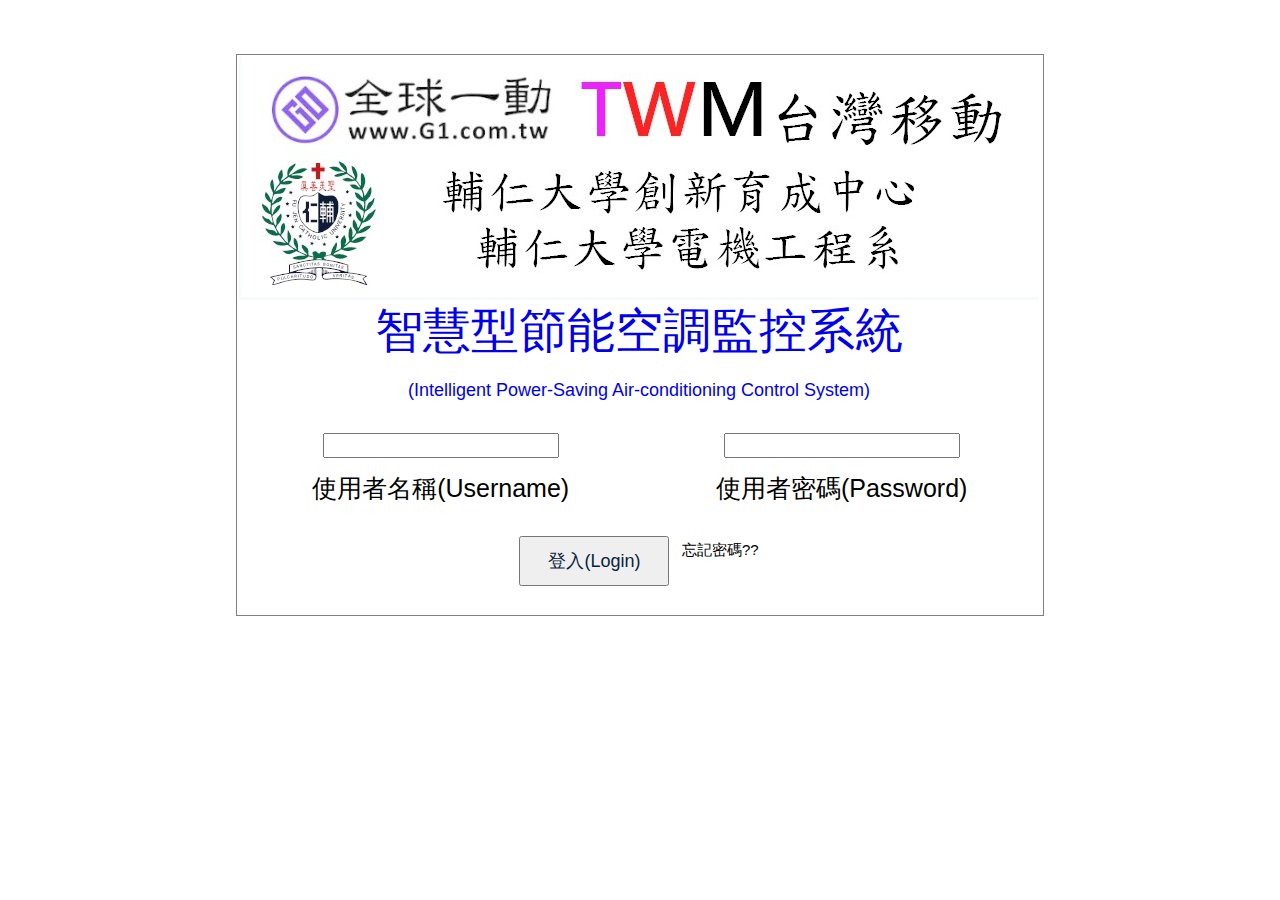
<file: index.html>
<!DOCTYPE html PUBLIC "-//W3C//DTD HTML 4.01//EN" "http://www.w3.org/TR/html4/strict.dtd">
<html>
<head>
	<meta http-equiv="Content-Type" content="text/html; charset=utf-8">
	<title>智慧型節能空調監控系統</title>
	<link href="flot/examples/examples.css" rel="stylesheet" type="text/css">
	<!--[if lte IE 8]><script language="javascript" type="text/javascript" src="../../excanvas.min.js"></script><![endif]-->
	<script language="javascript" type="text/javascript" src="flot/jquery.js"></script>
	<script language="javascript" type="text/javascript" src="flot/jquery.flot.js"></script>
	<script language="javascript" type="text/javascript" src="flot/jquery.flot.categories.js"></script>
	<script type="text/javascript">

	</script>
</head>
<body>
<center>
</br>
</br>
<form name="form" method="post" action="login.php">
<table border=0 frame=box ><tr><td colspan=2 bgcolor="#555555"> <img src=/images/fju.jpg width=100%></img></td></tr>
<tr align=center><td colspan=2><p><font color=#0000ee><font size=12px>智慧型節能空調監控系統</font></p><br>(Intelligent Power-Saving Air-conditioning Control System)</font><td></tr>
<tr align=center height=80px>
<td><br><input type="text" name="id" /><br><p>使用者名稱(Username)</p></td>
<td><br><input type="password" name="pw" /><br><p>使用者密碼(Password)</p></td>
</tr>
<tr align=center><td colspan=2>
<br><input type="submit" name="button" value="登入(Login)" /><sub>&nbsp &nbsp忘記密碼??</sub><br><br>
</td></tr>
</table>
</br>
</br>
</br>
</center>
</form>
</body>
</html>
</file>
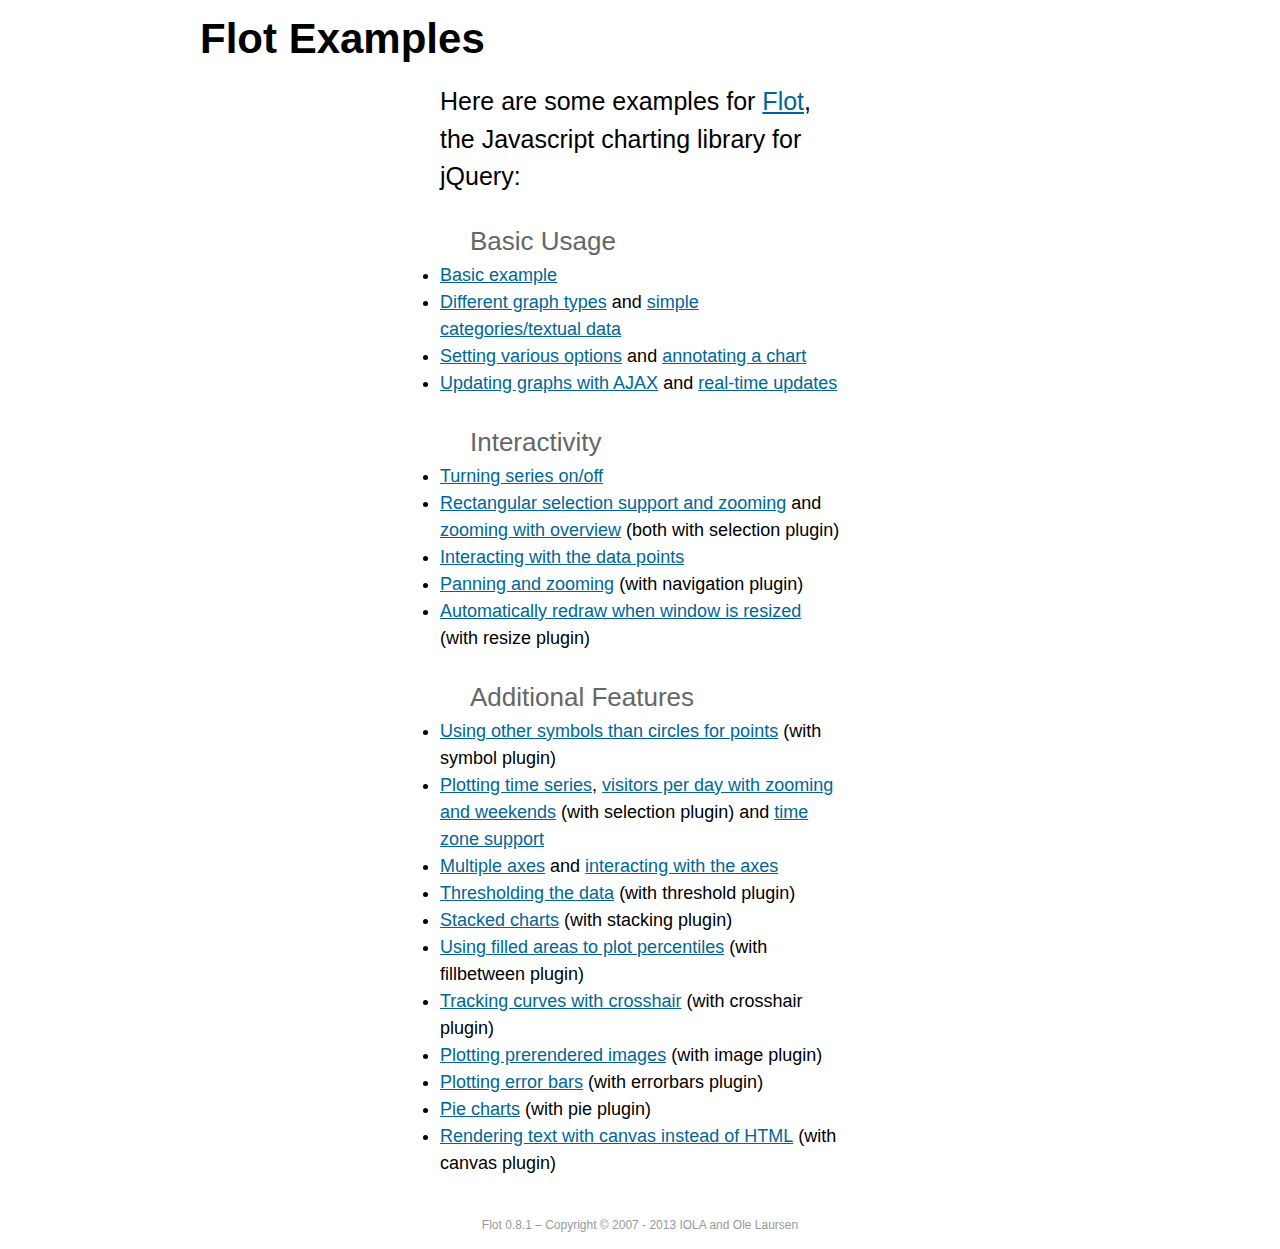
<file: flot/examples/index.html>
<!DOCTYPE html PUBLIC "-//W3C//DTD HTML 4.01//EN" "http://www.w3.org/TR/html4/strict.dtd">
<html>
<head>
	<meta http-equiv="Content-Type" content="text/html; charset=utf-8">
	<title>Flot Examples</title>
	<link href="examples.css" rel="stylesheet" type="text/css">
	<style>

	h3 {
		margin-top: 30px;
		margin-bottom: 5px;
	}

	</style>
	<script language="javascript" type="text/javascript" src="../jquery.js"></script>
	<script language="javascript" type="text/javascript" src="../jquery.flot.js"></script>
	<script type="text/javascript">

	$(function() {

		// Add the Flot version string to the footer

		$("#footer").prepend("Flot " + $.plot.version + " &ndash; ");
	});

	</script>
</head>
<body>

	<div id="header">
		<h2>Flot Examples</h2>
	</div>

	<div id="content">

		<p>Here are some examples for <a href="http://www.flotcharts.org">Flot</a>, the Javascript charting library for jQuery:</p>

		<h3>Basic Usage</h3>

		<ul>
			<li><a href="basic-usage/index.html">Basic example</a></li>
			<li><a href="series-types/index.html">Different graph types</a> and <a href="categories/index.html">simple categories/textual data</a></li>
			<li><a href="basic-options/index.html">Setting various options</a> and <a href="annotating/index.html">annotating a chart</a></li>
			<li><a href="ajax/index.html">Updating graphs with AJAX</a> and <a href="realtime/index.html">real-time updates</a></li>
		</ul>

		<h3>Interactivity</h3>

		<ul>
			<li><a href="series-toggle/index.html">Turning series on/off</a></li>
			<li><a href="selection/index.html">Rectangular selection support and zooming</a> and <a href="zooming/index.html">zooming with overview</a> (both with selection plugin)</li>
			<li><a href="interacting/index.html">Interacting with the data points</a></li>
			<li><a href="navigate/index.html">Panning and zooming</a> (with navigation plugin)</li>
			<li><a href="resize/index.html">Automatically redraw when window is resized</a> (with resize plugin)</li>
		</ul>

		<h3>Additional Features</h3>

		<ul>
			<li><a href="symbols/index.html">Using other symbols than circles for points</a> (with symbol plugin)</li>
			<li><a href="axes-time/index.html">Plotting time series</a>, <a href="visitors/index.html">visitors per day with zooming and weekends</a> (with selection plugin) and <a href="axes-time-zones/index.html">time zone support</a></li>
			<li><a href="axes-multiple/index.html">Multiple axes</a> and <a href="axes-interacting/index.html">interacting with the axes</a></li>
			<li><a href="threshold/index.html">Thresholding the data</a> (with threshold plugin)</li>
			<li><a href="stacking/index.html">Stacked charts</a> (with stacking plugin)</li>
			<li><a href="percentiles/index.html">Using filled areas to plot percentiles</a> (with fillbetween plugin)</li>
			<li><a href="tracking/index.html">Tracking curves with crosshair</a> (with crosshair plugin)</li>
			<li><a href="image/index.html">Plotting prerendered images</a> (with image plugin)</li>
			<li><a href="series-errorbars/index.html">Plotting error bars</a> (with errorbars plugin)</li>
			<li><a href="series-pie/index.html">Pie charts</a> (with pie plugin)</li>
			<li><a href="canvas/index.html">Rendering text with canvas instead of HTML</a> (with canvas plugin)</li>
		</ul>

	</div>

	<div id="footer">
		Copyright &copy; 2007 - 2013 IOLA and Ole Laursen
	</div>

</body>
</html>
</file>
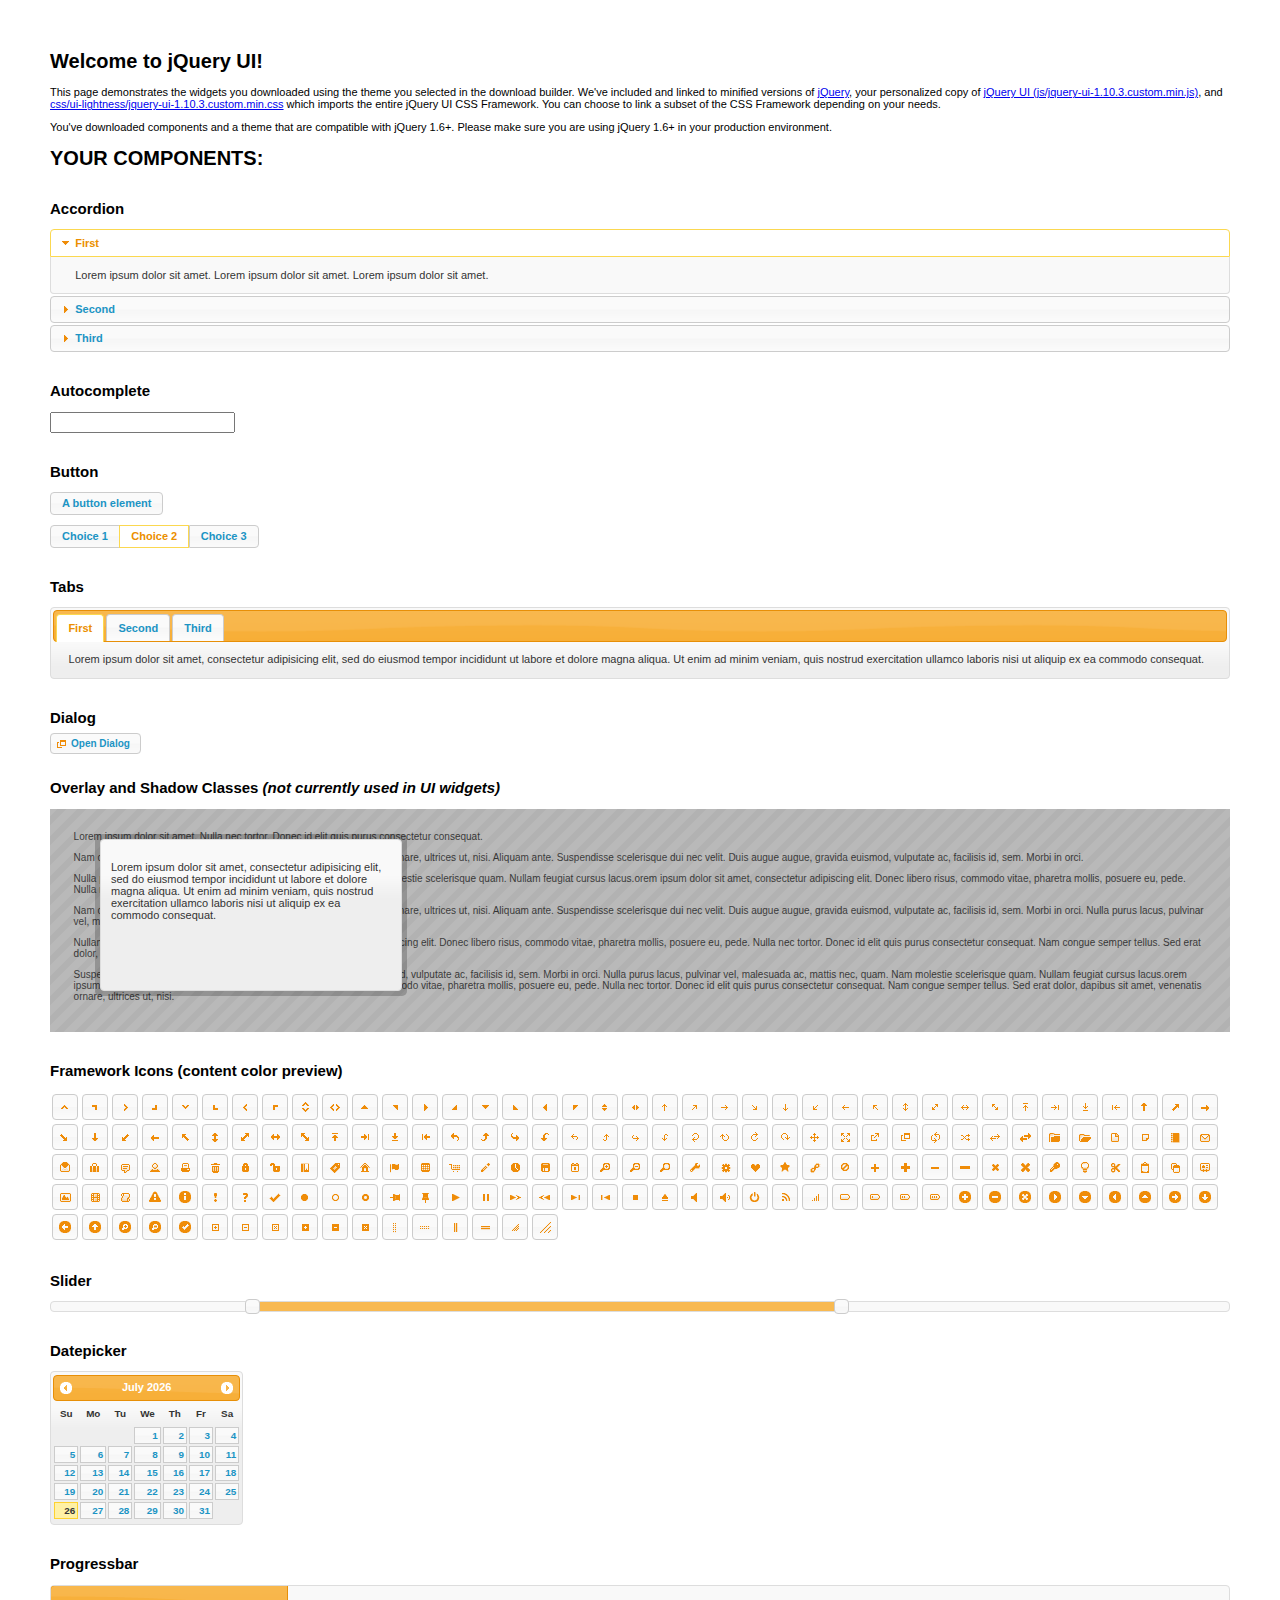
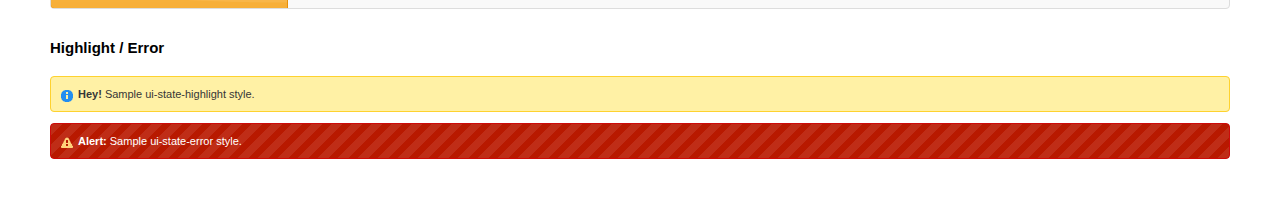
<file: jquery-ui/jquery-ui-1.10.3.custom/index.html>
<!doctype html>
<html lang="us">
<head>
	<meta charset="utf-8">
	<title>jQuery UI Example Page</title>
	<link href="css/ui-lightness/jquery-ui-1.10.3.custom.css" rel="stylesheet">
	<script src="js/jquery-1.9.1.js"></script>
	<script src="js/jquery-ui-1.10.3.custom.js"></script>
	<script>
	$(function() {
		
		$( "#accordion" ).accordion();
		

		
		var availableTags = [
			"ActionScript",
			"AppleScript",
			"Asp",
			"BASIC",
			"C",
			"C++",
			"Clojure",
			"COBOL",
			"ColdFusion",
			"Erlang",
			"Fortran",
			"Groovy",
			"Haskell",
			"Java",
			"JavaScript",
			"Lisp",
			"Perl",
			"PHP",
			"Python",
			"Ruby",
			"Scala",
			"Scheme"
		];
		$( "#autocomplete" ).autocomplete({
			source: availableTags
		});
		

		
		$( "#button" ).button();
		$( "#radioset" ).buttonset();
		

		
		$( "#tabs" ).tabs();
		

		
		$( "#dialog" ).dialog({
			autoOpen: false,
			width: 400,
			buttons: [
				{
					text: "Ok",
					click: function() {
						$( this ).dialog( "close" );
					}
				},
				{
					text: "Cancel",
					click: function() {
						$( this ).dialog( "close" );
					}
				}
			]
		});

		// Link to open the dialog
		$( "#dialog-link" ).click(function( event ) {
			$( "#dialog" ).dialog( "open" );
			event.preventDefault();
		});
		

		
		$( "#datepicker" ).datepicker({
			inline: true
		});
		

		
		$( "#slider" ).slider({
			range: true,
			values: [ 17, 67 ]
		});
		

		
		$( "#progressbar" ).progressbar({
			value: 20
		});
		

		// Hover states on the static widgets
		$( "#dialog-link, #icons li" ).hover(
			function() {
				$( this ).addClass( "ui-state-hover" );
			},
			function() {
				$( this ).removeClass( "ui-state-hover" );
			}
		);
	});
	</script>
	<style>
	body{
		font: 62.5% "Trebuchet MS", sans-serif;
		margin: 50px;
	}
	.demoHeaders {
		margin-top: 2em;
	}
	#dialog-link {
		padding: .4em 1em .4em 20px;
		text-decoration: none;
		position: relative;
	}
	#dialog-link span.ui-icon {
		margin: 0 5px 0 0;
		position: absolute;
		left: .2em;
		top: 50%;
		margin-top: -8px;
	}
	#icons {
		margin: 0;
		padding: 0;
	}
	#icons li {
		margin: 2px;
		position: relative;
		padding: 4px 0;
		cursor: pointer;
		float: left;
		list-style: none;
	}
	#icons span.ui-icon {
		float: left;
		margin: 0 4px;
	}
	.fakewindowcontain .ui-widget-overlay {
		position: absolute;
	}
	</style>
</head>
<body>

<h1>Welcome to jQuery UI!</h1>

<div class="ui-widget">
	<p>This page demonstrates the widgets you downloaded using the theme you selected in the download builder. We've included and linked to minified versions of <a href="js/jquery-1.9.1.js">jQuery</a>, your personalized copy of <a href="js/jquery-ui-1.10.3.custom.min.js">jQuery UI (js/jquery-ui-1.10.3.custom.min.js)</a>, and <a href="css/ui-lightness/jquery-ui-1.10.3.custom.min.css">css/ui-lightness/jquery-ui-1.10.3.custom.min.css</a> which imports the entire jQuery UI CSS Framework. You can choose to link a subset of the CSS Framework depending on your needs. </p>
	<p>You've downloaded components and a theme that are compatible with jQuery 1.6+. Please make sure you are using jQuery 1.6+ in your production environment.</p>
</div>

<h1>YOUR COMPONENTS:</h1>


<!-- Accordion -->
<h2 class="demoHeaders">Accordion</h2>
<div id="accordion">
	<h3>First</h3>
	<div>Lorem ipsum dolor sit amet. Lorem ipsum dolor sit amet. Lorem ipsum dolor sit amet.</div>
	<h3>Second</h3>
	<div>Phasellus mattis tincidunt nibh.</div>
	<h3>Third</h3>
	<div>Nam dui erat, auctor a, dignissim quis.</div>
</div>



<!-- Autocomplete -->
<h2 class="demoHeaders">Autocomplete</h2>
<div>
	<input id="autocomplete" title="type &quot;a&quot;">
</div>



<!-- Button -->
<h2 class="demoHeaders">Button</h2>
<button id="button">A button element</button>
<form style="margin-top: 1em;">
	<div id="radioset">
		<input type="radio" id="radio1" name="radio"><label for="radio1">Choice 1</label>
		<input type="radio" id="radio2" name="radio" checked="checked"><label for="radio2">Choice 2</label>
		<input type="radio" id="radio3" name="radio"><label for="radio3">Choice 3</label>
	</div>
</form>



<!-- Tabs -->
<h2 class="demoHeaders">Tabs</h2>
<div id="tabs">
	<ul>
		<li><a href="#tabs-1">First</a></li>
		<li><a href="#tabs-2">Second</a></li>
		<li><a href="#tabs-3">Third</a></li>
	</ul>
	<div id="tabs-1">Lorem ipsum dolor sit amet, consectetur adipisicing elit, sed do eiusmod tempor incididunt ut labore et dolore magna aliqua. Ut enim ad minim veniam, quis nostrud exercitation ullamco laboris nisi ut aliquip ex ea commodo consequat.</div>
	<div id="tabs-2">Phasellus mattis tincidunt nibh. Cras orci urna, blandit id, pretium vel, aliquet ornare, felis. Maecenas scelerisque sem non nisl. Fusce sed lorem in enim dictum bibendum.</div>
	<div id="tabs-3">Nam dui erat, auctor a, dignissim quis, sollicitudin eu, felis. Pellentesque nisi urna, interdum eget, sagittis et, consequat vestibulum, lacus. Mauris porttitor ullamcorper augue.</div>
</div>



<!-- Dialog NOTE: Dialog is not generated by UI in this demo so it can be visually styled in themeroller-->
<h2 class="demoHeaders">Dialog</h2>
<p><a href="#" id="dialog-link" class="ui-state-default ui-corner-all"><span class="ui-icon ui-icon-newwin"></span>Open Dialog</a></p>

<h2 class="demoHeaders">Overlay and Shadow Classes <em>(not currently used in UI widgets)</em></h2>
<div style="position: relative; width: 96%; height: 200px; padding:1% 2%; overflow:hidden;" class="fakewindowcontain">
	<p>Lorem ipsum dolor sit amet,  Nulla nec tortor. Donec id elit quis purus consectetur consequat. </p><p>Nam congue semper tellus. Sed erat dolor, dapibus sit amet, venenatis ornare, ultrices ut, nisi. Aliquam ante. Suspendisse scelerisque dui nec velit. Duis augue augue, gravida euismod, vulputate ac, facilisis id, sem. Morbi in orci. </p><p>Nulla purus lacus, pulvinar vel, malesuada ac, mattis nec, quam. Nam molestie scelerisque quam. Nullam feugiat cursus lacus.orem ipsum dolor sit amet, consectetur adipiscing elit. Donec libero risus, commodo vitae, pharetra mollis, posuere eu, pede. Nulla nec tortor. Donec id elit quis purus consectetur consequat. </p><p>Nam congue semper tellus. Sed erat dolor, dapibus sit amet, venenatis ornare, ultrices ut, nisi. Aliquam ante. Suspendisse scelerisque dui nec velit. Duis augue augue, gravida euismod, vulputate ac, facilisis id, sem. Morbi in orci. Nulla purus lacus, pulvinar vel, malesuada ac, mattis nec, quam. Nam molestie scelerisque quam. </p><p>Nullam feugiat cursus lacus.orem ipsum dolor sit amet, consectetur adipiscing elit. Donec libero risus, commodo vitae, pharetra mollis, posuere eu, pede. Nulla nec tortor. Donec id elit quis purus consectetur consequat. Nam congue semper tellus. Sed erat dolor, dapibus sit amet, venenatis ornare, ultrices ut, nisi. Aliquam ante. </p><p>Suspendisse scelerisque dui nec velit. Duis augue augue, gravida euismod, vulputate ac, facilisis id, sem. Morbi in orci. Nulla purus lacus, pulvinar vel, malesuada ac, mattis nec, quam. Nam molestie scelerisque quam. Nullam feugiat cursus lacus.orem ipsum dolor sit amet, consectetur adipiscing elit. Donec libero risus, commodo vitae, pharetra mollis, posuere eu, pede. Nulla nec tortor. Donec id elit quis purus consectetur consequat. Nam congue semper tellus. Sed erat dolor, dapibus sit amet, venenatis ornare, ultrices ut, nisi. </p>

	<!-- ui-dialog -->
	<div class="ui-overlay"><div class="ui-widget-overlay"></div><div class="ui-widget-shadow ui-corner-all" style="width: 302px; height: 152px; position: absolute; left: 50px; top: 30px;"></div></div>
	<div style="position: absolute; width: 280px; height: 130px;left: 50px; top: 30px; padding: 10px;" class="ui-widget ui-widget-content ui-corner-all">
		<div class="ui-dialog-content ui-widget-content" style="background: none; border: 0;">
			<p>Lorem ipsum dolor sit amet, consectetur adipisicing elit, sed do eiusmod tempor incididunt ut labore et dolore magna aliqua. Ut enim ad minim veniam, quis nostrud exercitation ullamco laboris nisi ut aliquip ex ea commodo consequat.</p>
		</div>
	</div>

</div>

<!-- ui-dialog -->
<div id="dialog" title="Dialog Title">
	<p>Lorem ipsum dolor sit amet, consectetur adipisicing elit, sed do eiusmod tempor incididunt ut labore et dolore magna aliqua. Ut enim ad minim veniam, quis nostrud exercitation ullamco laboris nisi ut aliquip ex ea commodo consequat.</p>
</div>



<h2 class="demoHeaders">Framework Icons (content color preview)</h2>
<ul id="icons" class="ui-widget ui-helper-clearfix">
	<li class="ui-state-default ui-corner-all" title=".ui-icon-carat-1-n"><span class="ui-icon ui-icon-carat-1-n"></span></li>
	<li class="ui-state-default ui-corner-all" title=".ui-icon-carat-1-ne"><span class="ui-icon ui-icon-carat-1-ne"></span></li>
	<li class="ui-state-default ui-corner-all" title=".ui-icon-carat-1-e"><span class="ui-icon ui-icon-carat-1-e"></span></li>
	<li class="ui-state-default ui-corner-all" title=".ui-icon-carat-1-se"><span class="ui-icon ui-icon-carat-1-se"></span></li>
	<li class="ui-state-default ui-corner-all" title=".ui-icon-carat-1-s"><span class="ui-icon ui-icon-carat-1-s"></span></li>
	<li class="ui-state-default ui-corner-all" title=".ui-icon-carat-1-sw"><span class="ui-icon ui-icon-carat-1-sw"></span></li>
	<li class="ui-state-default ui-corner-all" title=".ui-icon-carat-1-w"><span class="ui-icon ui-icon-carat-1-w"></span></li>
	<li class="ui-state-default ui-corner-all" title=".ui-icon-carat-1-nw"><span class="ui-icon ui-icon-carat-1-nw"></span></li>
	<li class="ui-state-default ui-corner-all" title=".ui-icon-carat-2-n-s"><span class="ui-icon ui-icon-carat-2-n-s"></span></li>
	<li class="ui-state-default ui-corner-all" title=".ui-icon-carat-2-e-w"><span class="ui-icon ui-icon-carat-2-e-w"></span></li>
	<li class="ui-state-default ui-corner-all" title=".ui-icon-triangle-1-n"><span class="ui-icon ui-icon-triangle-1-n"></span></li>
	<li class="ui-state-default ui-corner-all" title=".ui-icon-triangle-1-ne"><span class="ui-icon ui-icon-triangle-1-ne"></span></li>
	<li class="ui-state-default ui-corner-all" title=".ui-icon-triangle-1-e"><span class="ui-icon ui-icon-triangle-1-e"></span></li>
	<li class="ui-state-default ui-corner-all" title=".ui-icon-triangle-1-se"><span class="ui-icon ui-icon-triangle-1-se"></span></li>
	<li class="ui-state-default ui-corner-all" title=".ui-icon-triangle-1-s"><span class="ui-icon ui-icon-triangle-1-s"></span></li>
	<li class="ui-state-default ui-corner-all" title=".ui-icon-triangle-1-sw"><span class="ui-icon ui-icon-triangle-1-sw"></span></li>
	<li class="ui-state-default ui-corner-all" title=".ui-icon-triangle-1-w"><span class="ui-icon ui-icon-triangle-1-w"></span></li>
	<li class="ui-state-default ui-corner-all" title=".ui-icon-triangle-1-nw"><span class="ui-icon ui-icon-triangle-1-nw"></span></li>
	<li class="ui-state-default ui-corner-all" title=".ui-icon-triangle-2-n-s"><span class="ui-icon ui-icon-triangle-2-n-s"></span></li>
	<li class="ui-state-default ui-corner-all" title=".ui-icon-triangle-2-e-w"><span class="ui-icon ui-icon-triangle-2-e-w"></span></li>
	<li class="ui-state-default ui-corner-all" title=".ui-icon-arrow-1-n"><span class="ui-icon ui-icon-arrow-1-n"></span></li>
	<li class="ui-state-default ui-corner-all" title=".ui-icon-arrow-1-ne"><span class="ui-icon ui-icon-arrow-1-ne"></span></li>
	<li class="ui-state-default ui-corner-all" title=".ui-icon-arrow-1-e"><span class="ui-icon ui-icon-arrow-1-e"></span></li>
	<li class="ui-state-default ui-corner-all" title=".ui-icon-arrow-1-se"><span class="ui-icon ui-icon-arrow-1-se"></span></li>
	<li class="ui-state-default ui-corner-all" title=".ui-icon-arrow-1-s"><span class="ui-icon ui-icon-arrow-1-s"></span></li>
	<li class="ui-state-default ui-corner-all" title=".ui-icon-arrow-1-sw"><span class="ui-icon ui-icon-arrow-1-sw"></span></li>
	<li class="ui-state-default ui-corner-all" title=".ui-icon-arrow-1-w"><span class="ui-icon ui-icon-arrow-1-w"></span></li>
	<li class="ui-state-default ui-corner-all" title=".ui-icon-arrow-1-nw"><span class="ui-icon ui-icon-arrow-1-nw"></span></li>
	<li class="ui-state-default ui-corner-all" title=".ui-icon-arrow-2-n-s"><span class="ui-icon ui-icon-arrow-2-n-s"></span></li>
	<li class="ui-state-default ui-corner-all" title=".ui-icon-arrow-2-ne-sw"><span class="ui-icon ui-icon-arrow-2-ne-sw"></span></li>
	<li class="ui-state-default ui-corner-all" title=".ui-icon-arrow-2-e-w"><span class="ui-icon ui-icon-arrow-2-e-w"></span></li>
	<li class="ui-state-default ui-corner-all" title=".ui-icon-arrow-2-se-nw"><span class="ui-icon ui-icon-arrow-2-se-nw"></span></li>
	<li class="ui-state-default ui-corner-all" title=".ui-icon-arrowstop-1-n"><span class="ui-icon ui-icon-arrowstop-1-n"></span></li>
	<li class="ui-state-default ui-corner-all" title=".ui-icon-arrowstop-1-e"><span class="ui-icon ui-icon-arrowstop-1-e"></span></li>
	<li class="ui-state-default ui-corner-all" title=".ui-icon-arrowstop-1-s"><span class="ui-icon ui-icon-arrowstop-1-s"></span></li>
	<li class="ui-state-default ui-corner-all" title=".ui-icon-arrowstop-1-w"><span class="ui-icon ui-icon-arrowstop-1-w"></span></li>
	<li class="ui-state-default ui-corner-all" title=".ui-icon-arrowthick-1-n"><span class="ui-icon ui-icon-arrowthick-1-n"></span></li>
	<li class="ui-state-default ui-corner-all" title=".ui-icon-arrowthick-1-ne"><span class="ui-icon ui-icon-arrowthick-1-ne"></span></li>
	<li class="ui-state-default ui-corner-all" title=".ui-icon-arrowthick-1-e"><span class="ui-icon ui-icon-arrowthick-1-e"></span></li>
	<li class="ui-state-default ui-corner-all" title=".ui-icon-arrowthick-1-se"><span class="ui-icon ui-icon-arrowthick-1-se"></span></li>
	<li class="ui-state-default ui-corner-all" title=".ui-icon-arrowthick-1-s"><span class="ui-icon ui-icon-arrowthick-1-s"></span></li>
	<li class="ui-state-default ui-corner-all" title=".ui-icon-arrowthick-1-sw"><span class="ui-icon ui-icon-arrowthick-1-sw"></span></li>
	<li class="ui-state-default ui-corner-all" title=".ui-icon-arrowthick-1-w"><span class="ui-icon ui-icon-arrowthick-1-w"></span></li>
	<li class="ui-state-default ui-corner-all" title=".ui-icon-arrowthick-1-nw"><span class="ui-icon ui-icon-arrowthick-1-nw"></span></li>
	<li class="ui-state-default ui-corner-all" title=".ui-icon-arrowthick-2-n-s"><span class="ui-icon ui-icon-arrowthick-2-n-s"></span></li>
	<li class="ui-state-default ui-corner-all" title=".ui-icon-arrowthick-2-ne-sw"><span class="ui-icon ui-icon-arrowthick-2-ne-sw"></span></li>
	<li class="ui-state-default ui-corner-all" title=".ui-icon-arrowthick-2-e-w"><span class="ui-icon ui-icon-arrowthick-2-e-w"></span></li>
	<li class="ui-state-default ui-corner-all" title=".ui-icon-arrowthick-2-se-nw"><span class="ui-icon ui-icon-arrowthick-2-se-nw"></span></li>
	<li class="ui-state-default ui-corner-all" title=".ui-icon-arrowthickstop-1-n"><span class="ui-icon ui-icon-arrowthickstop-1-n"></span></li>
	<li class="ui-state-default ui-corner-all" title=".ui-icon-arrowthickstop-1-e"><span class="ui-icon ui-icon-arrowthickstop-1-e"></span></li>
	<li class="ui-state-default ui-corner-all" title=".ui-icon-arrowthickstop-1-s"><span class="ui-icon ui-icon-arrowthickstop-1-s"></span></li>
	<li class="ui-state-default ui-corner-all" title=".ui-icon-arrowthickstop-1-w"><span class="ui-icon ui-icon-arrowthickstop-1-w"></span></li>
	<li class="ui-state-default ui-corner-all" title=".ui-icon-arrowreturnthick-1-w"><span class="ui-icon ui-icon-arrowreturnthick-1-w"></span></li>
	<li class="ui-state-default ui-corner-all" title=".ui-icon-arrowreturnthick-1-n"><span class="ui-icon ui-icon-arrowreturnthick-1-n"></span></li>
	<li class="ui-state-default ui-corner-all" title=".ui-icon-arrowreturnthick-1-e"><span class="ui-icon ui-icon-arrowreturnthick-1-e"></span></li>
	<li class="ui-state-default ui-corner-all" title=".ui-icon-arrowreturnthick-1-s"><span class="ui-icon ui-icon-arrowreturnthick-1-s"></span></li>
	<li class="ui-state-default ui-corner-all" title=".ui-icon-arrowreturn-1-w"><span class="ui-icon ui-icon-arrowreturn-1-w"></span></li>
	<li class="ui-state-default ui-corner-all" title=".ui-icon-arrowreturn-1-n"><span class="ui-icon ui-icon-arrowreturn-1-n"></span></li>
	<li class="ui-state-default ui-corner-all" title=".ui-icon-arrowreturn-1-e"><span class="ui-icon ui-icon-arrowreturn-1-e"></span></li>
	<li class="ui-state-default ui-corner-all" title=".ui-icon-arrowreturn-1-s"><span class="ui-icon ui-icon-arrowreturn-1-s"></span></li>
	<li class="ui-state-default ui-corner-all" title=".ui-icon-arrowrefresh-1-w"><span class="ui-icon ui-icon-arrowrefresh-1-w"></span></li>
	<li class="ui-state-default ui-corner-all" title=".ui-icon-arrowrefresh-1-n"><span class="ui-icon ui-icon-arrowrefresh-1-n"></span></li>
	<li class="ui-state-default ui-corner-all" title=".ui-icon-arrowrefresh-1-e"><span class="ui-icon ui-icon-arrowrefresh-1-e"></span></li>
	<li class="ui-state-default ui-corner-all" title=".ui-icon-arrowrefresh-1-s"><span class="ui-icon ui-icon-arrowrefresh-1-s"></span></li>
	<li class="ui-state-default ui-corner-all" title=".ui-icon-arrow-4"><span class="ui-icon ui-icon-arrow-4"></span></li>
	<li class="ui-state-default ui-corner-all" title=".ui-icon-arrow-4-diag"><span class="ui-icon ui-icon-arrow-4-diag"></span></li>
	<li class="ui-state-default ui-corner-all" title=".ui-icon-extlink"><span class="ui-icon ui-icon-extlink"></span></li>
	<li class="ui-state-default ui-corner-all" title=".ui-icon-newwin"><span class="ui-icon ui-icon-newwin"></span></li>
	<li class="ui-state-default ui-corner-all" title=".ui-icon-refresh"><span class="ui-icon ui-icon-refresh"></span></li>
	<li class="ui-state-default ui-corner-all" title=".ui-icon-shuffle"><span class="ui-icon ui-icon-shuffle"></span></li>
	<li class="ui-state-default ui-corner-all" title=".ui-icon-transfer-e-w"><span class="ui-icon ui-icon-transfer-e-w"></span></li>
	<li class="ui-state-default ui-corner-all" title=".ui-icon-transferthick-e-w"><span class="ui-icon ui-icon-transferthick-e-w"></span></li>
	<li class="ui-state-default ui-corner-all" title=".ui-icon-folder-collapsed"><span class="ui-icon ui-icon-folder-collapsed"></span></li>
	<li class="ui-state-default ui-corner-all" title=".ui-icon-folder-open"><span class="ui-icon ui-icon-folder-open"></span></li>
	<li class="ui-state-default ui-corner-all" title=".ui-icon-document"><span class="ui-icon ui-icon-document"></span></li>
	<li class="ui-state-default ui-corner-all" title=".ui-icon-document-b"><span class="ui-icon ui-icon-document-b"></span></li>
	<li class="ui-state-default ui-corner-all" title=".ui-icon-note"><span class="ui-icon ui-icon-note"></span></li>
	<li class="ui-state-default ui-corner-all" title=".ui-icon-mail-closed"><span class="ui-icon ui-icon-mail-closed"></span></li>
	<li class="ui-state-default ui-corner-all" title=".ui-icon-mail-open"><span class="ui-icon ui-icon-mail-open"></span></li>
	<li class="ui-state-default ui-corner-all" title=".ui-icon-suitcase"><span class="ui-icon ui-icon-suitcase"></span></li>
	<li class="ui-state-default ui-corner-all" title=".ui-icon-comment"><span class="ui-icon ui-icon-comment"></span></li>
	<li class="ui-state-default ui-corner-all" title=".ui-icon-person"><span class="ui-icon ui-icon-person"></span></li>
	<li class="ui-state-default ui-corner-all" title=".ui-icon-print"><span class="ui-icon ui-icon-print"></span></li>
	<li class="ui-state-default ui-corner-all" title=".ui-icon-trash"><span class="ui-icon ui-icon-trash"></span></li>
	<li class="ui-state-default ui-corner-all" title=".ui-icon-locked"><span class="ui-icon ui-icon-locked"></span></li>
	<li class="ui-state-default ui-corner-all" title=".ui-icon-unlocked"><span class="ui-icon ui-icon-unlocked"></span></li>
	<li class="ui-state-default ui-corner-all" title=".ui-icon-bookmark"><span class="ui-icon ui-icon-bookmark"></span></li>
	<li class="ui-state-default ui-corner-all" title=".ui-icon-tag"><span class="ui-icon ui-icon-tag"></span></li>
	<li class="ui-state-default ui-corner-all" title=".ui-icon-home"><span class="ui-icon ui-icon-home"></span></li>
	<li class="ui-state-default ui-corner-all" title=".ui-icon-flag"><span class="ui-icon ui-icon-flag"></span></li>
	<li class="ui-state-default ui-corner-all" title=".ui-icon-calculator"><span class="ui-icon ui-icon-calculator"></span></li>
	<li class="ui-state-default ui-corner-all" title=".ui-icon-cart"><span class="ui-icon ui-icon-cart"></span></li>
	<li class="ui-state-default ui-corner-all" title=".ui-icon-pencil"><span class="ui-icon ui-icon-pencil"></span></li>
	<li class="ui-state-default ui-corner-all" title=".ui-icon-clock"><span class="ui-icon ui-icon-clock"></span></li>
	<li class="ui-state-default ui-corner-all" title=".ui-icon-disk"><span class="ui-icon ui-icon-disk"></span></li>
	<li class="ui-state-default ui-corner-all" title=".ui-icon-calendar"><span class="ui-icon ui-icon-calendar"></span></li>
	<li class="ui-state-default ui-corner-all" title=".ui-icon-zoomin"><span class="ui-icon ui-icon-zoomin"></span></li>
	<li class="ui-state-default ui-corner-all" title=".ui-icon-zoomout"><span class="ui-icon ui-icon-zoomout"></span></li>
	<li class="ui-state-default ui-corner-all" title=".ui-icon-search"><span class="ui-icon ui-icon-search"></span></li>
	<li class="ui-state-default ui-corner-all" title=".ui-icon-wrench"><span class="ui-icon ui-icon-wrench"></span></li>
	<li class="ui-state-default ui-corner-all" title=".ui-icon-gear"><span class="ui-icon ui-icon-gear"></span></li>
	<li class="ui-state-default ui-corner-all" title=".ui-icon-heart"><span class="ui-icon ui-icon-heart"></span></li>
	<li class="ui-state-default ui-corner-all" title=".ui-icon-star"><span class="ui-icon ui-icon-star"></span></li>
	<li class="ui-state-default ui-corner-all" title=".ui-icon-link"><span class="ui-icon ui-icon-link"></span></li>
	<li class="ui-state-default ui-corner-all" title=".ui-icon-cancel"><span class="ui-icon ui-icon-cancel"></span></li>
	<li class="ui-state-default ui-corner-all" title=".ui-icon-plus"><span class="ui-icon ui-icon-plus"></span></li>
	<li class="ui-state-default ui-corner-all" title=".ui-icon-plusthick"><span class="ui-icon ui-icon-plusthick"></span></li>
	<li class="ui-state-default ui-corner-all" title=".ui-icon-minus"><span class="ui-icon ui-icon-minus"></span></li>
	<li class="ui-state-default ui-corner-all" title=".ui-icon-minusthick"><span class="ui-icon ui-icon-minusthick"></span></li>
	<li class="ui-state-default ui-corner-all" title=".ui-icon-close"><span class="ui-icon ui-icon-close"></span></li>
	<li class="ui-state-default ui-corner-all" title=".ui-icon-closethick"><span class="ui-icon ui-icon-closethick"></span></li>
	<li class="ui-state-default ui-corner-all" title=".ui-icon-key"><span class="ui-icon ui-icon-key"></span></li>
	<li class="ui-state-default ui-corner-all" title=".ui-icon-lightbulb"><span class="ui-icon ui-icon-lightbulb"></span></li>
	<li class="ui-state-default ui-corner-all" title=".ui-icon-scissors"><span class="ui-icon ui-icon-scissors"></span></li>
	<li class="ui-state-default ui-corner-all" title=".ui-icon-clipboard"><span class="ui-icon ui-icon-clipboard"></span></li>
	<li class="ui-state-default ui-corner-all" title=".ui-icon-copy"><span class="ui-icon ui-icon-copy"></span></li>
	<li class="ui-state-default ui-corner-all" title=".ui-icon-contact"><span class="ui-icon ui-icon-contact"></span></li>
	<li class="ui-state-default ui-corner-all" title=".ui-icon-image"><span class="ui-icon ui-icon-image"></span></li>
	<li class="ui-state-default ui-corner-all" title=".ui-icon-video"><span class="ui-icon ui-icon-video"></span></li>
	<li class="ui-state-default ui-corner-all" title=".ui-icon-script"><span class="ui-icon ui-icon-script"></span></li>
	<li class="ui-state-default ui-corner-all" title=".ui-icon-alert"><span class="ui-icon ui-icon-alert"></span></li>
	<li class="ui-state-default ui-corner-all" title=".ui-icon-info"><span class="ui-icon ui-icon-info"></span></li>
	<li class="ui-state-default ui-corner-all" title=".ui-icon-notice"><span class="ui-icon ui-icon-notice"></span></li>
	<li class="ui-state-default ui-corner-all" title=".ui-icon-help"><span class="ui-icon ui-icon-help"></span></li>
	<li class="ui-state-default ui-corner-all" title=".ui-icon-check"><span class="ui-icon ui-icon-check"></span></li>
	<li class="ui-state-default ui-corner-all" title=".ui-icon-bullet"><span class="ui-icon ui-icon-bullet"></span></li>
	<li class="ui-state-default ui-corner-all" title=".ui-icon-radio-off"><span class="ui-icon ui-icon-radio-off"></span></li>
	<li class="ui-state-default ui-corner-all" title=".ui-icon-radio-on"><span class="ui-icon ui-icon-radio-on"></span></li>
	<li class="ui-state-default ui-corner-all" title=".ui-icon-pin-w"><span class="ui-icon ui-icon-pin-w"></span></li>
	<li class="ui-state-default ui-corner-all" title=".ui-icon-pin-s"><span class="ui-icon ui-icon-pin-s"></span></li>
	<li class="ui-state-default ui-corner-all" title=".ui-icon-play"><span class="ui-icon ui-icon-play"></span></li>
	<li class="ui-state-default ui-corner-all" title=".ui-icon-pause"><span class="ui-icon ui-icon-pause"></span></li>
	<li class="ui-state-default ui-corner-all" title=".ui-icon-seek-next"><span class="ui-icon ui-icon-seek-next"></span></li>
	<li class="ui-state-default ui-corner-all" title=".ui-icon-seek-prev"><span class="ui-icon ui-icon-seek-prev"></span></li>
	<li class="ui-state-default ui-corner-all" title=".ui-icon-seek-end"><span class="ui-icon ui-icon-seek-end"></span></li>
	<li class="ui-state-default ui-corner-all" title=".ui-icon-seek-first"><span class="ui-icon ui-icon-seek-first"></span></li>
	<li class="ui-state-default ui-corner-all" title=".ui-icon-stop"><span class="ui-icon ui-icon-stop"></span></li>
	<li class="ui-state-default ui-corner-all" title=".ui-icon-eject"><span class="ui-icon ui-icon-eject"></span></li>
	<li class="ui-state-default ui-corner-all" title=".ui-icon-volume-off"><span class="ui-icon ui-icon-volume-off"></span></li>
	<li class="ui-state-default ui-corner-all" title=".ui-icon-volume-on"><span class="ui-icon ui-icon-volume-on"></span></li>
	<li class="ui-state-default ui-corner-all" title=".ui-icon-power"><span class="ui-icon ui-icon-power"></span></li>
	<li class="ui-state-default ui-corner-all" title=".ui-icon-signal-diag"><span class="ui-icon ui-icon-signal-diag"></span></li>
	<li class="ui-state-default ui-corner-all" title=".ui-icon-signal"><span class="ui-icon ui-icon-signal"></span></li>
	<li class="ui-state-default ui-corner-all" title=".ui-icon-battery-0"><span class="ui-icon ui-icon-battery-0"></span></li>
	<li class="ui-state-default ui-corner-all" title=".ui-icon-battery-1"><span class="ui-icon ui-icon-battery-1"></span></li>
	<li class="ui-state-default ui-corner-all" title=".ui-icon-battery-2"><span class="ui-icon ui-icon-battery-2"></span></li>
	<li class="ui-state-default ui-corner-all" title=".ui-icon-battery-3"><span class="ui-icon ui-icon-battery-3"></span></li>
	<li class="ui-state-default ui-corner-all" title=".ui-icon-circle-plus"><span class="ui-icon ui-icon-circle-plus"></span></li>
	<li class="ui-state-default ui-corner-all" title=".ui-icon-circle-minus"><span class="ui-icon ui-icon-circle-minus"></span></li>
	<li class="ui-state-default ui-corner-all" title=".ui-icon-circle-close"><span class="ui-icon ui-icon-circle-close"></span></li>
	<li class="ui-state-default ui-corner-all" title=".ui-icon-circle-triangle-e"><span class="ui-icon ui-icon-circle-triangle-e"></span></li>
	<li class="ui-state-default ui-corner-all" title=".ui-icon-circle-triangle-s"><span class="ui-icon ui-icon-circle-triangle-s"></span></li>
	<li class="ui-state-default ui-corner-all" title=".ui-icon-circle-triangle-w"><span class="ui-icon ui-icon-circle-triangle-w"></span></li>
	<li class="ui-state-default ui-corner-all" title=".ui-icon-circle-triangle-n"><span class="ui-icon ui-icon-circle-triangle-n"></span></li>
	<li class="ui-state-default ui-corner-all" title=".ui-icon-circle-arrow-e"><span class="ui-icon ui-icon-circle-arrow-e"></span></li>
	<li class="ui-state-default ui-corner-all" title=".ui-icon-circle-arrow-s"><span class="ui-icon ui-icon-circle-arrow-s"></span></li>
	<li class="ui-state-default ui-corner-all" title=".ui-icon-circle-arrow-w"><span class="ui-icon ui-icon-circle-arrow-w"></span></li>
	<li class="ui-state-default ui-corner-all" title=".ui-icon-circle-arrow-n"><span class="ui-icon ui-icon-circle-arrow-n"></span></li>
	<li class="ui-state-default ui-corner-all" title=".ui-icon-circle-zoomin"><span class="ui-icon ui-icon-circle-zoomin"></span></li>
	<li class="ui-state-default ui-corner-all" title=".ui-icon-circle-zoomout"><span class="ui-icon ui-icon-circle-zoomout"></span></li>
	<li class="ui-state-default ui-corner-all" title=".ui-icon-circle-check"><span class="ui-icon ui-icon-circle-check"></span></li>
	<li class="ui-state-default ui-corner-all" title=".ui-icon-circlesmall-plus"><span class="ui-icon ui-icon-circlesmall-plus"></span></li>
	<li class="ui-state-default ui-corner-all" title=".ui-icon-circlesmall-minus"><span class="ui-icon ui-icon-circlesmall-minus"></span></li>
	<li class="ui-state-default ui-corner-all" title=".ui-icon-circlesmall-close"><span class="ui-icon ui-icon-circlesmall-close"></span></li>
	<li class="ui-state-default ui-corner-all" title=".ui-icon-squaresmall-plus"><span class="ui-icon ui-icon-squaresmall-plus"></span></li>
	<li class="ui-state-default ui-corner-all" title=".ui-icon-squaresmall-minus"><span class="ui-icon ui-icon-squaresmall-minus"></span></li>
	<li class="ui-state-default ui-corner-all" title=".ui-icon-squaresmall-close"><span class="ui-icon ui-icon-squaresmall-close"></span></li>
	<li class="ui-state-default ui-corner-all" title=".ui-icon-grip-dotted-vertical"><span class="ui-icon ui-icon-grip-dotted-vertical"></span></li>
	<li class="ui-state-default ui-corner-all" title=".ui-icon-grip-dotted-horizontal"><span class="ui-icon ui-icon-grip-dotted-horizontal"></span></li>
	<li class="ui-state-default ui-corner-all" title=".ui-icon-grip-solid-vertical"><span class="ui-icon ui-icon-grip-solid-vertical"></span></li>
	<li class="ui-state-default ui-corner-all" title=".ui-icon-grip-solid-horizontal"><span class="ui-icon ui-icon-grip-solid-horizontal"></span></li>
	<li class="ui-state-default ui-corner-all" title=".ui-icon-gripsmall-diagonal-se"><span class="ui-icon ui-icon-gripsmall-diagonal-se"></span></li>
	<li class="ui-state-default ui-corner-all" title=".ui-icon-grip-diagonal-se"><span class="ui-icon ui-icon-grip-diagonal-se"></span></li>
</ul>


<!-- Slider -->
<h2 class="demoHeaders">Slider</h2>
<div id="slider"></div>



<!-- Datepicker -->
<h2 class="demoHeaders">Datepicker</h2>
<div id="datepicker"></div>



<!-- Progressbar -->
<h2 class="demoHeaders">Progressbar</h2>
<div id="progressbar"></div>


<!-- Highlight / Error -->
<h2 class="demoHeaders">Highlight / Error</h2>
<div class="ui-widget">
	<div class="ui-state-highlight ui-corner-all" style="margin-top: 20px; padding: 0 .7em;">
		<p><span class="ui-icon ui-icon-info" style="float: left; margin-right: .3em;"></span>
		<strong>Hey!</strong> Sample ui-state-highlight style.</p>
	</div>
</div>
<br>
<div class="ui-widget">
	<div class="ui-state-error ui-corner-all" style="padding: 0 .7em;">
		<p><span class="ui-icon ui-icon-alert" style="float: left; margin-right: .3em;"></span>
		<strong>Alert:</strong> Sample ui-state-error style.</p>
	</div>
</div>

</body>
</html>
</file>
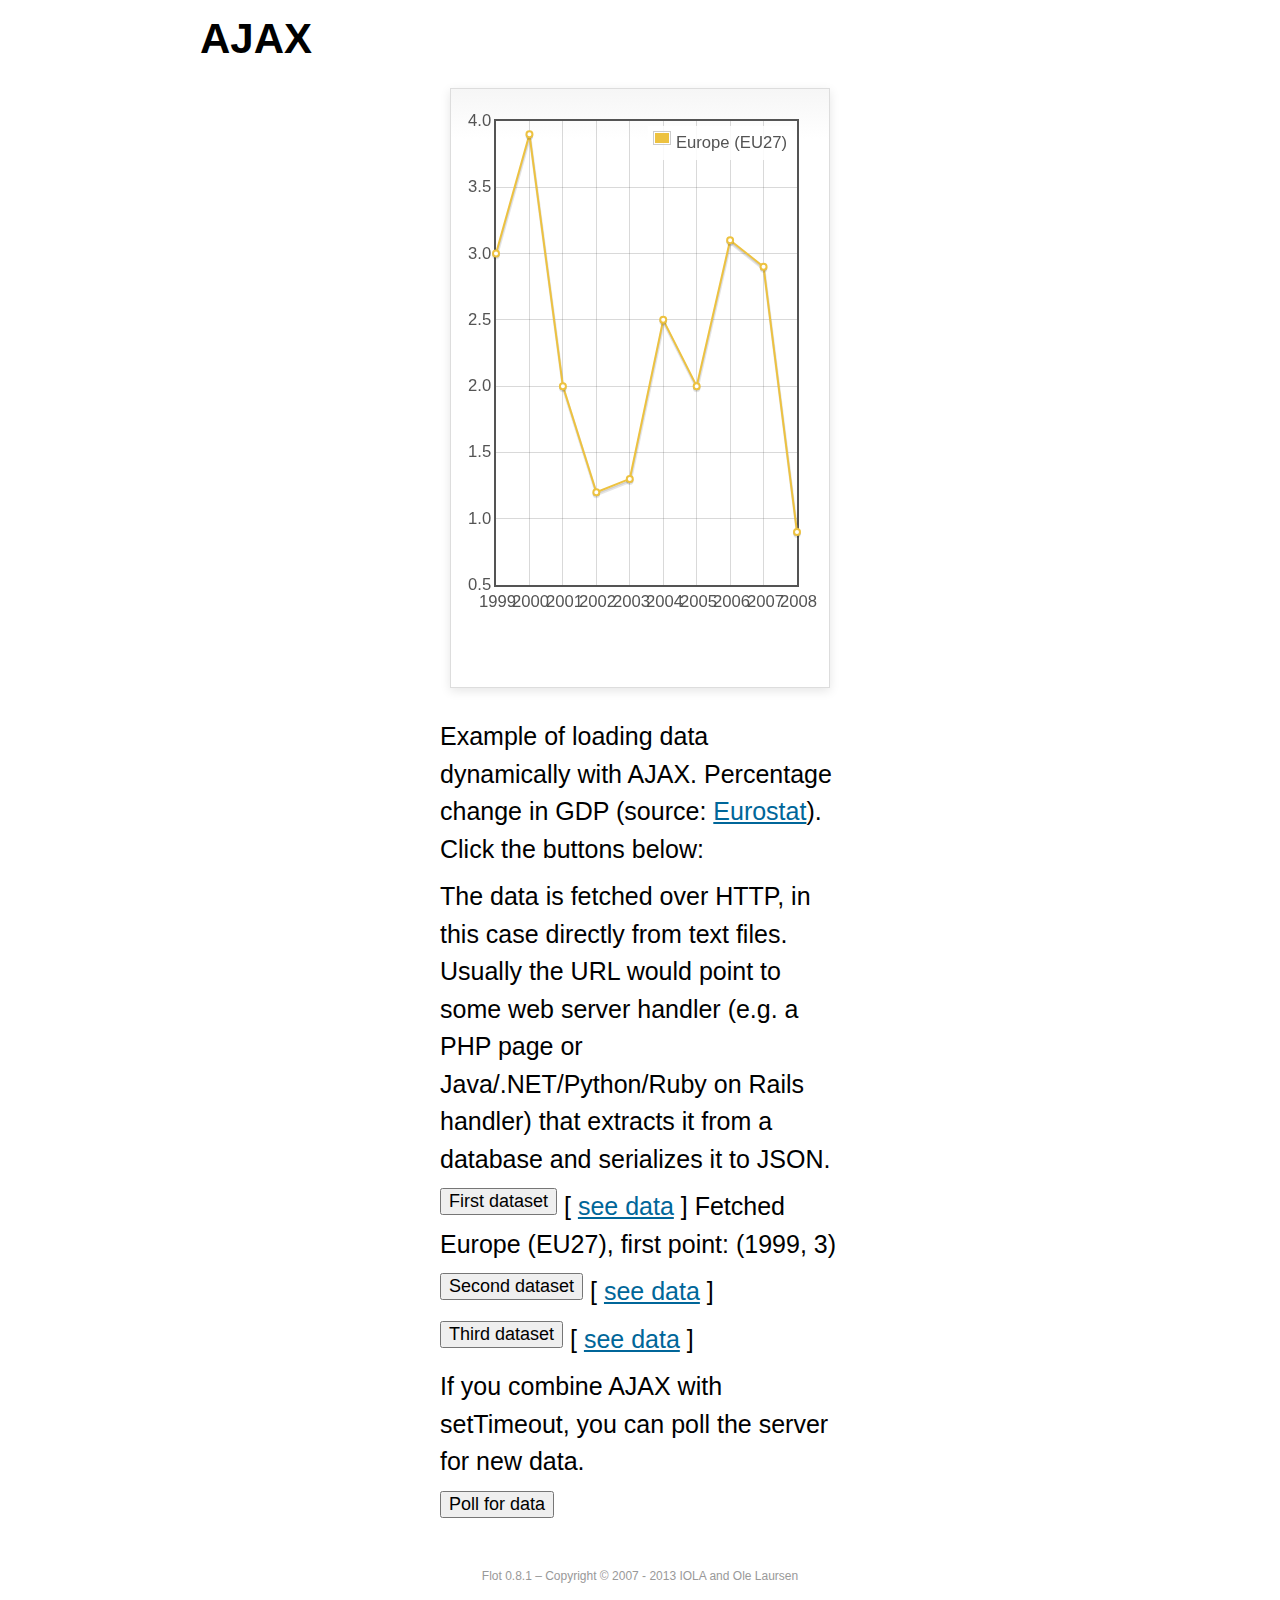
<file: flot/examples/ajax/index.html>
<!DOCTYPE html PUBLIC "-//W3C//DTD HTML 4.01//EN" "http://www.w3.org/TR/html4/strict.dtd">
<html>
<head>
	<meta http-equiv="Content-Type" content="text/html; charset=utf-8">
	<title>Flot Examples: AJAX</title>
	<link href="../examples.css" rel="stylesheet" type="text/css">
	<!--[if lte IE 8]><script language="javascript" type="text/javascript" src="../../excanvas.min.js"></script><![endif]-->
	<script language="javascript" type="text/javascript" src="../../jquery.js"></script>
	<script language="javascript" type="text/javascript" src="../../jquery.flot.js"></script>
	<script type="text/javascript">

	$(function() {

		var options = {
			lines: {
				show: true
			},
			points: {
				show: true
			},
			xaxis: {
				tickDecimals: 0,
				tickSize: 1
			}
		};

		var data = [];

		$.plot("#placeholder", data, options);

		// Fetch one series, adding to what we already have

		var alreadyFetched = {};

		$("button.fetchSeries").click(function () {

			var button = $(this);

			// Find the URL in the link right next to us, then fetch the data

			var dataurl = button.siblings("a").attr("href");

			function onDataReceived(series) {

				// Extract the first coordinate pair; jQuery has parsed it, so
				// the data is now just an ordinary JavaScript object

				var firstcoordinate = "(" + series.data[0][0] + ", " + series.data[0][1] + ")";
				button.siblings("span").text("Fetched " + series.label + ", first point: " + firstcoordinate);

				// Push the new data onto our existing data array

				if (!alreadyFetched[series.label]) {
					alreadyFetched[series.label] = true;
					data.push(series);
				}

				$.plot("#placeholder", data, options);
			}

			$.ajax({
				url: dataurl,
				type: "GET",
				dataType: "json",
				success: onDataReceived
			});
		});

		// Initiate a recurring data update

		$("button.dataUpdate").click(function () {

			data = [];
			alreadyFetched = {};

			$.plot("#placeholder", data, options);

			var iteration = 0;

			function fetchData() {

				++iteration;

				function onDataReceived(series) {

					// Load all the data in one pass; if we only got partial
					// data we could merge it with what we already have.

					data = [ series ];
					$.plot("#placeholder", data, options);
				}

				// Normally we call the same URL - a script connected to a
				// database - but in this case we only have static example
				// files, so we need to modify the URL.

				$.ajax({
					url: "data-eu-gdp-growth-" + iteration + ".json",
					type: "GET",
					dataType: "json",
					success: onDataReceived
				});

				if (iteration < 5) {
					setTimeout(fetchData, 1000);
				} else {
					data = [];
					alreadyFetched = {};
				}
			}

			setTimeout(fetchData, 1000);
		});

		// Load the first series by default, so we don't have an empty plot

		$("button.fetchSeries:first").click();

		// Add the Flot version string to the footer

		$("#footer").prepend("Flot " + $.plot.version + " &ndash; ");
	});

	</script>
</head>
<body>

	<div id="header">
		<h2>AJAX</h2>
	</div>

	<div id="content">

		<div class="demo-container">
			<div id="placeholder" class="demo-placeholder"></div>
		</div>

		<p>Example of loading data dynamically with AJAX. Percentage change in GDP (source: <a href="http://epp.eurostat.ec.europa.eu/tgm/table.do?tab=table&init=1&plugin=1&language=en&pcode=tsieb020">Eurostat</a>). Click the buttons below:</p>

		<p>The data is fetched over HTTP, in this case directly from text files. Usually the URL would point to some web server handler (e.g. a PHP page or Java/.NET/Python/Ruby on Rails handler) that extracts it from a database and serializes it to JSON.</p>

		<p>
			<button class="fetchSeries">First dataset</button>
			[ <a href="data-eu-gdp-growth.json">see data</a> ]
			<span></span>
		</p>

		<p>
			<button class="fetchSeries">Second dataset</button>
			[ <a href="data-japan-gdp-growth.json">see data</a> ]
			<span></span>
		</p>

		<p>
			<button class="fetchSeries">Third dataset</button>
			[ <a href="data-usa-gdp-growth.json">see data</a> ]
			<span></span>
		</p>

		<p>If you combine AJAX with setTimeout, you can poll the server for new data.</p>

		<p>
			<button class="dataUpdate">Poll for data</button>
		</p>

	</div>

	<div id="footer">
		Copyright &copy; 2007 - 2013 IOLA and Ole Laursen
	</div>

</body>
</html>
</file>
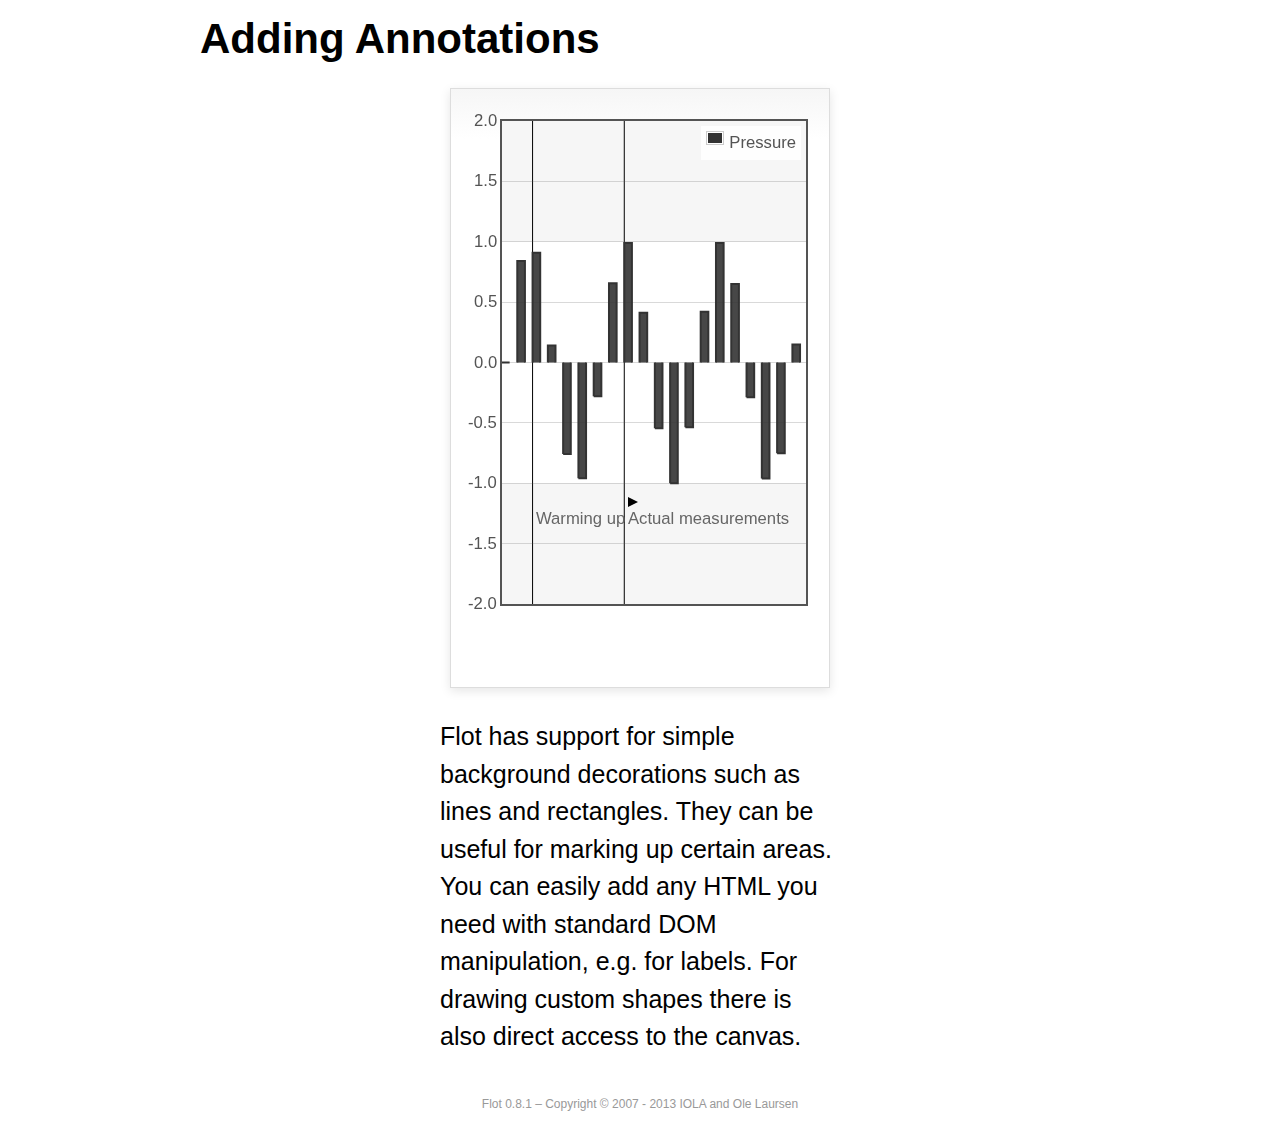
<file: flot/examples/annotating/index.html>
<!DOCTYPE html PUBLIC "-//W3C//DTD HTML 4.01//EN" "http://www.w3.org/TR/html4/strict.dtd">
<html>
<head>
	<meta http-equiv="Content-Type" content="text/html; charset=utf-8">
	<title>Flot Examples: Adding Annotations</title>
	<link href="../examples.css" rel="stylesheet" type="text/css">
	<!--[if lte IE 8]><script language="javascript" type="text/javascript" src="../../excanvas.min.js"></script><![endif]-->
	<script language="javascript" type="text/javascript" src="../../jquery.js"></script>
	<script language="javascript" type="text/javascript" src="../../jquery.flot.js"></script>
	<script type="text/javascript">

	$(function() {

		var d1 = [];
		for (var i = 0; i < 20; ++i) {
			d1.push([i, Math.sin(i)]);
		}

		var data = [{ data: d1, label: "Pressure", color: "#333" }];

		var markings = [
			{ color: "#f6f6f6", yaxis: { from: 1 } },
			{ color: "#f6f6f6", yaxis: { to: -1 } },
			{ color: "#000", lineWidth: 1, xaxis: { from: 2, to: 2 } },
			{ color: "#000", lineWidth: 1, xaxis: { from: 8, to: 8 } }
		];

		var placeholder = $("#placeholder");

		var plot = $.plot(placeholder, data, {
			bars: { show: true, barWidth: 0.5, fill: 0.9 },
			xaxis: { ticks: [], autoscaleMargin: 0.02 },
			yaxis: { min: -2, max: 2 },
			grid: { markings: markings }
		});

		var o = plot.pointOffset({ x: 2, y: -1.2});

		// Append it to the placeholder that Flot already uses for positioning

		placeholder.append("<div style='position:absolute;left:" + (o.left + 4) + "px;top:" + o.top + "px;color:#666;font-size:smaller'>Warming up</div>");

		o = plot.pointOffset({ x: 8, y: -1.2});
		placeholder.append("<div style='position:absolute;left:" + (o.left + 4) + "px;top:" + o.top + "px;color:#666;font-size:smaller'>Actual measurements</div>");

		// Draw a little arrow on top of the last label to demonstrate canvas
		// drawing

		var ctx = plot.getCanvas().getContext("2d");
		ctx.beginPath();
		o.left += 4;
		ctx.moveTo(o.left, o.top);
		ctx.lineTo(o.left, o.top - 10);
		ctx.lineTo(o.left + 10, o.top - 5);
		ctx.lineTo(o.left, o.top);
		ctx.fillStyle = "#000";
		ctx.fill();

		// Add the Flot version string to the footer

		$("#footer").prepend("Flot " + $.plot.version + " &ndash; ");
	});

	</script>
</head>
<body>

	<div id="header">
		<h2>Adding Annotations</h2>
	</div>

	<div id="content">

		<div class="demo-container">
			<div id="placeholder" class="demo-placeholder"></div>
		</div>

		<p>Flot has support for simple background decorations such as lines and rectangles. They can be useful for marking up certain areas. You can easily add any HTML you need with standard DOM manipulation, e.g. for labels. For drawing custom shapes there is also direct access to the canvas.</p>

	</div>

	<div id="footer">
		Copyright &copy; 2007 - 2013 IOLA and Ole Laursen
	</div>

</body>
</html>
</file>
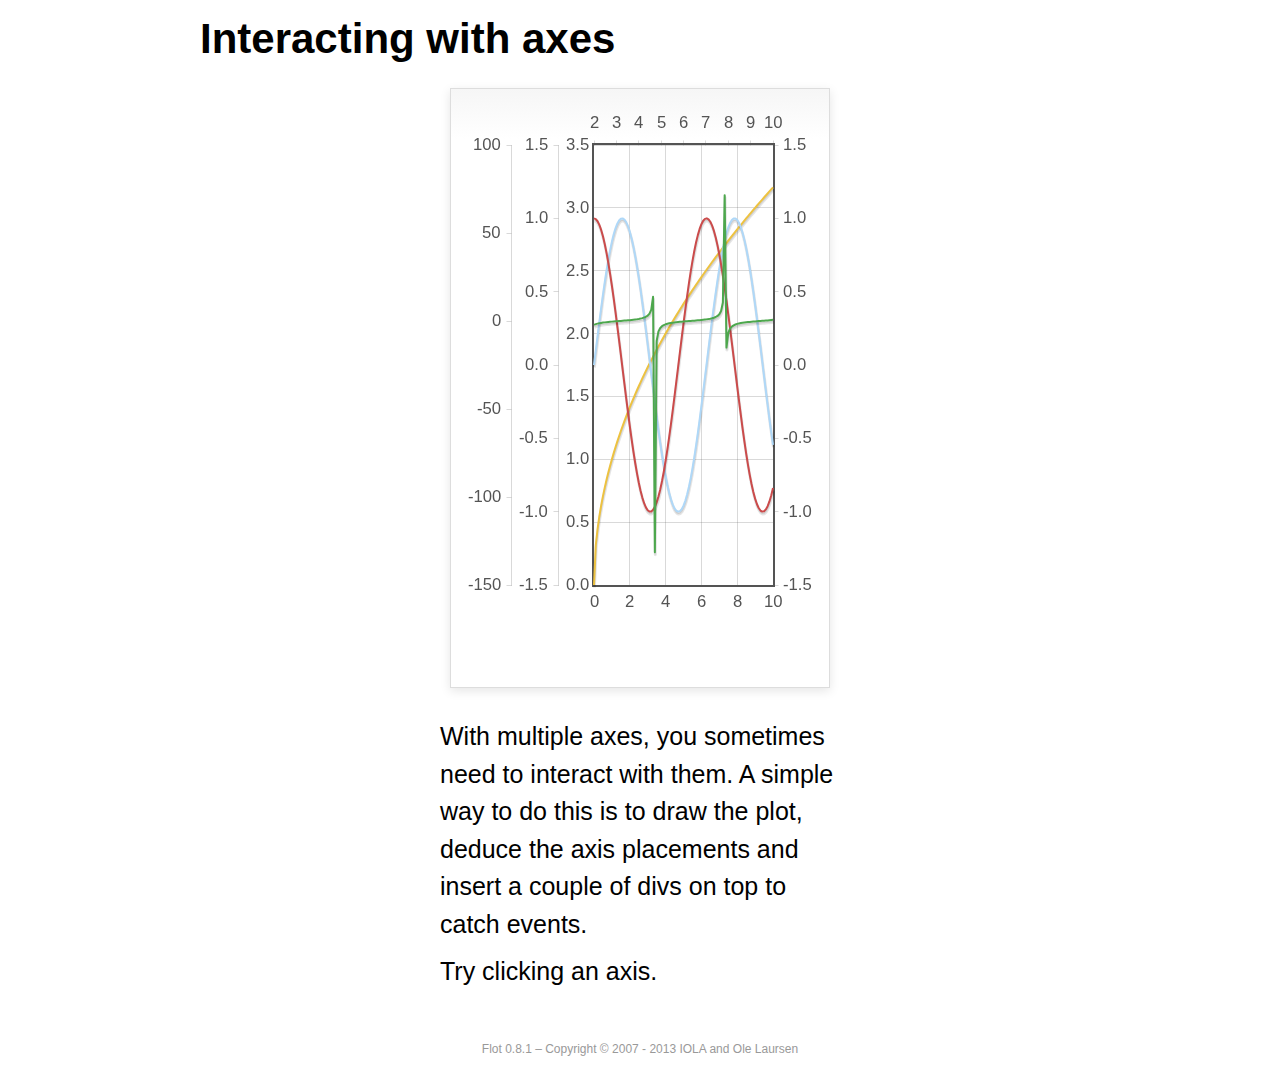
<file: flot/examples/axes-interacting/index.html>
<!DOCTYPE html PUBLIC "-//W3C//DTD HTML 4.01//EN" "http://www.w3.org/TR/html4/strict.dtd">
<html>
<head>
	<meta http-equiv="Content-Type" content="text/html; charset=utf-8">
	<title>Flot Examples: Interacting with axes</title>
	<link href="../examples.css" rel="stylesheet" type="text/css">
	<!--[if lte IE 8]><script language="javascript" type="text/javascript" src="../../excanvas.min.js"></script><![endif]-->
	<script language="javascript" type="text/javascript" src="../../jquery.js"></script>
	<script language="javascript" type="text/javascript" src="../../jquery.flot.js"></script>
	<script type="text/javascript">

	$(function() {

		function generate(start, end, fn) {
			var res = [];
			for (var i = 0; i <= 100; ++i) {
				var x = start + i / 100 * (end - start);
				res.push([x, fn(x)]);
			}
			return res;
		}

		var data = [
			{ data: generate(0, 10, function (x) { return Math.sqrt(x);}), xaxis: 1, yaxis:1 },
			{ data: generate(0, 10, function (x) { return Math.sin(x);}), xaxis: 1, yaxis:2 },
			{ data: generate(0, 10, function (x) { return Math.cos(x);}), xaxis: 1, yaxis:3 },
			{ data: generate(2, 10, function (x) { return Math.tan(x);}), xaxis: 2, yaxis: 4 }
		];

		var plot = $.plot("#placeholder", data, {
			xaxes: [
				{ position: 'bottom' },
				{ position: 'top'}
			],
			yaxes: [
				{ position: 'left' },
				{ position: 'left' },
				{ position: 'right' },
				{ position: 'left' }
			]
		});

		// Create a div for each axis

		$.each(plot.getAxes(), function (i, axis) {
			if (!axis.show)
				return;

			var box = axis.box;

			$("<div class='axisTarget' style='position:absolute; left:" + box.left + "px; top:" + box.top + "px; width:" + box.width +  "px; height:" + box.height + "px'></div>")
				.data("axis.direction", axis.direction)
				.data("axis.n", axis.n)
				.css({ backgroundColor: "#f00", opacity: 0, cursor: "pointer" })
				.appendTo(plot.getPlaceholder())
				.hover(
					function () { $(this).css({ opacity: 0.10 }) },
					function () { $(this).css({ opacity: 0 }) }
				)
				.click(function () {
					$("#click").text("You clicked the " + axis.direction + axis.n + "axis!")
				});
		});

		// Add the Flot version string to the footer

		$("#footer").prepend("Flot " + $.plot.version + " &ndash; ");
	});

	</script>
</head>
<body>

	<div id="header">
		<h2>Interacting with axes</h2>
	</div>

	<div id="content">

		<div class="demo-container">
			<div id="placeholder" class="demo-placeholder"></div>
		</div>

		<p>With multiple axes, you sometimes need to interact with them. A simple way to do this is to draw the plot, deduce the axis placements and insert a couple of divs on top to catch events.</p>

		<p>Try clicking an axis.</p>

		<p id="click"></p>

	</div>

	<div id="footer">
		Copyright &copy; 2007 - 2013 IOLA and Ole Laursen
	</div>

</body>
</html>
</file>
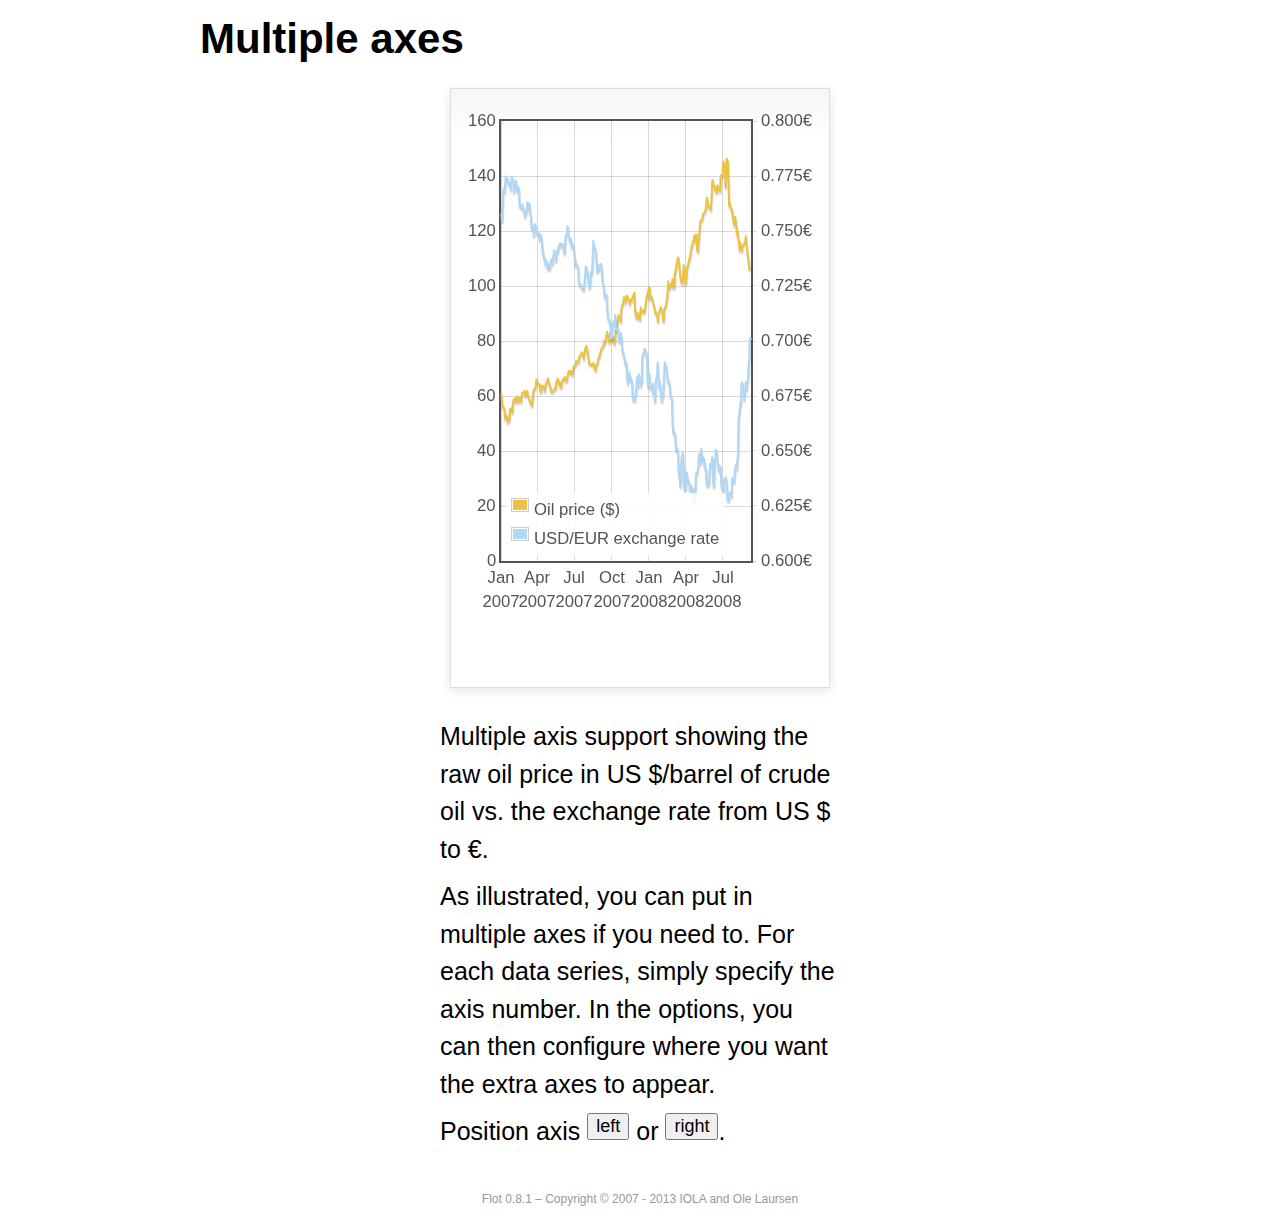
<file: flot/examples/axes-multiple/index.html>
<!DOCTYPE html PUBLIC "-//W3C//DTD HTML 4.01//EN" "http://www.w3.org/TR/html4/strict.dtd">
<html>
<head>
	<meta http-equiv="Content-Type" content="text/html; charset=utf-8">
	<title>Flot Examples: Multiple Axes</title>
	<link href="../examples.css" rel="stylesheet" type="text/css">
	<!--[if lte IE 8]><script language="javascript" type="text/javascript" src="../../excanvas.min.js"></script><![endif]-->
	<script language="javascript" type="text/javascript" src="../../jquery.js"></script>
	<script language="javascript" type="text/javascript" src="../../jquery.flot.js"></script>
	<script language="javascript" type="text/javascript" src="../../jquery.flot.time.js"></script>
	<script type="text/javascript">

	$(function() {

		var oilprices = [[1167692400000,61.05], [1167778800000,58.32], [1167865200000,57.35], [1167951600000,56.31], [1168210800000,55.55], [1168297200000,55.64], [1168383600000,54.02], [1168470000000,51.88], [1168556400000,52.99], [1168815600000,52.99], [1168902000000,51.21], [1168988400000,52.24], [1169074800000,50.48], [1169161200000,51.99], [1169420400000,51.13], [1169506800000,55.04], [1169593200000,55.37], [1169679600000,54.23], [1169766000000,55.42], [1170025200000,54.01], [1170111600000,56.97], [1170198000000,58.14], [1170284400000,58.14], [1170370800000,59.02], [1170630000000,58.74], [1170716400000,58.88], [1170802800000,57.71], [1170889200000,59.71], [1170975600000,59.89], [1171234800000,57.81], [1171321200000,59.06], [1171407600000,58.00], [1171494000000,57.99], [1171580400000,59.39], [1171839600000,59.39], [1171926000000,58.07], [1172012400000,60.07], [1172098800000,61.14], [1172444400000,61.39], [1172530800000,61.46], [1172617200000,61.79], [1172703600000,62.00], [1172790000000,60.07], [1173135600000,60.69], [1173222000000,61.82], [1173308400000,60.05], [1173654000000,58.91], [1173740400000,57.93], [1173826800000,58.16], [1173913200000,57.55], [1173999600000,57.11], [1174258800000,56.59], [1174345200000,59.61], [1174518000000,61.69], [1174604400000,62.28], [1174860000000,62.91], [1174946400000,62.93], [1175032800000,64.03], [1175119200000,66.03], [1175205600000,65.87], [1175464800000,64.64], [1175637600000,64.38], [1175724000000,64.28], [1175810400000,64.28], [1176069600000,61.51], [1176156000000,61.89], [1176242400000,62.01], [1176328800000,63.85], [1176415200000,63.63], [1176674400000,63.61], [1176760800000,63.10], [1176847200000,63.13], [1176933600000,61.83], [1177020000000,63.38], [1177279200000,64.58], [1177452000000,65.84], [1177538400000,65.06], [1177624800000,66.46], [1177884000000,64.40], [1178056800000,63.68], [1178143200000,63.19], [1178229600000,61.93], [1178488800000,61.47], [1178575200000,61.55], [1178748000000,61.81], [1178834400000,62.37], [1179093600000,62.46], [1179180000000,63.17], [1179266400000,62.55], [1179352800000,64.94], [1179698400000,66.27], [1179784800000,65.50], [1179871200000,65.77], [1179957600000,64.18], [1180044000000,65.20], [1180389600000,63.15], [1180476000000,63.49], [1180562400000,65.08], [1180908000000,66.30], [1180994400000,65.96], [1181167200000,66.93], [1181253600000,65.98], [1181599200000,65.35], [1181685600000,66.26], [1181858400000,68.00], [1182117600000,69.09], [1182204000000,69.10], [1182290400000,68.19], [1182376800000,68.19], [1182463200000,69.14], [1182722400000,68.19], [1182808800000,67.77], [1182895200000,68.97], [1182981600000,69.57], [1183068000000,70.68], [1183327200000,71.09], [1183413600000,70.92], [1183586400000,71.81], [1183672800000,72.81], [1183932000000,72.19], [1184018400000,72.56], [1184191200000,72.50], [1184277600000,74.15], [1184623200000,75.05], [1184796000000,75.92], [1184882400000,75.57], [1185141600000,74.89], [1185228000000,73.56], [1185314400000,75.57], [1185400800000,74.95], [1185487200000,76.83], [1185832800000,78.21], [1185919200000,76.53], [1186005600000,76.86], [1186092000000,76.00], [1186437600000,71.59], [1186696800000,71.47], [1186956000000,71.62], [1187042400000,71.00], [1187301600000,71.98], [1187560800000,71.12], [1187647200000,69.47], [1187733600000,69.26], [1187820000000,69.83], [1187906400000,71.09], [1188165600000,71.73], [1188338400000,73.36], [1188511200000,74.04], [1188856800000,76.30], [1189116000000,77.49], [1189461600000,78.23], [1189548000000,79.91], [1189634400000,80.09], [1189720800000,79.10], [1189980000000,80.57], [1190066400000,81.93], [1190239200000,83.32], [1190325600000,81.62], [1190584800000,80.95], [1190671200000,79.53], [1190757600000,80.30], [1190844000000,82.88], [1190930400000,81.66], [1191189600000,80.24], [1191276000000,80.05], [1191362400000,79.94], [1191448800000,81.44], [1191535200000,81.22], [1191794400000,79.02], [1191880800000,80.26], [1191967200000,80.30], [1192053600000,83.08], [1192140000000,83.69], [1192399200000,86.13], [1192485600000,87.61], [1192572000000,87.40], [1192658400000,89.47], [1192744800000,88.60], [1193004000000,87.56], [1193090400000,87.56], [1193176800000,87.10], [1193263200000,91.86], [1193612400000,93.53], [1193698800000,94.53], [1193871600000,95.93], [1194217200000,93.98], [1194303600000,96.37], [1194476400000,95.46], [1194562800000,96.32], [1195081200000,93.43], [1195167600000,95.10], [1195426800000,94.64], [1195513200000,95.10], [1196031600000,97.70], [1196118000000,94.42], [1196204400000,90.62], [1196290800000,91.01], [1196377200000,88.71], [1196636400000,88.32], [1196809200000,90.23], [1196982000000,88.28], [1197241200000,87.86], [1197327600000,90.02], [1197414000000,92.25], [1197586800000,90.63], [1197846000000,90.63], [1197932400000,90.49], [1198018800000,91.24], [1198105200000,91.06], [1198191600000,90.49], [1198710000000,96.62], [1198796400000,96.00], [1199142000000,99.62], [1199314800000,99.18], [1199401200000,95.09], [1199660400000,96.33], [1199833200000,95.67], [1200351600000,91.90], [1200438000000,90.84], [1200524400000,90.13], [1200610800000,90.57], [1200956400000,89.21], [1201042800000,86.99], [1201129200000,89.85], [1201474800000,90.99], [1201561200000,91.64], [1201647600000,92.33], [1201734000000,91.75], [1202079600000,90.02], [1202166000000,88.41], [1202252400000,87.14], [1202338800000,88.11], [1202425200000,91.77], [1202770800000,92.78], [1202857200000,93.27], [1202943600000,95.46], [1203030000000,95.46], [1203289200000,101.74], [1203462000000,98.81], [1203894000000,100.88], [1204066800000,99.64], [1204153200000,102.59], [1204239600000,101.84], [1204498800000,99.52], [1204585200000,99.52], [1204671600000,104.52], [1204758000000,105.47], [1204844400000,105.15], [1205103600000,108.75], [1205276400000,109.92], [1205362800000,110.33], [1205449200000,110.21], [1205708400000,105.68], [1205967600000,101.84], [1206313200000,100.86], [1206399600000,101.22], [1206486000000,105.90], [1206572400000,107.58], [1206658800000,105.62], [1206914400000,101.58], [1207000800000,100.98], [1207173600000,103.83], [1207260000000,106.23], [1207605600000,108.50], [1207778400000,110.11], [1207864800000,110.14], [1208210400000,113.79], [1208296800000,114.93], [1208383200000,114.86], [1208728800000,117.48], [1208815200000,118.30], [1208988000000,116.06], [1209074400000,118.52], [1209333600000,118.75], [1209420000000,113.46], [1209592800000,112.52], [1210024800000,121.84], [1210111200000,123.53], [1210197600000,123.69], [1210543200000,124.23], [1210629600000,125.80], [1210716000000,126.29], [1211148000000,127.05], [1211320800000,129.07], [1211493600000,132.19], [1211839200000,128.85], [1212357600000,127.76], [1212703200000,138.54], [1212962400000,136.80], [1213135200000,136.38], [1213308000000,134.86], [1213653600000,134.01], [1213740000000,136.68], [1213912800000,135.65], [1214172000000,134.62], [1214258400000,134.62], [1214344800000,134.62], [1214431200000,139.64], [1214517600000,140.21], [1214776800000,140.00], [1214863200000,140.97], [1214949600000,143.57], [1215036000000,145.29], [1215381600000,141.37], [1215468000000,136.04], [1215727200000,146.40], [1215986400000,145.18], [1216072800000,138.74], [1216159200000,134.60], [1216245600000,129.29], [1216332000000,130.65], [1216677600000,127.95], [1216850400000,127.95], [1217282400000,122.19], [1217455200000,124.08], [1217541600000,125.10], [1217800800000,121.41], [1217887200000,119.17], [1217973600000,118.58], [1218060000000,120.02], [1218405600000,114.45], [1218492000000,113.01], [1218578400000,116.00], [1218751200000,113.77], [1219010400000,112.87], [1219096800000,114.53], [1219269600000,114.98], [1219356000000,114.98], [1219701600000,116.27], [1219788000000,118.15], [1219874400000,115.59], [1219960800000,115.46], [1220306400000,109.71], [1220392800000,109.35], [1220565600000,106.23], [1220824800000,106.34]];

		var exchangerates = [[1167606000000,0.7580], [1167692400000,0.7580], [1167778800000,0.75470], [1167865200000,0.75490], [1167951600000,0.76130], [1168038000000,0.76550], [1168124400000,0.76930], [1168210800000,0.76940], [1168297200000,0.76880], [1168383600000,0.76780], [1168470000000,0.77080], [1168556400000,0.77270], [1168642800000,0.77490], [1168729200000,0.77410], [1168815600000,0.77410], [1168902000000,0.77320], [1168988400000,0.77270], [1169074800000,0.77370], [1169161200000,0.77240], [1169247600000,0.77120], [1169334000000,0.7720], [1169420400000,0.77210], [1169506800000,0.77170], [1169593200000,0.77040], [1169679600000,0.7690], [1169766000000,0.77110], [1169852400000,0.7740], [1169938800000,0.77450], [1170025200000,0.77450], [1170111600000,0.7740], [1170198000000,0.77160], [1170284400000,0.77130], [1170370800000,0.76780], [1170457200000,0.76880], [1170543600000,0.77180], [1170630000000,0.77180], [1170716400000,0.77280], [1170802800000,0.77290], [1170889200000,0.76980], [1170975600000,0.76850], [1171062000000,0.76810], [1171148400000,0.7690], [1171234800000,0.7690], [1171321200000,0.76980], [1171407600000,0.76990], [1171494000000,0.76510], [1171580400000,0.76130], [1171666800000,0.76160], [1171753200000,0.76140], [1171839600000,0.76140], [1171926000000,0.76070], [1172012400000,0.76020], [1172098800000,0.76110], [1172185200000,0.76220], [1172271600000,0.76150], [1172358000000,0.75980], [1172444400000,0.75980], [1172530800000,0.75920], [1172617200000,0.75730], [1172703600000,0.75660], [1172790000000,0.75670], [1172876400000,0.75910], [1172962800000,0.75820], [1173049200000,0.75850], [1173135600000,0.76130], [1173222000000,0.76310], [1173308400000,0.76150], [1173394800000,0.760], [1173481200000,0.76130], [1173567600000,0.76270], [1173654000000,0.76270], [1173740400000,0.76080], [1173826800000,0.75830], [1173913200000,0.75750], [1173999600000,0.75620], [1174086000000,0.7520], [1174172400000,0.75120], [1174258800000,0.75120], [1174345200000,0.75170], [1174431600000,0.7520], [1174518000000,0.75110], [1174604400000,0.7480], [1174690800000,0.75090], [1174777200000,0.75310], [1174860000000,0.75310], [1174946400000,0.75270], [1175032800000,0.74980], [1175119200000,0.74930], [1175205600000,0.75040], [1175292000000,0.750], [1175378400000,0.74910], [1175464800000,0.74910], [1175551200000,0.74850], [1175637600000,0.74840], [1175724000000,0.74920], [1175810400000,0.74710], [1175896800000,0.74590], [1175983200000,0.74770], [1176069600000,0.74770], [1176156000000,0.74830], [1176242400000,0.74580], [1176328800000,0.74480], [1176415200000,0.7430], [1176501600000,0.73990], [1176588000000,0.73950], [1176674400000,0.73950], [1176760800000,0.73780], [1176847200000,0.73820], [1176933600000,0.73620], [1177020000000,0.73550], [1177106400000,0.73480], [1177192800000,0.73610], [1177279200000,0.73610], [1177365600000,0.73650], [1177452000000,0.73620], [1177538400000,0.73310], [1177624800000,0.73390], [1177711200000,0.73440], [1177797600000,0.73270], [1177884000000,0.73270], [1177970400000,0.73360], [1178056800000,0.73330], [1178143200000,0.73590], [1178229600000,0.73590], [1178316000000,0.73720], [1178402400000,0.7360], [1178488800000,0.7360], [1178575200000,0.7350], [1178661600000,0.73650], [1178748000000,0.73840], [1178834400000,0.73950], [1178920800000,0.74130], [1179007200000,0.73970], [1179093600000,0.73960], [1179180000000,0.73850], [1179266400000,0.73780], [1179352800000,0.73660], [1179439200000,0.740], [1179525600000,0.74110], [1179612000000,0.74060], [1179698400000,0.74050], [1179784800000,0.74140], [1179871200000,0.74310], [1179957600000,0.74310], [1180044000000,0.74380], [1180130400000,0.74430], [1180216800000,0.74430], [1180303200000,0.74430], [1180389600000,0.74340], [1180476000000,0.74290], [1180562400000,0.74420], [1180648800000,0.7440], [1180735200000,0.74390], [1180821600000,0.74370], [1180908000000,0.74370], [1180994400000,0.74290], [1181080800000,0.74030], [1181167200000,0.73990], [1181253600000,0.74180], [1181340000000,0.74680], [1181426400000,0.7480], [1181512800000,0.7480], [1181599200000,0.7490], [1181685600000,0.74940], [1181772000000,0.75220], [1181858400000,0.75150], [1181944800000,0.75020], [1182031200000,0.74720], [1182117600000,0.74720], [1182204000000,0.74620], [1182290400000,0.74550], [1182376800000,0.74490], [1182463200000,0.74670], [1182549600000,0.74580], [1182636000000,0.74270], [1182722400000,0.74270], [1182808800000,0.7430], [1182895200000,0.74290], [1182981600000,0.7440], [1183068000000,0.7430], [1183154400000,0.74220], [1183240800000,0.73880], [1183327200000,0.73880], [1183413600000,0.73690], [1183500000000,0.73450], [1183586400000,0.73450], [1183672800000,0.73450], [1183759200000,0.73520], [1183845600000,0.73410], [1183932000000,0.73410], [1184018400000,0.7340], [1184104800000,0.73240], [1184191200000,0.72720], [1184277600000,0.72640], [1184364000000,0.72550], [1184450400000,0.72580], [1184536800000,0.72580], [1184623200000,0.72560], [1184709600000,0.72570], [1184796000000,0.72470], [1184882400000,0.72430], [1184968800000,0.72440], [1185055200000,0.72350], [1185141600000,0.72350], [1185228000000,0.72350], [1185314400000,0.72350], [1185400800000,0.72620], [1185487200000,0.72880], [1185573600000,0.73010], [1185660000000,0.73370], [1185746400000,0.73370], [1185832800000,0.73240], [1185919200000,0.72970], [1186005600000,0.73170], [1186092000000,0.73150], [1186178400000,0.72880], [1186264800000,0.72630], [1186351200000,0.72630], [1186437600000,0.72420], [1186524000000,0.72530], [1186610400000,0.72640], [1186696800000,0.7270], [1186783200000,0.73120], [1186869600000,0.73050], [1186956000000,0.73050], [1187042400000,0.73180], [1187128800000,0.73580], [1187215200000,0.74090], [1187301600000,0.74540], [1187388000000,0.74370], [1187474400000,0.74240], [1187560800000,0.74240], [1187647200000,0.74150], [1187733600000,0.74190], [1187820000000,0.74140], [1187906400000,0.73770], [1187992800000,0.73550], [1188079200000,0.73150], [1188165600000,0.73150], [1188252000000,0.7320], [1188338400000,0.73320], [1188424800000,0.73460], [1188511200000,0.73280], [1188597600000,0.73230], [1188684000000,0.7340], [1188770400000,0.7340], [1188856800000,0.73360], [1188943200000,0.73510], [1189029600000,0.73460], [1189116000000,0.73210], [1189202400000,0.72940], [1189288800000,0.72660], [1189375200000,0.72660], [1189461600000,0.72540], [1189548000000,0.72420], [1189634400000,0.72130], [1189720800000,0.71970], [1189807200000,0.72090], [1189893600000,0.7210], [1189980000000,0.7210], [1190066400000,0.7210], [1190152800000,0.72090], [1190239200000,0.71590], [1190325600000,0.71330], [1190412000000,0.71050], [1190498400000,0.70990], [1190584800000,0.70990], [1190671200000,0.70930], [1190757600000,0.70930], [1190844000000,0.70760], [1190930400000,0.7070], [1191016800000,0.70490], [1191103200000,0.70120], [1191189600000,0.70110], [1191276000000,0.70190], [1191362400000,0.70460], [1191448800000,0.70630], [1191535200000,0.70890], [1191621600000,0.70770], [1191708000000,0.70770], [1191794400000,0.70770], [1191880800000,0.70910], [1191967200000,0.71180], [1192053600000,0.70790], [1192140000000,0.70530], [1192226400000,0.7050], [1192312800000,0.70550], [1192399200000,0.70550], [1192485600000,0.70450], [1192572000000,0.70510], [1192658400000,0.70510], [1192744800000,0.70170], [1192831200000,0.70], [1192917600000,0.69950], [1193004000000,0.69940], [1193090400000,0.70140], [1193176800000,0.70360], [1193263200000,0.70210], [1193349600000,0.70020], [1193436000000,0.69670], [1193522400000,0.6950], [1193612400000,0.6950], [1193698800000,0.69390], [1193785200000,0.6940], [1193871600000,0.69220], [1193958000000,0.69190], [1194044400000,0.69140], [1194130800000,0.68940], [1194217200000,0.68910], [1194303600000,0.69040], [1194390000000,0.6890], [1194476400000,0.68340], [1194562800000,0.68230], [1194649200000,0.68070], [1194735600000,0.68150], [1194822000000,0.68150], [1194908400000,0.68470], [1194994800000,0.68590], [1195081200000,0.68220], [1195167600000,0.68270], [1195254000000,0.68370], [1195340400000,0.68230], [1195426800000,0.68220], [1195513200000,0.68220], [1195599600000,0.67920], [1195686000000,0.67460], [1195772400000,0.67350], [1195858800000,0.67310], [1195945200000,0.67420], [1196031600000,0.67440], [1196118000000,0.67390], [1196204400000,0.67310], [1196290800000,0.67610], [1196377200000,0.67610], [1196463600000,0.67850], [1196550000000,0.68180], [1196636400000,0.68360], [1196722800000,0.68230], [1196809200000,0.68050], [1196895600000,0.67930], [1196982000000,0.68490], [1197068400000,0.68330], [1197154800000,0.68250], [1197241200000,0.68250], [1197327600000,0.68160], [1197414000000,0.67990], [1197500400000,0.68130], [1197586800000,0.68090], [1197673200000,0.68680], [1197759600000,0.69330], [1197846000000,0.69330], [1197932400000,0.69450], [1198018800000,0.69440], [1198105200000,0.69460], [1198191600000,0.69640], [1198278000000,0.69650], [1198364400000,0.69560], [1198450800000,0.69560], [1198537200000,0.6950], [1198623600000,0.69480], [1198710000000,0.69280], [1198796400000,0.68870], [1198882800000,0.68240], [1198969200000,0.67940], [1199055600000,0.67940], [1199142000000,0.68030], [1199228400000,0.68550], [1199314800000,0.68240], [1199401200000,0.67910], [1199487600000,0.67830], [1199574000000,0.67850], [1199660400000,0.67850], [1199746800000,0.67970], [1199833200000,0.680], [1199919600000,0.68030], [1200006000000,0.68050], [1200092400000,0.6760], [1200178800000,0.6770], [1200265200000,0.6770], [1200351600000,0.67360], [1200438000000,0.67260], [1200524400000,0.67640], [1200610800000,0.68210], [1200697200000,0.68310], [1200783600000,0.68420], [1200870000000,0.68420], [1200956400000,0.68870], [1201042800000,0.69030], [1201129200000,0.68480], [1201215600000,0.68240], [1201302000000,0.67880], [1201388400000,0.68140], [1201474800000,0.68140], [1201561200000,0.67970], [1201647600000,0.67690], [1201734000000,0.67650], [1201820400000,0.67330], [1201906800000,0.67290], [1201993200000,0.67580], [1202079600000,0.67580], [1202166000000,0.6750], [1202252400000,0.6780], [1202338800000,0.68330], [1202425200000,0.68560], [1202511600000,0.69030], [1202598000000,0.68960], [1202684400000,0.68960], [1202770800000,0.68820], [1202857200000,0.68790], [1202943600000,0.68620], [1203030000000,0.68520], [1203116400000,0.68230], [1203202800000,0.68130], [1203289200000,0.68130], [1203375600000,0.68220], [1203462000000,0.68020], [1203548400000,0.68020], [1203634800000,0.67840], [1203721200000,0.67480], [1203807600000,0.67470], [1203894000000,0.67470], [1203980400000,0.67480], [1204066800000,0.67330], [1204153200000,0.6650], [1204239600000,0.66110], [1204326000000,0.65830], [1204412400000,0.6590], [1204498800000,0.6590], [1204585200000,0.65810], [1204671600000,0.65780], [1204758000000,0.65740], [1204844400000,0.65320], [1204930800000,0.65020], [1205017200000,0.65140], [1205103600000,0.65140], [1205190000000,0.65070], [1205276400000,0.6510], [1205362800000,0.64890], [1205449200000,0.64240], [1205535600000,0.64060], [1205622000000,0.63820], [1205708400000,0.63820], [1205794800000,0.63410], [1205881200000,0.63440], [1205967600000,0.63780], [1206054000000,0.64390], [1206140400000,0.64780], [1206226800000,0.64810], [1206313200000,0.64810], [1206399600000,0.64940], [1206486000000,0.64380], [1206572400000,0.63770], [1206658800000,0.63290], [1206745200000,0.63360], [1206831600000,0.63330], [1206914400000,0.63330], [1207000800000,0.6330], [1207087200000,0.63710], [1207173600000,0.64030], [1207260000000,0.63960], [1207346400000,0.63640], [1207432800000,0.63560], [1207519200000,0.63560], [1207605600000,0.63680], [1207692000000,0.63570], [1207778400000,0.63540], [1207864800000,0.6320], [1207951200000,0.63320], [1208037600000,0.63280], [1208124000000,0.63310], [1208210400000,0.63420], [1208296800000,0.63210], [1208383200000,0.63020], [1208469600000,0.62780], [1208556000000,0.63080], [1208642400000,0.63240], [1208728800000,0.63240], [1208815200000,0.63070], [1208901600000,0.62770], [1208988000000,0.62690], [1209074400000,0.63350], [1209160800000,0.63920], [1209247200000,0.640], [1209333600000,0.64010], [1209420000000,0.63960], [1209506400000,0.64070], [1209592800000,0.64230], [1209679200000,0.64290], [1209765600000,0.64720], [1209852000000,0.64850], [1209938400000,0.64860], [1210024800000,0.64670], [1210111200000,0.64440], [1210197600000,0.64670], [1210284000000,0.65090], [1210370400000,0.64780], [1210456800000,0.64610], [1210543200000,0.64610], [1210629600000,0.64680], [1210716000000,0.64490], [1210802400000,0.6470], [1210888800000,0.64610], [1210975200000,0.64520], [1211061600000,0.64220], [1211148000000,0.64220], [1211234400000,0.64250], [1211320800000,0.64140], [1211407200000,0.63660], [1211493600000,0.63460], [1211580000000,0.6350], [1211666400000,0.63460], [1211752800000,0.63460], [1211839200000,0.63430], [1211925600000,0.63460], [1212012000000,0.63790], [1212098400000,0.64160], [1212184800000,0.64420], [1212271200000,0.64310], [1212357600000,0.64310], [1212444000000,0.64350], [1212530400000,0.6440], [1212616800000,0.64730], [1212703200000,0.64690], [1212789600000,0.63860], [1212876000000,0.63560], [1212962400000,0.6340], [1213048800000,0.63460], [1213135200000,0.6430], [1213221600000,0.64520], [1213308000000,0.64670], [1213394400000,0.65060], [1213480800000,0.65040], [1213567200000,0.65030], [1213653600000,0.64810], [1213740000000,0.64510], [1213826400000,0.6450], [1213912800000,0.64410], [1213999200000,0.64140], [1214085600000,0.64090], [1214172000000,0.64090], [1214258400000,0.64280], [1214344800000,0.64310], [1214431200000,0.64180], [1214517600000,0.63710], [1214604000000,0.63490], [1214690400000,0.63330], [1214776800000,0.63340], [1214863200000,0.63380], [1214949600000,0.63420], [1215036000000,0.6320], [1215122400000,0.63180], [1215208800000,0.6370], [1215295200000,0.63680], [1215381600000,0.63680], [1215468000000,0.63830], [1215554400000,0.63710], [1215640800000,0.63710], [1215727200000,0.63550], [1215813600000,0.6320], [1215900000000,0.62770], [1215986400000,0.62760], [1216072800000,0.62910], [1216159200000,0.62740], [1216245600000,0.62930], [1216332000000,0.63110], [1216418400000,0.6310], [1216504800000,0.63120], [1216591200000,0.63120], [1216677600000,0.63040], [1216764000000,0.62940], [1216850400000,0.63480], [1216936800000,0.63780], [1217023200000,0.63680], [1217109600000,0.63680], [1217196000000,0.63680], [1217282400000,0.6360], [1217368800000,0.6370], [1217455200000,0.64180], [1217541600000,0.64110], [1217628000000,0.64350], [1217714400000,0.64270], [1217800800000,0.64270], [1217887200000,0.64190], [1217973600000,0.64460], [1218060000000,0.64680], [1218146400000,0.64870], [1218232800000,0.65940], [1218319200000,0.66660], [1218405600000,0.66660], [1218492000000,0.66780], [1218578400000,0.67120], [1218664800000,0.67050], [1218751200000,0.67180], [1218837600000,0.67840], [1218924000000,0.68110], [1219010400000,0.68110], [1219096800000,0.67940], [1219183200000,0.68040], [1219269600000,0.67810], [1219356000000,0.67560], [1219442400000,0.67350], [1219528800000,0.67630], [1219615200000,0.67620], [1219701600000,0.67770], [1219788000000,0.68150], [1219874400000,0.68020], [1219960800000,0.6780], [1220047200000,0.67960], [1220133600000,0.68170], [1220220000000,0.68170], [1220306400000,0.68320], [1220392800000,0.68770], [1220479200000,0.69120], [1220565600000,0.69140], [1220652000000,0.70090], [1220738400000,0.70120], [1220824800000,0.7010], [1220911200000,0.70050]];

		function euroFormatter(v, axis) {
			return v.toFixed(axis.tickDecimals) + "€";
		}

		function doPlot(position) {
			$.plot("#placeholder", [
				{ data: oilprices, label: "Oil price ($)" },
				{ data: exchangerates, label: "USD/EUR exchange rate", yaxis: 2 }
			], {
				xaxes: [ { mode: "time" } ],
				yaxes: [ { min: 0 }, {
					// align if we are to the right
					alignTicksWithAxis: position == "right" ? 1 : null,
					position: position,
					tickFormatter: euroFormatter
				} ],
				legend: { position: "sw" }
			});
		}

		doPlot("right");

		$("button").click(function () {
			doPlot($(this).text());
		});

		// Add the Flot version string to the footer

		$("#footer").prepend("Flot " + $.plot.version + " &ndash; ");
	});

	</script>
</head>
<body>

	<div id="header">
		<h2>Multiple axes</h2>
	</div>

	<div id="content">

		<div class="demo-container">
			<div id="placeholder" class="demo-placeholder"></div>
		</div>

		<p>Multiple axis support showing the raw oil price in US $/barrel of crude oil vs. the exchange rate from US $ to €.</p>

		<p>As illustrated, you can put in multiple axes if you need to. For each data series, simply specify the axis number. In the options, you can then configure where you want the extra axes to appear.</p>

		<p>Position axis <button>left</button> or <button>right</button>.</p>

	</div>

	<div id="footer">
		Copyright &copy; 2007 - 2013 IOLA and Ole Laursen
	</div>

</body>
</html>
</file>
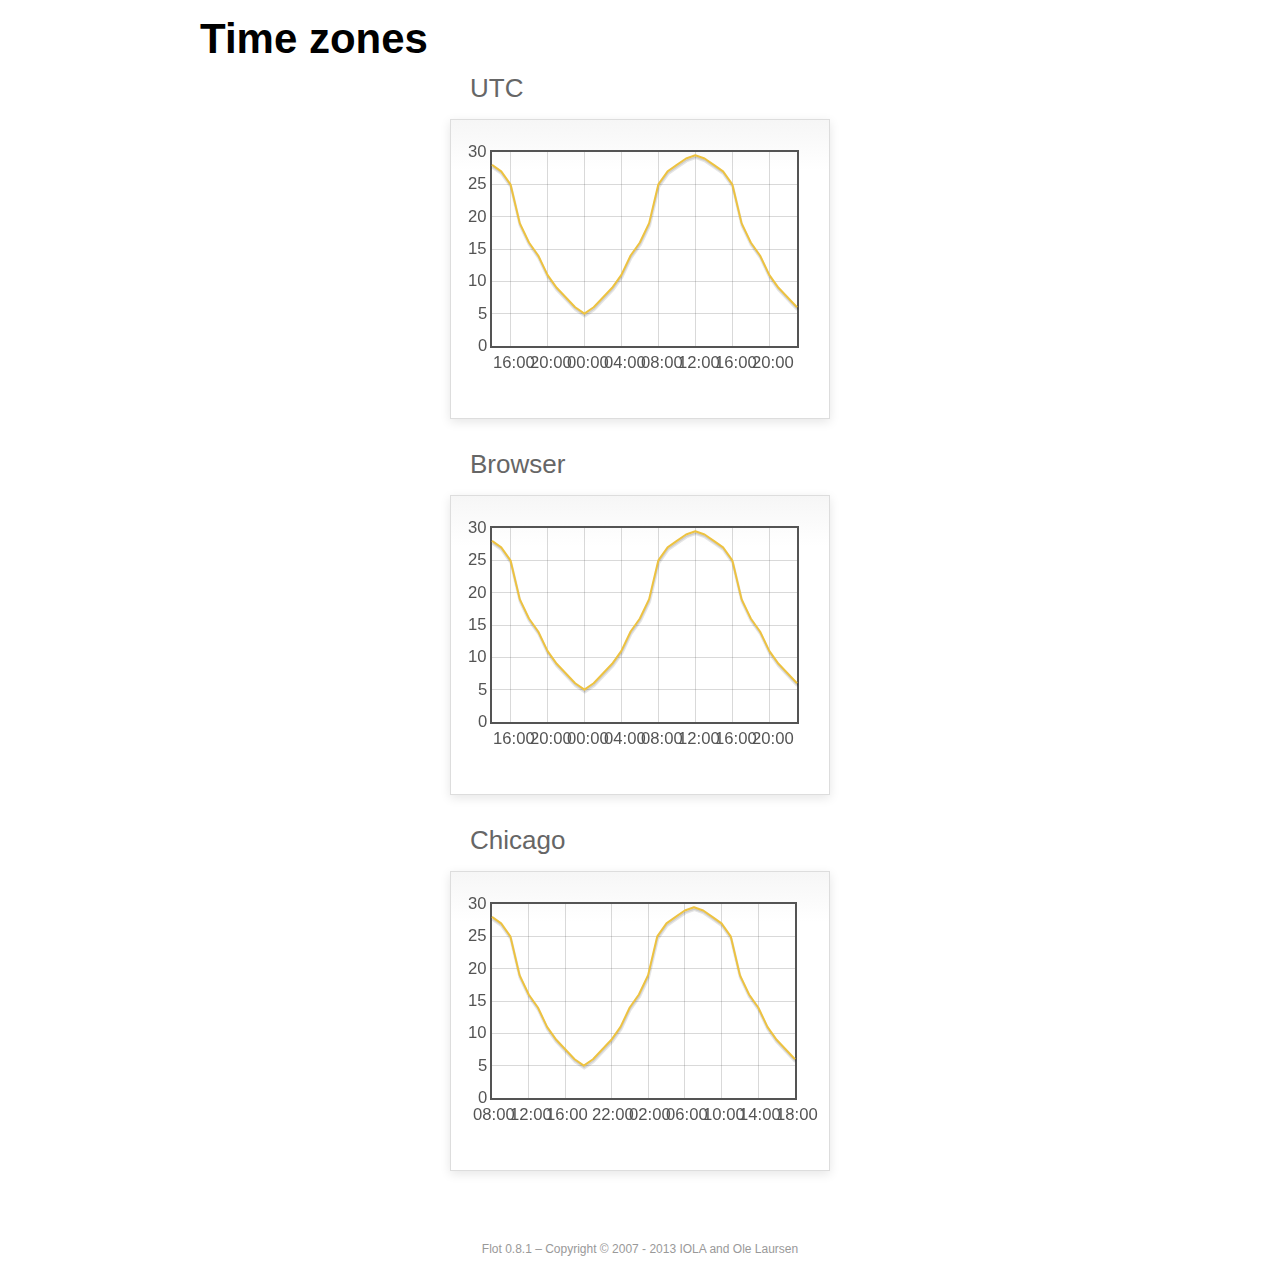
<file: flot/examples/axes-time-zones/index.html>
<!DOCTYPE html PUBLIC "-//W3C//DTD HTML 4.01//EN" "http://www.w3.org/TR/html4/strict.dtd">
<html>
<head>
	<meta http-equiv="Content-Type" content="text/html; charset=utf-8">
	<title>Flot Examples: Time zones</title>
	<link href="../examples.css" rel="stylesheet" type="text/css">
	<!--[if lte IE 8]><script language="javascript" type="text/javascript" src="../../excanvas.min.js"></script><![endif]-->
	<script language="javascript" type="text/javascript" src="../../jquery.js"></script>
	<script language="javascript" type="text/javascript" src="../../jquery.flot.js"></script>
	<script language="javascript" type="text/javascript" src="../../jquery.flot.time.js"></script>
	<script language="javascript" type="text/javascript" src="date.js"></script>
	<script type="text/javascript">

	$(function() {

		timezoneJS.timezone.zoneFileBasePath = "tz";
		timezoneJS.timezone.defaultZoneFile = [];
		timezoneJS.timezone.init({async: false});

		var d = [
			[Date.UTC(2011, 2, 12, 14, 0, 0), 28],
			[Date.UTC(2011, 2, 12, 15, 0, 0), 27],
			[Date.UTC(2011, 2, 12, 16, 0, 0), 25],
			[Date.UTC(2011, 2, 12, 17, 0, 0), 19],
			[Date.UTC(2011, 2, 12, 18, 0, 0), 16],
			[Date.UTC(2011, 2, 12, 19, 0, 0), 14],
			[Date.UTC(2011, 2, 12, 20, 0, 0), 11],
			[Date.UTC(2011, 2, 12, 21, 0, 0), 9],
			[Date.UTC(2011, 2, 12, 22, 0, 0), 7.5],
			[Date.UTC(2011, 2, 12, 23, 0, 0), 6],
			[Date.UTC(2011, 2, 13, 0, 0, 0), 5],
			[Date.UTC(2011, 2, 13, 1, 0, 0), 6],
			[Date.UTC(2011, 2, 13, 2, 0, 0), 7.5],
			[Date.UTC(2011, 2, 13, 3, 0, 0), 9],
			[Date.UTC(2011, 2, 13, 4, 0, 0), 11],
			[Date.UTC(2011, 2, 13, 5, 0, 0), 14],
			[Date.UTC(2011, 2, 13, 6, 0, 0), 16],
			[Date.UTC(2011, 2, 13, 7, 0, 0), 19],
			[Date.UTC(2011, 2, 13, 8, 0, 0), 25],
			[Date.UTC(2011, 2, 13, 9, 0, 0), 27],
			[Date.UTC(2011, 2, 13, 10, 0, 0), 28],
			[Date.UTC(2011, 2, 13, 11, 0, 0), 29],
			[Date.UTC(2011, 2, 13, 12, 0, 0), 29.5],
			[Date.UTC(2011, 2, 13, 13, 0, 0), 29],
			[Date.UTC(2011, 2, 13, 14, 0, 0), 28],
			[Date.UTC(2011, 2, 13, 15, 0, 0), 27],
			[Date.UTC(2011, 2, 13, 16, 0, 0), 25],
			[Date.UTC(2011, 2, 13, 17, 0, 0), 19],
			[Date.UTC(2011, 2, 13, 18, 0, 0), 16],
			[Date.UTC(2011, 2, 13, 19, 0, 0), 14],
			[Date.UTC(2011, 2, 13, 20, 0, 0), 11],
			[Date.UTC(2011, 2, 13, 21, 0, 0), 9],
			[Date.UTC(2011, 2, 13, 22, 0, 0), 7.5],
			[Date.UTC(2011, 2, 13, 23, 0, 0), 6]
		];

		var plot = $.plot("#placeholderUTC", [d], {
			xaxis: {
				mode: "time"
			}
		});

		var plot = $.plot("#placeholderLocal", [d], {
			xaxis: {
				mode: "time",
				timezone: "browser"
			}
		});

		var plot = $.plot("#placeholderChicago", [d], {
			xaxis: {
				mode: "time",
				timezone: "America/Chicago"
			}
		});

		// Add the Flot version string to the footer

		$("#footer").prepend("Flot " + $.plot.version + " &ndash; ");
	});

	</script>
</head>
<body>

	<div id="header">
		<h2>Time zones</h2>
	</div>

	<div id="content">

		<h3>UTC</h3>
		<div class="demo-container" style="height: 300px;">
			<div id="placeholderUTC" class="demo-placeholder"></div>
		</div>

		<h3>Browser</h3>
		<div class="demo-container" style="height: 300px;">
			<div id="placeholderLocal" class="demo-placeholder"></div>
		</div>

		<h3>Chicago</h3>
		<div class="demo-container" style="height: 300px;">
			<div id="placeholderChicago" class="demo-placeholder"></div>
		</div>

	</div>

	<div id="footer">
		Copyright &copy; 2007 - 2013 IOLA and Ole Laursen
	</div>

</body>
</html>
</file>
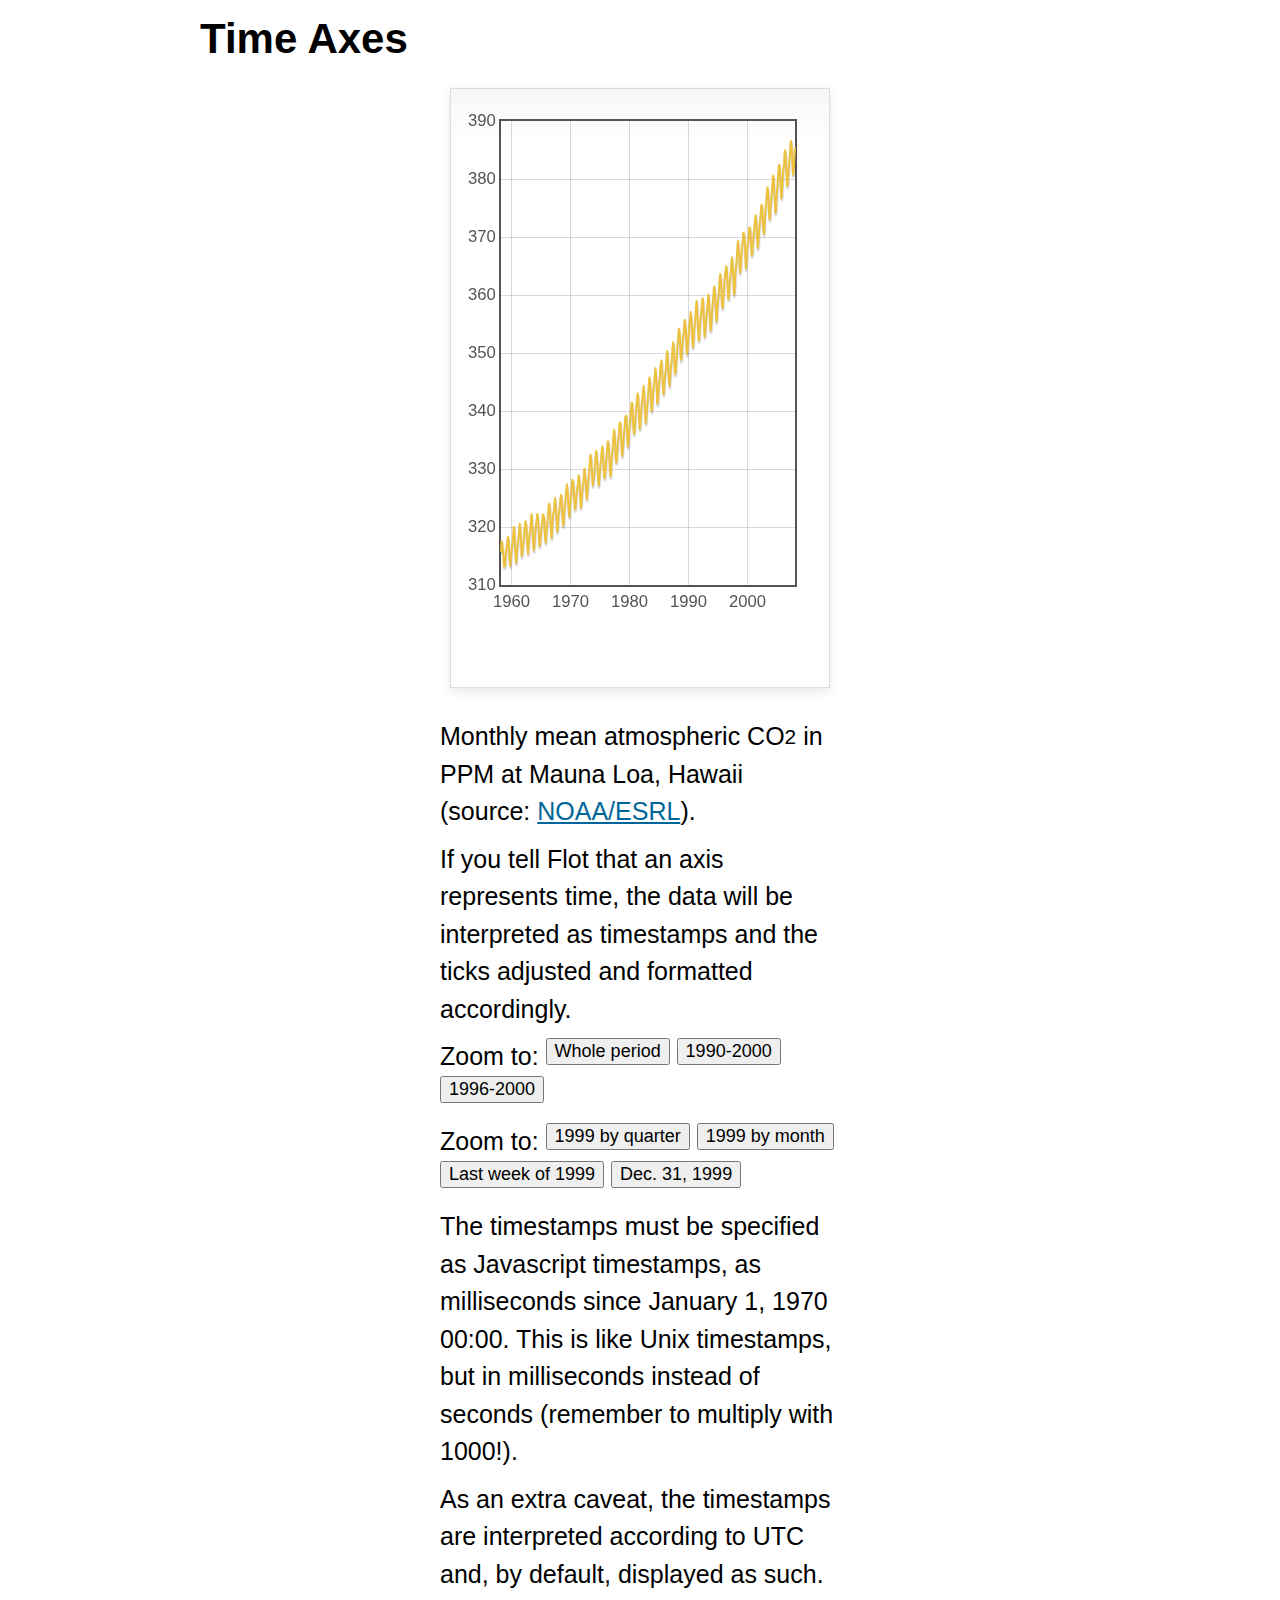
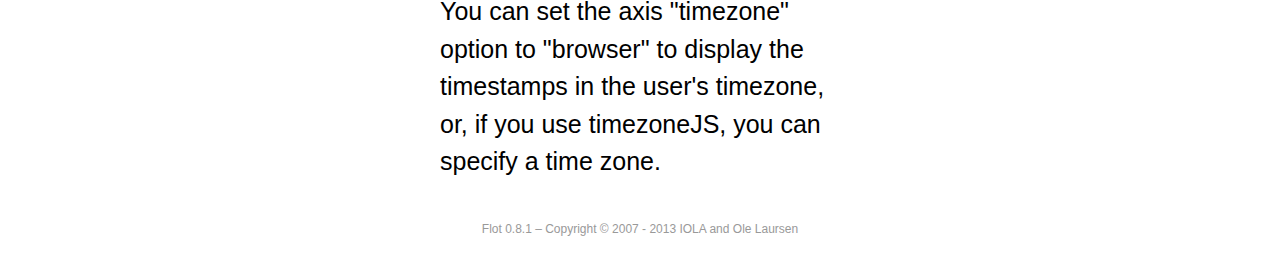
<file: flot/examples/axes-time/index.html>
<!DOCTYPE html PUBLIC "-//W3C//DTD HTML 4.01//EN" "http://www.w3.org/TR/html4/strict.dtd">
<html>
<head>
	<meta http-equiv="Content-Type" content="text/html; charset=utf-8">
	<title>Flot Examples: Time Axes</title>
	<link href="../examples.css" rel="stylesheet" type="text/css">
	<!--[if lte IE 8]><script language="javascript" type="text/javascript" src="../../excanvas.min.js"></script><![endif]-->
	<script language="javascript" type="text/javascript" src="../../jquery.js"></script>
	<script language="javascript" type="text/javascript" src="../../jquery.flot.js"></script>
	<script language="javascript" type="text/javascript" src="../../jquery.flot.time.js"></script>
	<script type="text/javascript">

	$(function() {

		var d = [[-373597200000, 315.71], [-370918800000, 317.45], [-368326800000, 317.50], [-363056400000, 315.86], [-360378000000, 314.93], [-357699600000, 313.19], [-352429200000, 313.34], [-349837200000, 314.67], [-347158800000, 315.58], [-344480400000, 316.47], [-342061200000, 316.65], [-339382800000, 317.71], [-336790800000, 318.29], [-334112400000, 318.16], [-331520400000, 316.55], [-328842000000, 314.80], [-326163600000, 313.84], [-323571600000, 313.34], [-320893200000, 314.81], [-318301200000, 315.59], [-315622800000, 316.43], [-312944400000, 316.97], [-310438800000, 317.58], [-307760400000, 319.03], [-305168400000, 320.03], [-302490000000, 319.59], [-299898000000, 318.18], [-297219600000, 315.91], [-294541200000, 314.16], [-291949200000, 313.83], [-289270800000, 315.00], [-286678800000, 316.19], [-284000400000, 316.89], [-281322000000, 317.70], [-278902800000, 318.54], [-276224400000, 319.48], [-273632400000, 320.58], [-270954000000, 319.78], [-268362000000, 318.58], [-265683600000, 316.79], [-263005200000, 314.99], [-260413200000, 315.31], [-257734800000, 316.10], [-255142800000, 317.01], [-252464400000, 317.94], [-249786000000, 318.56], [-247366800000, 319.69], [-244688400000, 320.58], [-242096400000, 321.01], [-239418000000, 320.61], [-236826000000, 319.61], [-234147600000, 317.40], [-231469200000, 316.26], [-228877200000, 315.42], [-226198800000, 316.69], [-223606800000, 317.69], [-220928400000, 318.74], [-218250000000, 319.08], [-215830800000, 319.86], [-213152400000, 321.39], [-210560400000, 322.24], [-207882000000, 321.47], [-205290000000, 319.74], [-202611600000, 317.77], [-199933200000, 316.21], [-197341200000, 315.99], [-194662800000, 317.07], [-192070800000, 318.36], [-189392400000, 319.57], [-178938000000, 322.23], [-176259600000, 321.89], [-173667600000, 320.44], [-170989200000, 318.70], [-168310800000, 316.70], [-165718800000, 316.87], [-163040400000, 317.68], [-160448400000, 318.71], [-157770000000, 319.44], [-155091600000, 320.44], [-152672400000, 320.89], [-149994000000, 322.13], [-147402000000, 322.16], [-144723600000, 321.87], [-142131600000, 321.21], [-139453200000, 318.87], [-136774800000, 317.81], [-134182800000, 317.30], [-131504400000, 318.87], [-128912400000, 319.42], [-126234000000, 320.62], [-123555600000, 321.59], [-121136400000, 322.39], [-118458000000, 323.70], [-115866000000, 324.07], [-113187600000, 323.75], [-110595600000, 322.40], [-107917200000, 320.37], [-105238800000, 318.64], [-102646800000, 318.10], [-99968400000, 319.79], [-97376400000, 321.03], [-94698000000, 322.33], [-92019600000, 322.50], [-89600400000, 323.04], [-86922000000, 324.42], [-84330000000, 325.00], [-81651600000, 324.09], [-79059600000, 322.55], [-76381200000, 320.92], [-73702800000, 319.26], [-71110800000, 319.39], [-68432400000, 320.72], [-65840400000, 321.96], [-63162000000, 322.57], [-60483600000, 323.15], [-57978000000, 323.89], [-55299600000, 325.02], [-52707600000, 325.57], [-50029200000, 325.36], [-47437200000, 324.14], [-44758800000, 322.11], [-42080400000, 320.33], [-39488400000, 320.25], [-36810000000, 321.32], [-34218000000, 322.90], [-31539600000, 324.00], [-28861200000, 324.42], [-26442000000, 325.64], [-23763600000, 326.66], [-21171600000, 327.38], [-18493200000, 326.70], [-15901200000, 325.89], [-13222800000, 323.67], [-10544400000, 322.38], [-7952400000, 321.78], [-5274000000, 322.85], [-2682000000, 324.12], [-3600000, 325.06], [2674800000, 325.98], [5094000000, 326.93], [7772400000, 328.13], [10364400000, 328.07], [13042800000, 327.66], [15634800000, 326.35], [18313200000, 324.69], [20991600000, 323.10], [23583600000, 323.07], [26262000000, 324.01], [28854000000, 325.13], [31532400000, 326.17], [34210800000, 326.68], [36630000000, 327.18], [39308400000, 327.78], [41900400000, 328.92], [44578800000, 328.57], [47170800000, 327.37], [49849200000, 325.43], [52527600000, 323.36], [55119600000, 323.56], [57798000000, 324.80], [60390000000, 326.01], [63068400000, 326.77], [65746800000, 327.63], [68252400000, 327.75], [70930800000, 329.72], [73522800000, 330.07], [76201200000, 329.09], [78793200000, 328.05], [81471600000, 326.32], [84150000000, 324.84], [86742000000, 325.20], [89420400000, 326.50], [92012400000, 327.55], [94690800000, 328.54], [97369200000, 329.56], [99788400000, 330.30], [102466800000, 331.50], [105058800000, 332.48], [107737200000, 332.07], [110329200000, 330.87], [113007600000, 329.31], [115686000000, 327.51], [118278000000, 327.18], [120956400000, 328.16], [123548400000, 328.64], [126226800000, 329.35], [128905200000, 330.71], [131324400000, 331.48], [134002800000, 332.65], [136594800000, 333.16], [139273200000, 332.06], [141865200000, 330.99], [144543600000, 329.17], [147222000000, 327.41], [149814000000, 327.20], [152492400000, 328.33], [155084400000, 329.50], [157762800000, 330.68], [160441200000, 331.41], [162860400000, 331.85], [165538800000, 333.29], [168130800000, 333.91], [170809200000, 333.40], [173401200000, 331.78], [176079600000, 329.88], [178758000000, 328.57], [181350000000, 328.46], [184028400000, 329.26], [189298800000, 331.71], [191977200000, 332.76], [194482800000, 333.48], [197161200000, 334.78], [199753200000, 334.78], [202431600000, 334.17], [205023600000, 332.78], [207702000000, 330.64], [210380400000, 328.95], [212972400000, 328.77], [215650800000, 330.23], [218242800000, 331.69], [220921200000, 332.70], [223599600000, 333.24], [226018800000, 334.96], [228697200000, 336.04], [231289200000, 336.82], [233967600000, 336.13], [236559600000, 334.73], [239238000000, 332.52], [241916400000, 331.19], [244508400000, 331.19], [247186800000, 332.35], [249778800000, 333.47], [252457200000, 335.11], [255135600000, 335.26], [257554800000, 336.60], [260233200000, 337.77], [262825200000, 338.00], [265503600000, 337.99], [268095600000, 336.48], [270774000000, 334.37], [273452400000, 332.27], [276044400000, 332.41], [278722800000, 333.76], [281314800000, 334.83], [283993200000, 336.21], [286671600000, 336.64], [289090800000, 338.12], [291769200000, 339.02], [294361200000, 339.02], [297039600000, 339.20], [299631600000, 337.58], [302310000000, 335.55], [304988400000, 333.89], [307580400000, 334.14], [310258800000, 335.26], [312850800000, 336.71], [315529200000, 337.81], [318207600000, 338.29], [320713200000, 340.04], [323391600000, 340.86], [325980000000, 341.47], [328658400000, 341.26], [331250400000, 339.29], [333928800000, 337.60], [336607200000, 336.12], [339202800000, 336.08], [341881200000, 337.22], [344473200000, 338.34], [347151600000, 339.36], [349830000000, 340.51], [352249200000, 341.57], [354924000000, 342.56], [357516000000, 343.01], [360194400000, 342.47], [362786400000, 340.71], [365464800000, 338.52], [368143200000, 336.96], [370738800000, 337.13], [373417200000, 338.58], [376009200000, 339.89], [378687600000, 340.93], [381366000000, 341.69], [383785200000, 342.69], [389052000000, 344.30], [391730400000, 343.43], [394322400000, 341.88], [397000800000, 339.89], [399679200000, 337.95], [402274800000, 338.10], [404953200000, 339.27], [407545200000, 340.67], [410223600000, 341.42], [412902000000, 342.68], [415321200000, 343.46], [417996000000, 345.10], [420588000000, 345.76], [423266400000, 345.36], [425858400000, 343.91], [428536800000, 342.05], [431215200000, 340.00], [433810800000, 340.12], [436489200000, 341.33], [439081200000, 342.94], [441759600000, 343.87], [444438000000, 344.60], [446943600000, 345.20], [452210400000, 347.36], [454888800000, 346.74], [457480800000, 345.41], [460159200000, 343.01], [462837600000, 341.23], [465433200000, 341.52], [468111600000, 342.86], [470703600000, 344.41], [473382000000, 345.09], [476060400000, 345.89], [478479600000, 347.49], [481154400000, 348.00], [483746400000, 348.75], [486424800000, 348.19], [489016800000, 346.54], [491695200000, 344.63], [494373600000, 343.03], [496969200000, 342.92], [499647600000, 344.24], [502239600000, 345.62], [504918000000, 346.43], [507596400000, 346.94], [510015600000, 347.88], [512690400000, 349.57], [515282400000, 350.35], [517960800000, 349.72], [520552800000, 347.78], [523231200000, 345.86], [525909600000, 344.84], [528505200000, 344.32], [531183600000, 345.67], [533775600000, 346.88], [536454000000, 348.19], [539132400000, 348.55], [541551600000, 349.52], [544226400000, 351.12], [546818400000, 351.84], [549496800000, 351.49], [552088800000, 349.82], [554767200000, 347.63], [557445600000, 346.38], [560041200000, 346.49], [562719600000, 347.75], [565311600000, 349.03], [567990000000, 350.20], [570668400000, 351.61], [573174000000, 352.22], [575848800000, 353.53], [578440800000, 354.14], [581119200000, 353.62], [583711200000, 352.53], [586389600000, 350.41], [589068000000, 348.84], [591663600000, 348.94], [594342000000, 350.04], [596934000000, 351.29], [599612400000, 352.72], [602290800000, 353.10], [604710000000, 353.65], [607384800000, 355.43], [609976800000, 355.70], [612655200000, 355.11], [615247200000, 353.79], [617925600000, 351.42], [620604000000, 349.81], [623199600000, 350.11], [625878000000, 351.26], [628470000000, 352.63], [631148400000, 353.64], [633826800000, 354.72], [636246000000, 355.49], [638920800000, 356.09], [641512800000, 357.08], [644191200000, 356.11], [646783200000, 354.70], [649461600000, 352.68], [652140000000, 351.05], [654735600000, 351.36], [657414000000, 352.81], [660006000000, 354.22], [662684400000, 354.85], [665362800000, 355.66], [667782000000, 357.04], [670456800000, 358.40], [673048800000, 359.00], [675727200000, 357.99], [678319200000, 356.00], [680997600000, 353.78], [683676000000, 352.20], [686271600000, 352.22], [688950000000, 353.70], [691542000000, 354.98], [694220400000, 356.09], [696898800000, 356.85], [699404400000, 357.73], [702079200000, 358.91], [704671200000, 359.45], [707349600000, 359.19], [709941600000, 356.72], [712620000000, 354.79], [715298400000, 352.79], [717894000000, 353.20], [720572400000, 354.15], [723164400000, 355.39], [725842800000, 356.77], [728521200000, 357.17], [730940400000, 358.26], [733615200000, 359.16], [736207200000, 360.07], [738885600000, 359.41], [741477600000, 357.44], [744156000000, 355.30], [746834400000, 353.87], [749430000000, 354.04], [752108400000, 355.27], [754700400000, 356.70], [757378800000, 358.00], [760057200000, 358.81], [762476400000, 359.68], [765151200000, 361.13], [767743200000, 361.48], [770421600000, 360.60], [773013600000, 359.20], [775692000000, 357.23], [778370400000, 355.42], [780966000000, 355.89], [783644400000, 357.41], [786236400000, 358.74], [788914800000, 359.73], [791593200000, 360.61], [794012400000, 361.58], [796687200000, 363.05], [799279200000, 363.62], [801957600000, 363.03], [804549600000, 361.55], [807228000000, 358.94], [809906400000, 357.93], [812502000000, 357.80], [815180400000, 359.22], [817772400000, 360.44], [820450800000, 361.83], [823129200000, 362.95], [825634800000, 363.91], [828309600000, 364.28], [830901600000, 364.94], [833580000000, 364.70], [836172000000, 363.31], [838850400000, 361.15], [841528800000, 359.40], [844120800000, 359.34], [846802800000, 360.62], [849394800000, 361.96], [852073200000, 362.81], [854751600000, 363.87], [857170800000, 364.25], [859845600000, 366.02], [862437600000, 366.46], [865116000000, 365.32], [867708000000, 364.07], [870386400000, 361.95], [873064800000, 360.06], [875656800000, 360.49], [878338800000, 362.19], [880930800000, 364.12], [883609200000, 364.99], [886287600000, 365.82], [888706800000, 366.95], [891381600000, 368.42], [893973600000, 369.33], [896652000000, 368.78], [899244000000, 367.59], [901922400000, 365.84], [904600800000, 363.83], [907192800000, 364.18], [909874800000, 365.34], [912466800000, 366.93], [915145200000, 367.94], [917823600000, 368.82], [920242800000, 369.46], [922917600000, 370.77], [925509600000, 370.66], [928188000000, 370.10], [930780000000, 369.08], [933458400000, 366.66], [936136800000, 364.60], [938728800000, 365.17], [941410800000, 366.51], [944002800000, 367.89], [946681200000, 369.04], [949359600000, 369.35], [951865200000, 370.38], [954540000000, 371.63], [957132000000, 371.32], [959810400000, 371.53], [962402400000, 369.75], [965080800000, 368.23], [967759200000, 366.87], [970351200000, 366.94], [973033200000, 368.27], [975625200000, 369.64], [978303600000, 370.46], [980982000000, 371.44], [983401200000, 372.37], [986076000000, 373.33], [988668000000, 373.77], [991346400000, 373.09], [993938400000, 371.51], [996616800000, 369.55], [999295200000, 368.12], [1001887200000, 368.38], [1004569200000, 369.66], [1007161200000, 371.11], [1009839600000, 372.36], [1012518000000, 373.09], [1014937200000, 373.81], [1017612000000, 374.93], [1020204000000, 375.58], [1022882400000, 375.44], [1025474400000, 373.86], [1028152800000, 371.77], [1030831200000, 370.73], [1033423200000, 370.50], [1036105200000, 372.18], [1038697200000, 373.70], [1041375600000, 374.92], [1044054000000, 375.62], [1046473200000, 376.51], [1049148000000, 377.75], [1051740000000, 378.54], [1054418400000, 378.20], [1057010400000, 376.68], [1059688800000, 374.43], [1062367200000, 373.11], [1064959200000, 373.10], [1067641200000, 374.77], [1070233200000, 375.97], [1072911600000, 377.03], [1075590000000, 377.87], [1078095600000, 378.88], [1080770400000, 380.42], [1083362400000, 380.62], [1086040800000, 379.70], [1088632800000, 377.43], [1091311200000, 376.32], [1093989600000, 374.19], [1096581600000, 374.47], [1099263600000, 376.15], [1101855600000, 377.51], [1104534000000, 378.43], [1107212400000, 379.70], [1109631600000, 380.92], [1112306400000, 382.18], [1114898400000, 382.45], [1117576800000, 382.14], [1120168800000, 380.60], [1122847200000, 378.64], [1125525600000, 376.73], [1128117600000, 376.84], [1130799600000, 378.29], [1133391600000, 380.06], [1136070000000, 381.40], [1138748400000, 382.20], [1141167600000, 382.66], [1143842400000, 384.69], [1146434400000, 384.94], [1149112800000, 384.01], [1151704800000, 382.14], [1154383200000, 380.31], [1157061600000, 378.81], [1159653600000, 379.03], [1162335600000, 380.17], [1164927600000, 381.85], [1167606000000, 382.94], [1170284400000, 383.86], [1172703600000, 384.49], [1175378400000, 386.37], [1177970400000, 386.54], [1180648800000, 385.98], [1183240800000, 384.36], [1185919200000, 381.85], [1188597600000, 380.74], [1191189600000, 381.15], [1193871600000, 382.38], [1196463600000, 383.94], [1199142000000, 385.44]]; 

		$.plot("#placeholder", [d], {
			xaxis: { mode: "time" }
		});

		$("#whole").click(function () {
			$.plot("#placeholder", [d], {
				xaxis: { mode: "time" }
			});
		});

		$("#nineties").click(function () {
			$.plot("#placeholder", [d], {
				xaxis: {
					mode: "time",
					min: (new Date(1990, 0, 1)).getTime(),
					max: (new Date(2000, 0, 1)).getTime()
				}
			});
		});

		$("#latenineties").click(function () {
			$.plot("#placeholder", [d], {
				xaxis: {
					mode: "time",
					minTickSize: [1, "year"],
					min: (new Date(1996, 0, 1)).getTime(),
					max: (new Date(2000, 0, 1)).getTime()
				}
			});
		});

		$("#ninetyninequarters").click(function () {
			$.plot("#placeholder", [d], {
				xaxis: {
					mode: "time",
					minTickSize: [1, "quarter"],
					min: (new Date(1999, 0, 1)).getTime(),
					max: (new Date(2000, 0, 1)).getTime()
				}
			});
		});

		$("#ninetynine").click(function () {
			$.plot("#placeholder", [d], {
				xaxis: {
					mode: "time",
					minTickSize: [1, "month"],
					min: (new Date(1999, 0, 1)).getTime(),
					max: (new Date(2000, 0, 1)).getTime()
				}
			});
		});

		$("#lastweekninetynine").click(function () {
			$.plot("#placeholder", [d], {
				xaxis: {
					mode: "time",
					minTickSize: [1, "day"],
					min: (new Date(1999, 11, 25)).getTime(),
					max: (new Date(2000, 0, 1)).getTime(),
					timeformat: "%a"
				}
			});
		});

		$("#lastdayninetynine").click(function () {
			$.plot("#placeholder", [d], {
				xaxis: {
					mode: "time",
					minTickSize: [1, "hour"],
					min: (new Date(1999, 11, 31)).getTime(),
					max: (new Date(2000, 0, 1)).getTime(),
					twelveHourClock: true
				}
			});
		});

		// Add the Flot version string to the footer

		$("#footer").prepend("Flot " + $.plot.version + " &ndash; ");
	});

	</script>
</head>
<body>

	<div id="header">
		<h2>Time Axes</h2>
	</div>

	<div id="content">

		<div class="demo-container">
			<div id="placeholder" class="demo-placeholder"></div>
		</div>

		<p>Monthly mean atmospheric CO<sub>2</sub> in PPM at Mauna Loa, Hawaii (source: <a href="http://www.esrl.noaa.gov/gmd/ccgg/trends/">NOAA/ESRL</a>).</p>

		<p>If you tell Flot that an axis represents time, the data will be interpreted as timestamps and the ticks adjusted and formatted accordingly.</p>

		<p>Zoom to: <button id="whole">Whole period</button>
		<button id="nineties">1990-2000</button>
		<button id="latenineties">1996-2000</button></p>

		<p>Zoom to: <button id="ninetyninequarters">1999 by quarter</button>
		<button id="ninetynine">1999 by month</button>
		<button id="lastweekninetynine">Last week of 1999</button>
		<button id="lastdayninetynine">Dec. 31, 1999</button></p>

		<p>The timestamps must be specified as Javascript timestamps, as milliseconds since January 1, 1970 00:00. This is like Unix timestamps, but in milliseconds instead of seconds (remember to multiply with 1000!).</p>

		<p>As an extra caveat, the timestamps are interpreted according to UTC and, by default, displayed as such. You can set the axis "timezone" option to "browser" to display the timestamps in the user's timezone, or, if you use timezoneJS, you can specify a time zone.</p>

	</div>

	<div id="footer">
		Copyright &copy; 2007 - 2013 IOLA and Ole Laursen
	</div>

</body>
</html>
</file>
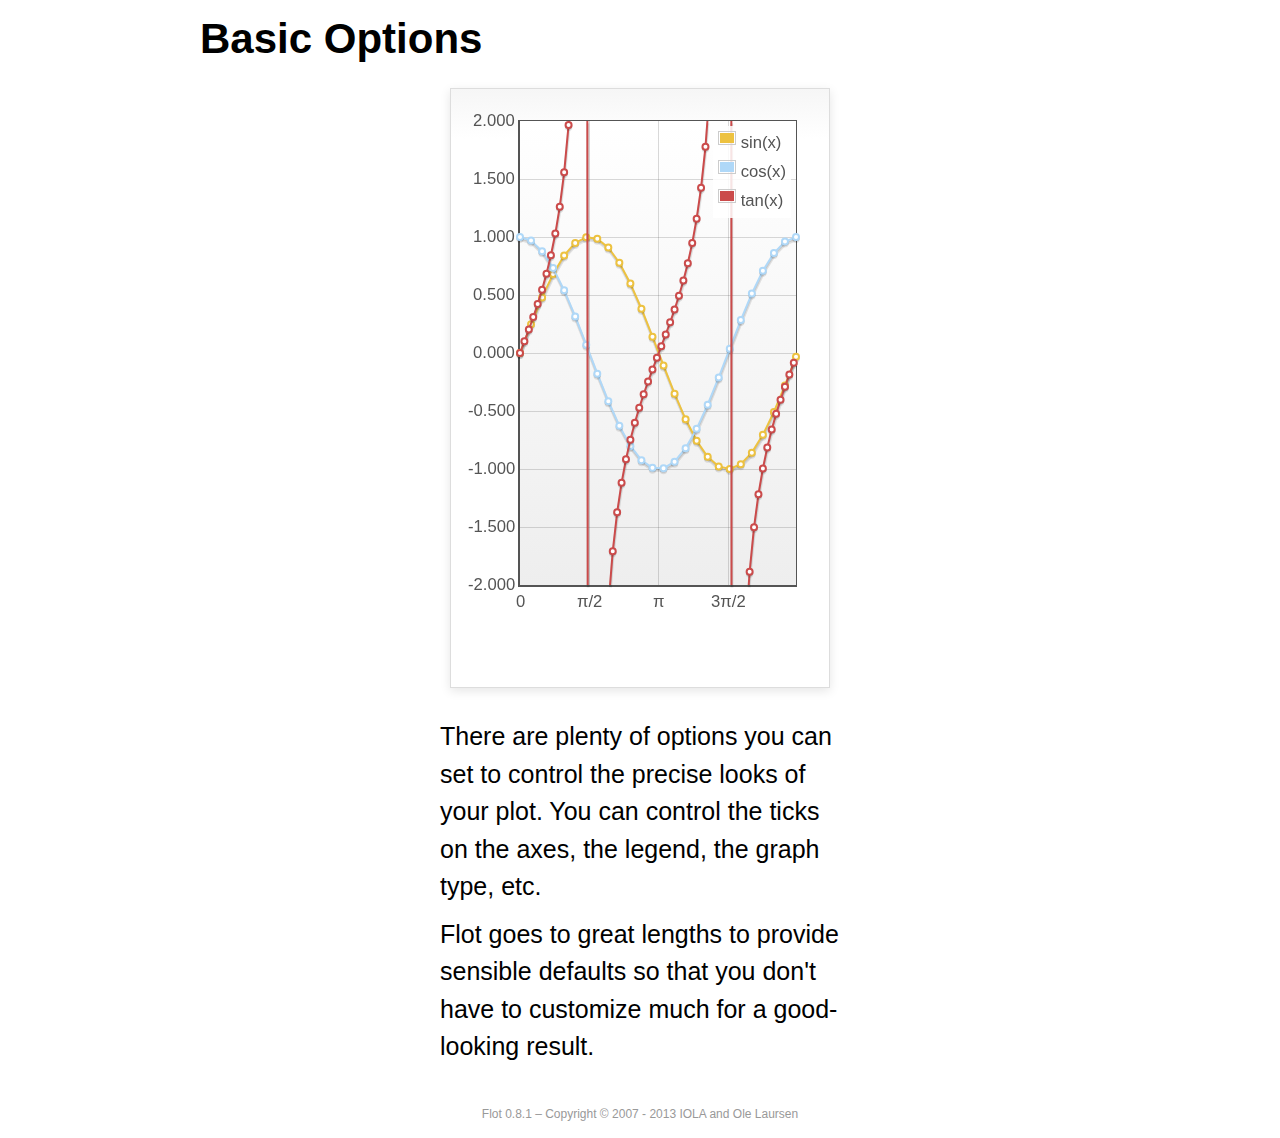
<file: flot/examples/basic-options/index.html>
<!DOCTYPE html PUBLIC "-//W3C//DTD HTML 4.01//EN" "http://www.w3.org/TR/html4/strict.dtd">
<html>
<head>
	<meta http-equiv="Content-Type" content="text/html; charset=utf-8">
	<title>Flot Examples: Basic Options</title>
	<link href="../examples.css" rel="stylesheet" type="text/css">
	<!--[if lte IE 8]><script language="javascript" type="text/javascript" src="../../excanvas.min.js"></script><![endif]-->
	<script language="javascript" type="text/javascript" src="../../jquery.js"></script>
	<script language="javascript" type="text/javascript" src="../../jquery.flot.js"></script>
	<script type="text/javascript">

	$(function () {

		var d1 = [];
		for (var i = 0; i < Math.PI * 2; i += 0.25) {
			d1.push([i, Math.sin(i)]);
		}

		var d2 = [];
		for (var i = 0; i < Math.PI * 2; i += 0.25) {
			d2.push([i, Math.cos(i)]);
		}

		var d3 = [];
		for (var i = 0; i < Math.PI * 2; i += 0.1) {
			d3.push([i, Math.tan(i)]);
		}

		$.plot("#placeholder", [
			{ label: "sin(x)", data: d1 },
			{ label: "cos(x)", data: d2 },
			{ label: "tan(x)", data: d3 }
		], {
			series: {
				lines: { show: true },
				points: { show: true }
			},
			xaxis: {
				ticks: [
					0, [ Math.PI/2, "\u03c0/2" ], [ Math.PI, "\u03c0" ],
					[ Math.PI * 3/2, "3\u03c0/2" ], [ Math.PI * 2, "2\u03c0" ]
				]
			},
			yaxis: {
				ticks: 10,
				min: -2,
				max: 2,
				tickDecimals: 3
			},
			grid: {
				backgroundColor: { colors: [ "#fff", "#eee" ] },
				borderWidth: {
					top: 1,
					right: 1,
					bottom: 2,
					left: 2
				}
			}
		});

		// Add the Flot version string to the footer

		$("#footer").prepend("Flot " + $.plot.version + " &ndash; ");
	});

	</script>
</head>
<body>

	<div id="header">
		<h2>Basic Options</h2>
	</div>

	<div id="content">

		<div class="demo-container">
			<div id="placeholder" class="demo-placeholder"></div>
		</div>

		<p>There are plenty of options you can set to control the precise looks of your plot. You can control the ticks on the axes, the legend, the graph type, etc.</p>

		<p>Flot goes to great lengths to provide sensible defaults so that you don't have to customize much for a good-looking result.</p>

	</div>

	<div id="footer">
		Copyright &copy; 2007 - 2013 IOLA and Ole Laursen
	</div>

</body>
</html>
</file>
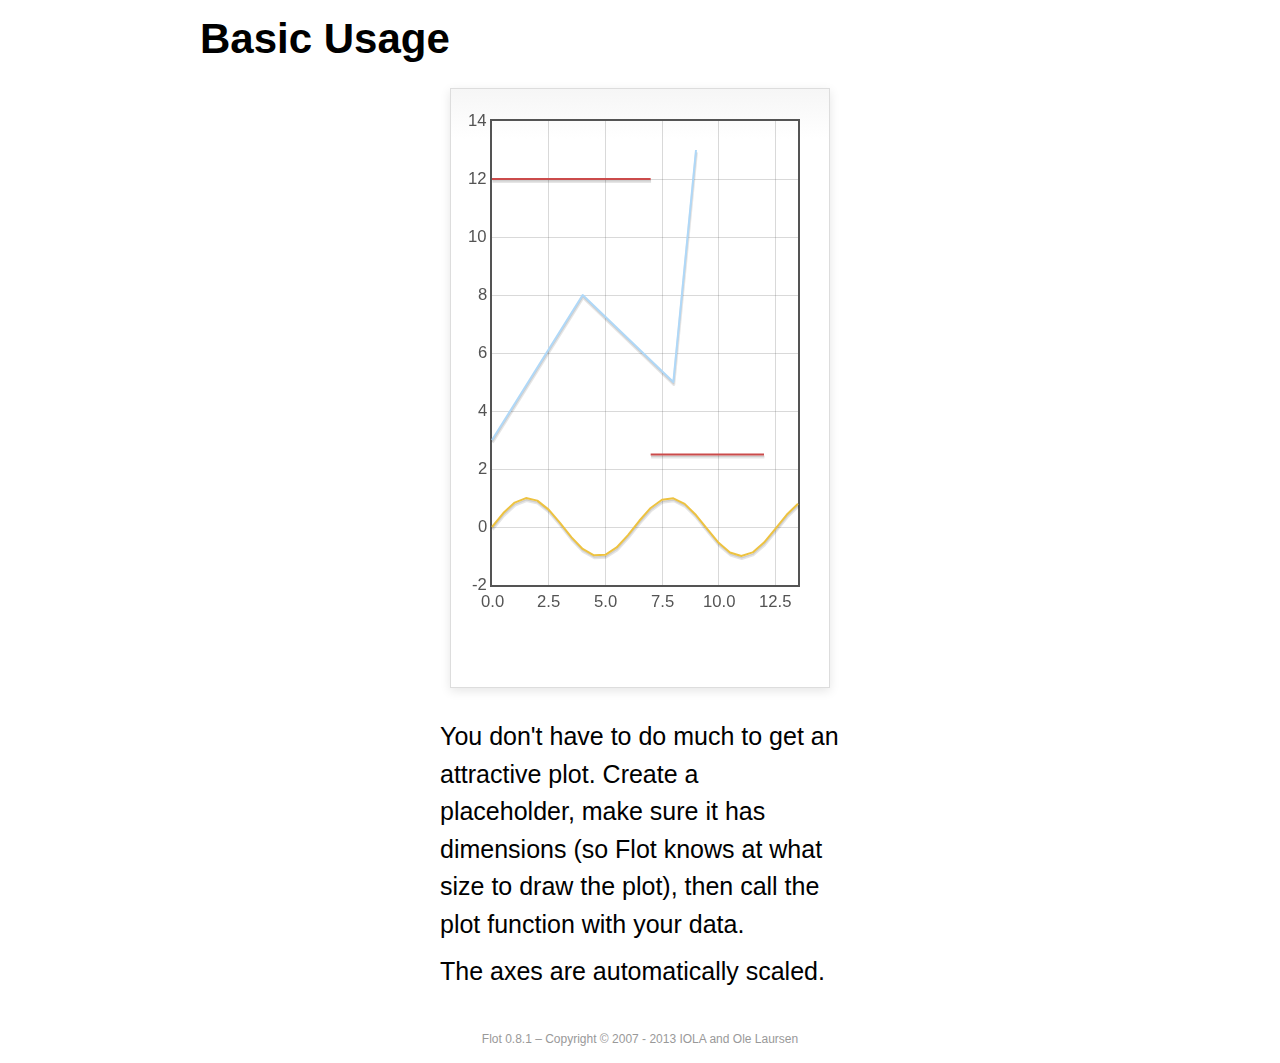
<file: flot/examples/basic-usage/index.html>
<!DOCTYPE html PUBLIC "-//W3C//DTD HTML 4.01//EN" "http://www.w3.org/TR/html4/strict.dtd">
<html>
<head>
	<meta http-equiv="Content-Type" content="text/html; charset=utf-8">
	<title>Flot Examples: Basic Usage</title>
	<link href="../examples.css" rel="stylesheet" type="text/css">
	<!--[if lte IE 8]><script language="javascript" type="text/javascript" src="../../excanvas.min.js"></script><![endif]-->
	<script language="javascript" type="text/javascript" src="../../jquery.js"></script>
	<script language="javascript" type="text/javascript" src="../../jquery.flot.js"></script>
	<script type="text/javascript">

	$(function() {

		var d1 = [];
		for (var i = 0; i < 14; i += 0.5) {
			d1.push([i, Math.sin(i)]);
		}

		var d2 = [[0, 3], [4, 8], [8, 5], [9, 13]];

		// A null signifies separate line segments

		var d3 = [[0, 12], [7, 12], null, [7, 2.5], [12, 2.5]];

		$.plot("#placeholder", [ d1, d2, d3 ]);

		// Add the Flot version string to the footer

		$("#footer").prepend("Flot " + $.plot.version + " &ndash; ");
	});

	</script>
</head>
<body>

	<div id="header">
		<h2>Basic Usage</h2>
	</div>

	<div id="content">

		<div class="demo-container">
			<div id="placeholder" class="demo-placeholder"></div>
		</div>

		<p>You don't have to do much to get an attractive plot.  Create a placeholder, make sure it has dimensions (so Flot knows at what size to draw the plot), then call the plot function with your data.</p>

		<p>The axes are automatically scaled.</p>

	</div>

	<div id="footer">
		Copyright &copy; 2007 - 2013 IOLA and Ole Laursen
	</div>

</body>
</html>
</file>
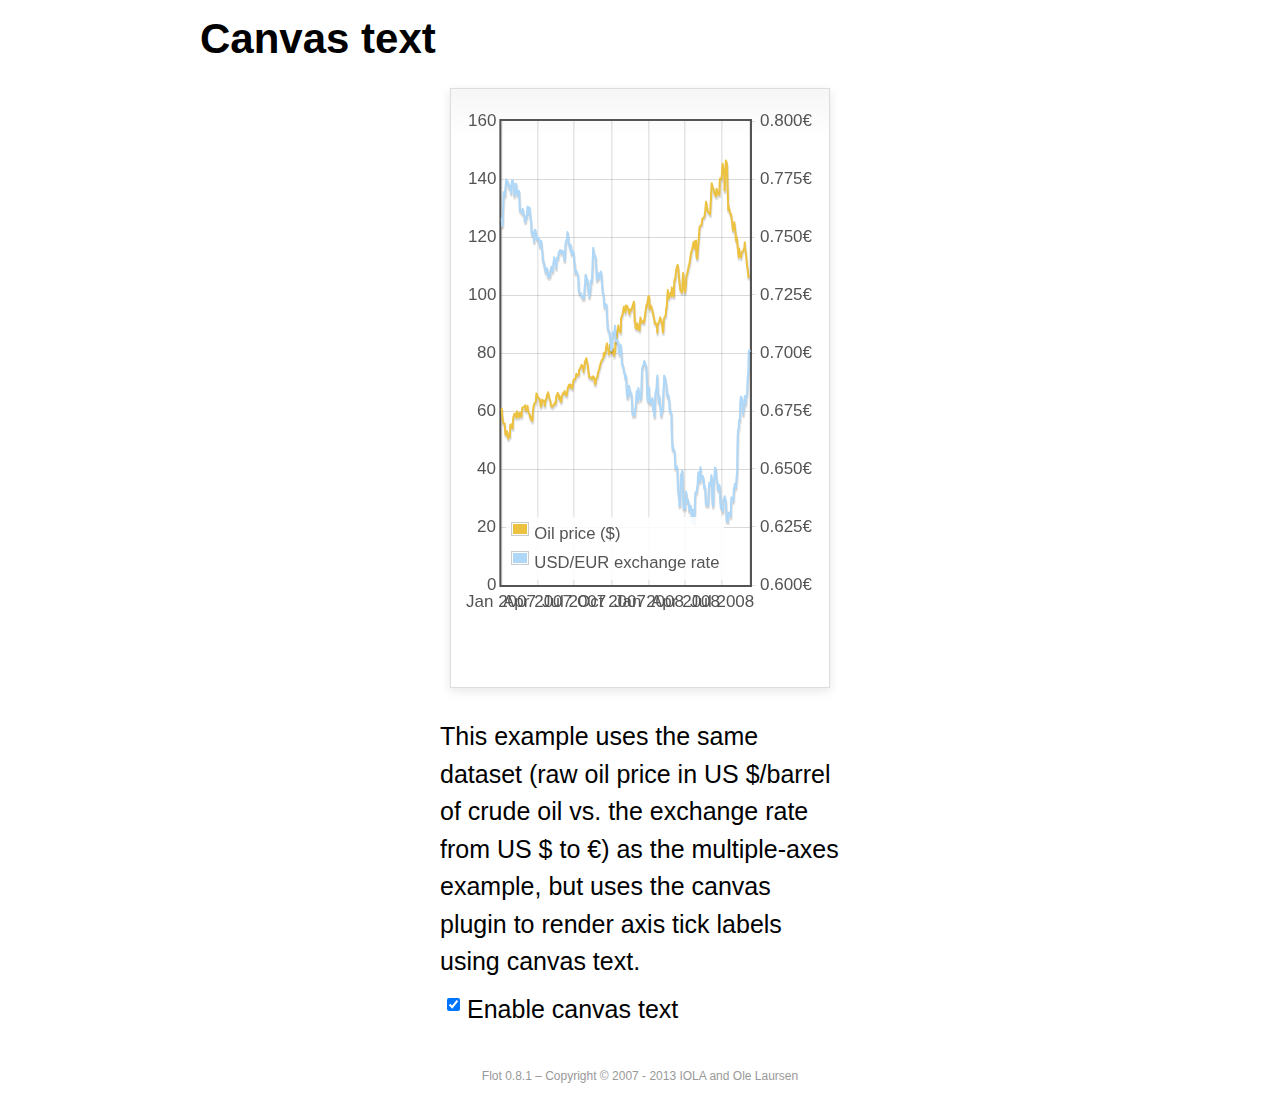
<file: flot/examples/canvas/index.html>
<!DOCTYPE html PUBLIC "-//W3C//DTD HTML 4.01//EN" "http://www.w3.org/TR/html4/strict.dtd">
<html>
<head>
	<meta http-equiv="Content-Type" content="text/html; charset=utf-8">
	<title>Flot Examples: Canvas text</title>
	<link href="../examples.css" rel="stylesheet" type="text/css">
	<!--[if lte IE 8]><script language="javascript" type="text/javascript" src="../../excanvas.min.js"></script><![endif]-->
	<script language="javascript" type="text/javascript" src="../../jquery.js"></script>
	<script language="javascript" type="text/javascript" src="../../jquery.flot.js"></script>
	<script language="javascript" type="text/javascript" src="../../jquery.flot.time.js"></script>
	<script language="javascript" type="text/javascript" src="../../jquery.flot.canvas.js"></script>
	<script type="text/javascript">

	$(function() {

		var oilPrices = [[1167692400000,61.05], [1167778800000,58.32], [1167865200000,57.35], [1167951600000,56.31], [1168210800000,55.55], [1168297200000,55.64], [1168383600000,54.02], [1168470000000,51.88], [1168556400000,52.99], [1168815600000,52.99], [1168902000000,51.21], [1168988400000,52.24], [1169074800000,50.48], [1169161200000,51.99], [1169420400000,51.13], [1169506800000,55.04], [1169593200000,55.37], [1169679600000,54.23], [1169766000000,55.42], [1170025200000,54.01], [1170111600000,56.97], [1170198000000,58.14], [1170284400000,58.14], [1170370800000,59.02], [1170630000000,58.74], [1170716400000,58.88], [1170802800000,57.71], [1170889200000,59.71], [1170975600000,59.89], [1171234800000,57.81], [1171321200000,59.06], [1171407600000,58.00], [1171494000000,57.99], [1171580400000,59.39], [1171839600000,59.39], [1171926000000,58.07], [1172012400000,60.07], [1172098800000,61.14], [1172444400000,61.39], [1172530800000,61.46], [1172617200000,61.79], [1172703600000,62.00], [1172790000000,60.07], [1173135600000,60.69], [1173222000000,61.82], [1173308400000,60.05], [1173654000000,58.91], [1173740400000,57.93], [1173826800000,58.16], [1173913200000,57.55], [1173999600000,57.11], [1174258800000,56.59], [1174345200000,59.61], [1174518000000,61.69], [1174604400000,62.28], [1174860000000,62.91], [1174946400000,62.93], [1175032800000,64.03], [1175119200000,66.03], [1175205600000,65.87], [1175464800000,64.64], [1175637600000,64.38], [1175724000000,64.28], [1175810400000,64.28], [1176069600000,61.51], [1176156000000,61.89], [1176242400000,62.01], [1176328800000,63.85], [1176415200000,63.63], [1176674400000,63.61], [1176760800000,63.10], [1176847200000,63.13], [1176933600000,61.83], [1177020000000,63.38], [1177279200000,64.58], [1177452000000,65.84], [1177538400000,65.06], [1177624800000,66.46], [1177884000000,64.40], [1178056800000,63.68], [1178143200000,63.19], [1178229600000,61.93], [1178488800000,61.47], [1178575200000,61.55], [1178748000000,61.81], [1178834400000,62.37], [1179093600000,62.46], [1179180000000,63.17], [1179266400000,62.55], [1179352800000,64.94], [1179698400000,66.27], [1179784800000,65.50], [1179871200000,65.77], [1179957600000,64.18], [1180044000000,65.20], [1180389600000,63.15], [1180476000000,63.49], [1180562400000,65.08], [1180908000000,66.30], [1180994400000,65.96], [1181167200000,66.93], [1181253600000,65.98], [1181599200000,65.35], [1181685600000,66.26], [1181858400000,68.00], [1182117600000,69.09], [1182204000000,69.10], [1182290400000,68.19], [1182376800000,68.19], [1182463200000,69.14], [1182722400000,68.19], [1182808800000,67.77], [1182895200000,68.97], [1182981600000,69.57], [1183068000000,70.68], [1183327200000,71.09], [1183413600000,70.92], [1183586400000,71.81], [1183672800000,72.81], [1183932000000,72.19], [1184018400000,72.56], [1184191200000,72.50], [1184277600000,74.15], [1184623200000,75.05], [1184796000000,75.92], [1184882400000,75.57], [1185141600000,74.89], [1185228000000,73.56], [1185314400000,75.57], [1185400800000,74.95], [1185487200000,76.83], [1185832800000,78.21], [1185919200000,76.53], [1186005600000,76.86], [1186092000000,76.00], [1186437600000,71.59], [1186696800000,71.47], [1186956000000,71.62], [1187042400000,71.00], [1187301600000,71.98], [1187560800000,71.12], [1187647200000,69.47], [1187733600000,69.26], [1187820000000,69.83], [1187906400000,71.09], [1188165600000,71.73], [1188338400000,73.36], [1188511200000,74.04], [1188856800000,76.30], [1189116000000,77.49], [1189461600000,78.23], [1189548000000,79.91], [1189634400000,80.09], [1189720800000,79.10], [1189980000000,80.57], [1190066400000,81.93], [1190239200000,83.32], [1190325600000,81.62], [1190584800000,80.95], [1190671200000,79.53], [1190757600000,80.30], [1190844000000,82.88], [1190930400000,81.66], [1191189600000,80.24], [1191276000000,80.05], [1191362400000,79.94], [1191448800000,81.44], [1191535200000,81.22], [1191794400000,79.02], [1191880800000,80.26], [1191967200000,80.30], [1192053600000,83.08], [1192140000000,83.69], [1192399200000,86.13], [1192485600000,87.61], [1192572000000,87.40], [1192658400000,89.47], [1192744800000,88.60], [1193004000000,87.56], [1193090400000,87.56], [1193176800000,87.10], [1193263200000,91.86], [1193612400000,93.53], [1193698800000,94.53], [1193871600000,95.93], [1194217200000,93.98], [1194303600000,96.37], [1194476400000,95.46], [1194562800000,96.32], [1195081200000,93.43], [1195167600000,95.10], [1195426800000,94.64], [1195513200000,95.10], [1196031600000,97.70], [1196118000000,94.42], [1196204400000,90.62], [1196290800000,91.01], [1196377200000,88.71], [1196636400000,88.32], [1196809200000,90.23], [1196982000000,88.28], [1197241200000,87.86], [1197327600000,90.02], [1197414000000,92.25], [1197586800000,90.63], [1197846000000,90.63], [1197932400000,90.49], [1198018800000,91.24], [1198105200000,91.06], [1198191600000,90.49], [1198710000000,96.62], [1198796400000,96.00], [1199142000000,99.62], [1199314800000,99.18], [1199401200000,95.09], [1199660400000,96.33], [1199833200000,95.67], [1200351600000,91.90], [1200438000000,90.84], [1200524400000,90.13], [1200610800000,90.57], [1200956400000,89.21], [1201042800000,86.99], [1201129200000,89.85], [1201474800000,90.99], [1201561200000,91.64], [1201647600000,92.33], [1201734000000,91.75], [1202079600000,90.02], [1202166000000,88.41], [1202252400000,87.14], [1202338800000,88.11], [1202425200000,91.77], [1202770800000,92.78], [1202857200000,93.27], [1202943600000,95.46], [1203030000000,95.46], [1203289200000,101.74], [1203462000000,98.81], [1203894000000,100.88], [1204066800000,99.64], [1204153200000,102.59], [1204239600000,101.84], [1204498800000,99.52], [1204585200000,99.52], [1204671600000,104.52], [1204758000000,105.47], [1204844400000,105.15], [1205103600000,108.75], [1205276400000,109.92], [1205362800000,110.33], [1205449200000,110.21], [1205708400000,105.68], [1205967600000,101.84], [1206313200000,100.86], [1206399600000,101.22], [1206486000000,105.90], [1206572400000,107.58], [1206658800000,105.62], [1206914400000,101.58], [1207000800000,100.98], [1207173600000,103.83], [1207260000000,106.23], [1207605600000,108.50], [1207778400000,110.11], [1207864800000,110.14], [1208210400000,113.79], [1208296800000,114.93], [1208383200000,114.86], [1208728800000,117.48], [1208815200000,118.30], [1208988000000,116.06], [1209074400000,118.52], [1209333600000,118.75], [1209420000000,113.46], [1209592800000,112.52], [1210024800000,121.84], [1210111200000,123.53], [1210197600000,123.69], [1210543200000,124.23], [1210629600000,125.80], [1210716000000,126.29], [1211148000000,127.05], [1211320800000,129.07], [1211493600000,132.19], [1211839200000,128.85], [1212357600000,127.76], [1212703200000,138.54], [1212962400000,136.80], [1213135200000,136.38], [1213308000000,134.86], [1213653600000,134.01], [1213740000000,136.68], [1213912800000,135.65], [1214172000000,134.62], [1214258400000,134.62], [1214344800000,134.62], [1214431200000,139.64], [1214517600000,140.21], [1214776800000,140.00], [1214863200000,140.97], [1214949600000,143.57], [1215036000000,145.29], [1215381600000,141.37], [1215468000000,136.04], [1215727200000,146.40], [1215986400000,145.18], [1216072800000,138.74], [1216159200000,134.60], [1216245600000,129.29], [1216332000000,130.65], [1216677600000,127.95], [1216850400000,127.95], [1217282400000,122.19], [1217455200000,124.08], [1217541600000,125.10], [1217800800000,121.41], [1217887200000,119.17], [1217973600000,118.58], [1218060000000,120.02], [1218405600000,114.45], [1218492000000,113.01], [1218578400000,116.00], [1218751200000,113.77], [1219010400000,112.87], [1219096800000,114.53], [1219269600000,114.98], [1219356000000,114.98], [1219701600000,116.27], [1219788000000,118.15], [1219874400000,115.59], [1219960800000,115.46], [1220306400000,109.71], [1220392800000,109.35], [1220565600000,106.23], [1220824800000,106.34]];

		var exchangeRates = [[1167606000000,0.7580], [1167692400000,0.7580], [1167778800000,0.75470], [1167865200000,0.75490], [1167951600000,0.76130], [1168038000000,0.76550], [1168124400000,0.76930], [1168210800000,0.76940], [1168297200000,0.76880], [1168383600000,0.76780], [1168470000000,0.77080], [1168556400000,0.77270], [1168642800000,0.77490], [1168729200000,0.77410], [1168815600000,0.77410], [1168902000000,0.77320], [1168988400000,0.77270], [1169074800000,0.77370], [1169161200000,0.77240], [1169247600000,0.77120], [1169334000000,0.7720], [1169420400000,0.77210], [1169506800000,0.77170], [1169593200000,0.77040], [1169679600000,0.7690], [1169766000000,0.77110], [1169852400000,0.7740], [1169938800000,0.77450], [1170025200000,0.77450], [1170111600000,0.7740], [1170198000000,0.77160], [1170284400000,0.77130], [1170370800000,0.76780], [1170457200000,0.76880], [1170543600000,0.77180], [1170630000000,0.77180], [1170716400000,0.77280], [1170802800000,0.77290], [1170889200000,0.76980], [1170975600000,0.76850], [1171062000000,0.76810], [1171148400000,0.7690], [1171234800000,0.7690], [1171321200000,0.76980], [1171407600000,0.76990], [1171494000000,0.76510], [1171580400000,0.76130], [1171666800000,0.76160], [1171753200000,0.76140], [1171839600000,0.76140], [1171926000000,0.76070], [1172012400000,0.76020], [1172098800000,0.76110], [1172185200000,0.76220], [1172271600000,0.76150], [1172358000000,0.75980], [1172444400000,0.75980], [1172530800000,0.75920], [1172617200000,0.75730], [1172703600000,0.75660], [1172790000000,0.75670], [1172876400000,0.75910], [1172962800000,0.75820], [1173049200000,0.75850], [1173135600000,0.76130], [1173222000000,0.76310], [1173308400000,0.76150], [1173394800000,0.760], [1173481200000,0.76130], [1173567600000,0.76270], [1173654000000,0.76270], [1173740400000,0.76080], [1173826800000,0.75830], [1173913200000,0.75750], [1173999600000,0.75620], [1174086000000,0.7520], [1174172400000,0.75120], [1174258800000,0.75120], [1174345200000,0.75170], [1174431600000,0.7520], [1174518000000,0.75110], [1174604400000,0.7480], [1174690800000,0.75090], [1174777200000,0.75310], [1174860000000,0.75310], [1174946400000,0.75270], [1175032800000,0.74980], [1175119200000,0.74930], [1175205600000,0.75040], [1175292000000,0.750], [1175378400000,0.74910], [1175464800000,0.74910], [1175551200000,0.74850], [1175637600000,0.74840], [1175724000000,0.74920], [1175810400000,0.74710], [1175896800000,0.74590], [1175983200000,0.74770], [1176069600000,0.74770], [1176156000000,0.74830], [1176242400000,0.74580], [1176328800000,0.74480], [1176415200000,0.7430], [1176501600000,0.73990], [1176588000000,0.73950], [1176674400000,0.73950], [1176760800000,0.73780], [1176847200000,0.73820], [1176933600000,0.73620], [1177020000000,0.73550], [1177106400000,0.73480], [1177192800000,0.73610], [1177279200000,0.73610], [1177365600000,0.73650], [1177452000000,0.73620], [1177538400000,0.73310], [1177624800000,0.73390], [1177711200000,0.73440], [1177797600000,0.73270], [1177884000000,0.73270], [1177970400000,0.73360], [1178056800000,0.73330], [1178143200000,0.73590], [1178229600000,0.73590], [1178316000000,0.73720], [1178402400000,0.7360], [1178488800000,0.7360], [1178575200000,0.7350], [1178661600000,0.73650], [1178748000000,0.73840], [1178834400000,0.73950], [1178920800000,0.74130], [1179007200000,0.73970], [1179093600000,0.73960], [1179180000000,0.73850], [1179266400000,0.73780], [1179352800000,0.73660], [1179439200000,0.740], [1179525600000,0.74110], [1179612000000,0.74060], [1179698400000,0.74050], [1179784800000,0.74140], [1179871200000,0.74310], [1179957600000,0.74310], [1180044000000,0.74380], [1180130400000,0.74430], [1180216800000,0.74430], [1180303200000,0.74430], [1180389600000,0.74340], [1180476000000,0.74290], [1180562400000,0.74420], [1180648800000,0.7440], [1180735200000,0.74390], [1180821600000,0.74370], [1180908000000,0.74370], [1180994400000,0.74290], [1181080800000,0.74030], [1181167200000,0.73990], [1181253600000,0.74180], [1181340000000,0.74680], [1181426400000,0.7480], [1181512800000,0.7480], [1181599200000,0.7490], [1181685600000,0.74940], [1181772000000,0.75220], [1181858400000,0.75150], [1181944800000,0.75020], [1182031200000,0.74720], [1182117600000,0.74720], [1182204000000,0.74620], [1182290400000,0.74550], [1182376800000,0.74490], [1182463200000,0.74670], [1182549600000,0.74580], [1182636000000,0.74270], [1182722400000,0.74270], [1182808800000,0.7430], [1182895200000,0.74290], [1182981600000,0.7440], [1183068000000,0.7430], [1183154400000,0.74220], [1183240800000,0.73880], [1183327200000,0.73880], [1183413600000,0.73690], [1183500000000,0.73450], [1183586400000,0.73450], [1183672800000,0.73450], [1183759200000,0.73520], [1183845600000,0.73410], [1183932000000,0.73410], [1184018400000,0.7340], [1184104800000,0.73240], [1184191200000,0.72720], [1184277600000,0.72640], [1184364000000,0.72550], [1184450400000,0.72580], [1184536800000,0.72580], [1184623200000,0.72560], [1184709600000,0.72570], [1184796000000,0.72470], [1184882400000,0.72430], [1184968800000,0.72440], [1185055200000,0.72350], [1185141600000,0.72350], [1185228000000,0.72350], [1185314400000,0.72350], [1185400800000,0.72620], [1185487200000,0.72880], [1185573600000,0.73010], [1185660000000,0.73370], [1185746400000,0.73370], [1185832800000,0.73240], [1185919200000,0.72970], [1186005600000,0.73170], [1186092000000,0.73150], [1186178400000,0.72880], [1186264800000,0.72630], [1186351200000,0.72630], [1186437600000,0.72420], [1186524000000,0.72530], [1186610400000,0.72640], [1186696800000,0.7270], [1186783200000,0.73120], [1186869600000,0.73050], [1186956000000,0.73050], [1187042400000,0.73180], [1187128800000,0.73580], [1187215200000,0.74090], [1187301600000,0.74540], [1187388000000,0.74370], [1187474400000,0.74240], [1187560800000,0.74240], [1187647200000,0.74150], [1187733600000,0.74190], [1187820000000,0.74140], [1187906400000,0.73770], [1187992800000,0.73550], [1188079200000,0.73150], [1188165600000,0.73150], [1188252000000,0.7320], [1188338400000,0.73320], [1188424800000,0.73460], [1188511200000,0.73280], [1188597600000,0.73230], [1188684000000,0.7340], [1188770400000,0.7340], [1188856800000,0.73360], [1188943200000,0.73510], [1189029600000,0.73460], [1189116000000,0.73210], [1189202400000,0.72940], [1189288800000,0.72660], [1189375200000,0.72660], [1189461600000,0.72540], [1189548000000,0.72420], [1189634400000,0.72130], [1189720800000,0.71970], [1189807200000,0.72090], [1189893600000,0.7210], [1189980000000,0.7210], [1190066400000,0.7210], [1190152800000,0.72090], [1190239200000,0.71590], [1190325600000,0.71330], [1190412000000,0.71050], [1190498400000,0.70990], [1190584800000,0.70990], [1190671200000,0.70930], [1190757600000,0.70930], [1190844000000,0.70760], [1190930400000,0.7070], [1191016800000,0.70490], [1191103200000,0.70120], [1191189600000,0.70110], [1191276000000,0.70190], [1191362400000,0.70460], [1191448800000,0.70630], [1191535200000,0.70890], [1191621600000,0.70770], [1191708000000,0.70770], [1191794400000,0.70770], [1191880800000,0.70910], [1191967200000,0.71180], [1192053600000,0.70790], [1192140000000,0.70530], [1192226400000,0.7050], [1192312800000,0.70550], [1192399200000,0.70550], [1192485600000,0.70450], [1192572000000,0.70510], [1192658400000,0.70510], [1192744800000,0.70170], [1192831200000,0.70], [1192917600000,0.69950], [1193004000000,0.69940], [1193090400000,0.70140], [1193176800000,0.70360], [1193263200000,0.70210], [1193349600000,0.70020], [1193436000000,0.69670], [1193522400000,0.6950], [1193612400000,0.6950], [1193698800000,0.69390], [1193785200000,0.6940], [1193871600000,0.69220], [1193958000000,0.69190], [1194044400000,0.69140], [1194130800000,0.68940], [1194217200000,0.68910], [1194303600000,0.69040], [1194390000000,0.6890], [1194476400000,0.68340], [1194562800000,0.68230], [1194649200000,0.68070], [1194735600000,0.68150], [1194822000000,0.68150], [1194908400000,0.68470], [1194994800000,0.68590], [1195081200000,0.68220], [1195167600000,0.68270], [1195254000000,0.68370], [1195340400000,0.68230], [1195426800000,0.68220], [1195513200000,0.68220], [1195599600000,0.67920], [1195686000000,0.67460], [1195772400000,0.67350], [1195858800000,0.67310], [1195945200000,0.67420], [1196031600000,0.67440], [1196118000000,0.67390], [1196204400000,0.67310], [1196290800000,0.67610], [1196377200000,0.67610], [1196463600000,0.67850], [1196550000000,0.68180], [1196636400000,0.68360], [1196722800000,0.68230], [1196809200000,0.68050], [1196895600000,0.67930], [1196982000000,0.68490], [1197068400000,0.68330], [1197154800000,0.68250], [1197241200000,0.68250], [1197327600000,0.68160], [1197414000000,0.67990], [1197500400000,0.68130], [1197586800000,0.68090], [1197673200000,0.68680], [1197759600000,0.69330], [1197846000000,0.69330], [1197932400000,0.69450], [1198018800000,0.69440], [1198105200000,0.69460], [1198191600000,0.69640], [1198278000000,0.69650], [1198364400000,0.69560], [1198450800000,0.69560], [1198537200000,0.6950], [1198623600000,0.69480], [1198710000000,0.69280], [1198796400000,0.68870], [1198882800000,0.68240], [1198969200000,0.67940], [1199055600000,0.67940], [1199142000000,0.68030], [1199228400000,0.68550], [1199314800000,0.68240], [1199401200000,0.67910], [1199487600000,0.67830], [1199574000000,0.67850], [1199660400000,0.67850], [1199746800000,0.67970], [1199833200000,0.680], [1199919600000,0.68030], [1200006000000,0.68050], [1200092400000,0.6760], [1200178800000,0.6770], [1200265200000,0.6770], [1200351600000,0.67360], [1200438000000,0.67260], [1200524400000,0.67640], [1200610800000,0.68210], [1200697200000,0.68310], [1200783600000,0.68420], [1200870000000,0.68420], [1200956400000,0.68870], [1201042800000,0.69030], [1201129200000,0.68480], [1201215600000,0.68240], [1201302000000,0.67880], [1201388400000,0.68140], [1201474800000,0.68140], [1201561200000,0.67970], [1201647600000,0.67690], [1201734000000,0.67650], [1201820400000,0.67330], [1201906800000,0.67290], [1201993200000,0.67580], [1202079600000,0.67580], [1202166000000,0.6750], [1202252400000,0.6780], [1202338800000,0.68330], [1202425200000,0.68560], [1202511600000,0.69030], [1202598000000,0.68960], [1202684400000,0.68960], [1202770800000,0.68820], [1202857200000,0.68790], [1202943600000,0.68620], [1203030000000,0.68520], [1203116400000,0.68230], [1203202800000,0.68130], [1203289200000,0.68130], [1203375600000,0.68220], [1203462000000,0.68020], [1203548400000,0.68020], [1203634800000,0.67840], [1203721200000,0.67480], [1203807600000,0.67470], [1203894000000,0.67470], [1203980400000,0.67480], [1204066800000,0.67330], [1204153200000,0.6650], [1204239600000,0.66110], [1204326000000,0.65830], [1204412400000,0.6590], [1204498800000,0.6590], [1204585200000,0.65810], [1204671600000,0.65780], [1204758000000,0.65740], [1204844400000,0.65320], [1204930800000,0.65020], [1205017200000,0.65140], [1205103600000,0.65140], [1205190000000,0.65070], [1205276400000,0.6510], [1205362800000,0.64890], [1205449200000,0.64240], [1205535600000,0.64060], [1205622000000,0.63820], [1205708400000,0.63820], [1205794800000,0.63410], [1205881200000,0.63440], [1205967600000,0.63780], [1206054000000,0.64390], [1206140400000,0.64780], [1206226800000,0.64810], [1206313200000,0.64810], [1206399600000,0.64940], [1206486000000,0.64380], [1206572400000,0.63770], [1206658800000,0.63290], [1206745200000,0.63360], [1206831600000,0.63330], [1206914400000,0.63330], [1207000800000,0.6330], [1207087200000,0.63710], [1207173600000,0.64030], [1207260000000,0.63960], [1207346400000,0.63640], [1207432800000,0.63560], [1207519200000,0.63560], [1207605600000,0.63680], [1207692000000,0.63570], [1207778400000,0.63540], [1207864800000,0.6320], [1207951200000,0.63320], [1208037600000,0.63280], [1208124000000,0.63310], [1208210400000,0.63420], [1208296800000,0.63210], [1208383200000,0.63020], [1208469600000,0.62780], [1208556000000,0.63080], [1208642400000,0.63240], [1208728800000,0.63240], [1208815200000,0.63070], [1208901600000,0.62770], [1208988000000,0.62690], [1209074400000,0.63350], [1209160800000,0.63920], [1209247200000,0.640], [1209333600000,0.64010], [1209420000000,0.63960], [1209506400000,0.64070], [1209592800000,0.64230], [1209679200000,0.64290], [1209765600000,0.64720], [1209852000000,0.64850], [1209938400000,0.64860], [1210024800000,0.64670], [1210111200000,0.64440], [1210197600000,0.64670], [1210284000000,0.65090], [1210370400000,0.64780], [1210456800000,0.64610], [1210543200000,0.64610], [1210629600000,0.64680], [1210716000000,0.64490], [1210802400000,0.6470], [1210888800000,0.64610], [1210975200000,0.64520], [1211061600000,0.64220], [1211148000000,0.64220], [1211234400000,0.64250], [1211320800000,0.64140], [1211407200000,0.63660], [1211493600000,0.63460], [1211580000000,0.6350], [1211666400000,0.63460], [1211752800000,0.63460], [1211839200000,0.63430], [1211925600000,0.63460], [1212012000000,0.63790], [1212098400000,0.64160], [1212184800000,0.64420], [1212271200000,0.64310], [1212357600000,0.64310], [1212444000000,0.64350], [1212530400000,0.6440], [1212616800000,0.64730], [1212703200000,0.64690], [1212789600000,0.63860], [1212876000000,0.63560], [1212962400000,0.6340], [1213048800000,0.63460], [1213135200000,0.6430], [1213221600000,0.64520], [1213308000000,0.64670], [1213394400000,0.65060], [1213480800000,0.65040], [1213567200000,0.65030], [1213653600000,0.64810], [1213740000000,0.64510], [1213826400000,0.6450], [1213912800000,0.64410], [1213999200000,0.64140], [1214085600000,0.64090], [1214172000000,0.64090], [1214258400000,0.64280], [1214344800000,0.64310], [1214431200000,0.64180], [1214517600000,0.63710], [1214604000000,0.63490], [1214690400000,0.63330], [1214776800000,0.63340], [1214863200000,0.63380], [1214949600000,0.63420], [1215036000000,0.6320], [1215122400000,0.63180], [1215208800000,0.6370], [1215295200000,0.63680], [1215381600000,0.63680], [1215468000000,0.63830], [1215554400000,0.63710], [1215640800000,0.63710], [1215727200000,0.63550], [1215813600000,0.6320], [1215900000000,0.62770], [1215986400000,0.62760], [1216072800000,0.62910], [1216159200000,0.62740], [1216245600000,0.62930], [1216332000000,0.63110], [1216418400000,0.6310], [1216504800000,0.63120], [1216591200000,0.63120], [1216677600000,0.63040], [1216764000000,0.62940], [1216850400000,0.63480], [1216936800000,0.63780], [1217023200000,0.63680], [1217109600000,0.63680], [1217196000000,0.63680], [1217282400000,0.6360], [1217368800000,0.6370], [1217455200000,0.64180], [1217541600000,0.64110], [1217628000000,0.64350], [1217714400000,0.64270], [1217800800000,0.64270], [1217887200000,0.64190], [1217973600000,0.64460], [1218060000000,0.64680], [1218146400000,0.64870], [1218232800000,0.65940], [1218319200000,0.66660], [1218405600000,0.66660], [1218492000000,0.66780], [1218578400000,0.67120], [1218664800000,0.67050], [1218751200000,0.67180], [1218837600000,0.67840], [1218924000000,0.68110], [1219010400000,0.68110], [1219096800000,0.67940], [1219183200000,0.68040], [1219269600000,0.67810], [1219356000000,0.67560], [1219442400000,0.67350], [1219528800000,0.67630], [1219615200000,0.67620], [1219701600000,0.67770], [1219788000000,0.68150], [1219874400000,0.68020], [1219960800000,0.6780], [1220047200000,0.67960], [1220133600000,0.68170], [1220220000000,0.68170], [1220306400000,0.68320], [1220392800000,0.68770], [1220479200000,0.69120], [1220565600000,0.69140], [1220652000000,0.70090], [1220738400000,0.70120], [1220824800000,0.7010], [1220911200000,0.70050]];

		var data = [
			{ data: oilPrices, label: "Oil price ($)" },
			{ data: exchangeRates, label: "USD/EUR exchange rate", yaxis: 2 }
		];

		var options = {
			canvas: true,
			xaxes: [ { mode: "time" } ],
			yaxes: [ { min: 0 }, {
				position: "right",
				alignTicksWithAxis: 1,
				tickFormatter: function(value, axis) {
					return value.toFixed(axis.tickDecimals) + "€";
				}
			} ],
			legend: { position: "sw" }
		}

		$.plot("#placeholder", data, options);

		$("input").change(function () {
			options.canvas = $(this).is(":checked");
			$.plot("#placeholder", data, options);
		});

		// Add the Flot version string to the footer

		$("#footer").prepend("Flot " + $.plot.version + " &ndash; ");
	});

	</script>
</head>
<body>

	<div id="header">
		<h2>Canvas text</h2>
	</div>

	<div id="content">

		<div class="demo-container">
			<div id="placeholder" class="demo-placeholder"></div>
		</div>

		<p>This example uses the same dataset (raw oil price in US $/barrel of crude oil vs. the exchange rate from US $ to €) as the multiple-axes example, but uses the canvas plugin to render axis tick labels using canvas text.</p>

		<p><input type="checkbox" checked="checked">Enable canvas text</input></p>

	</div>

	<div id="footer">
		Copyright &copy; 2007 - 2013 IOLA and Ole Laursen
	</div>

</body>
</html>
</file>
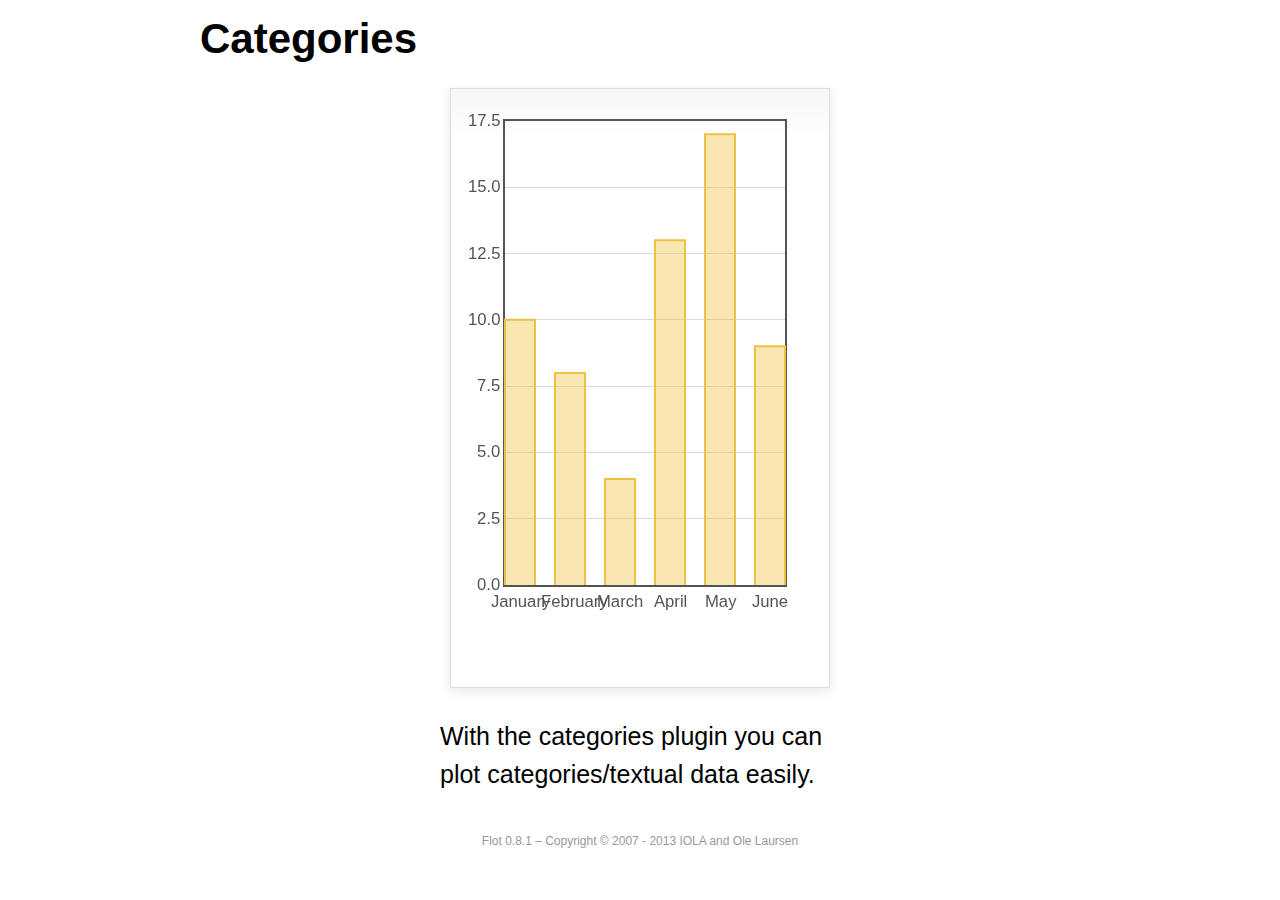
<file: flot/examples/categories/index.html>
<!DOCTYPE html PUBLIC "-//W3C//DTD HTML 4.01//EN" "http://www.w3.org/TR/html4/strict.dtd">
<html>
<head>
	<meta http-equiv="Content-Type" content="text/html; charset=utf-8">
	<title>Flot Examples: Categories</title>
	<link href="../examples.css" rel="stylesheet" type="text/css">
	<!--[if lte IE 8]><script language="javascript" type="text/javascript" src="../../excanvas.min.js"></script><![endif]-->
	<script language="javascript" type="text/javascript" src="../../jquery.js"></script>
	<script language="javascript" type="text/javascript" src="../../jquery.flot.js"></script>
	<script language="javascript" type="text/javascript" src="../../jquery.flot.categories.js"></script>
	<script type="text/javascript">

	$(function() {

		var data = [ ["January", 10], ["February", 8], ["March", 4], ["April", 13], ["May", 17], ["June", 9] ];

		$.plot("#placeholder", [ data ], {
			series: {
				bars: {
					show: true,
					barWidth: 0.6,
					align: "center"
				}
			},
			xaxis: {
				mode: "categories",
				tickLength: 0
			}
		});

		// Add the Flot version string to the footer

		$("#footer").prepend("Flot " + $.plot.version + " &ndash; ");
	});

	</script>
</head>
<body>

	<div id="header">
		<h2>Categories</h2>
	</div>

	<div id="content">

		<div class="demo-container">
			<div id="placeholder" class="demo-placeholder"></div>
		</div>

		<p>With the categories plugin you can plot categories/textual data easily.</p>

	</div>

	<div id="footer">
		Copyright &copy; 2007 - 2013 IOLA and Ole Laursen
	</div>

</body>
</html>
</file>
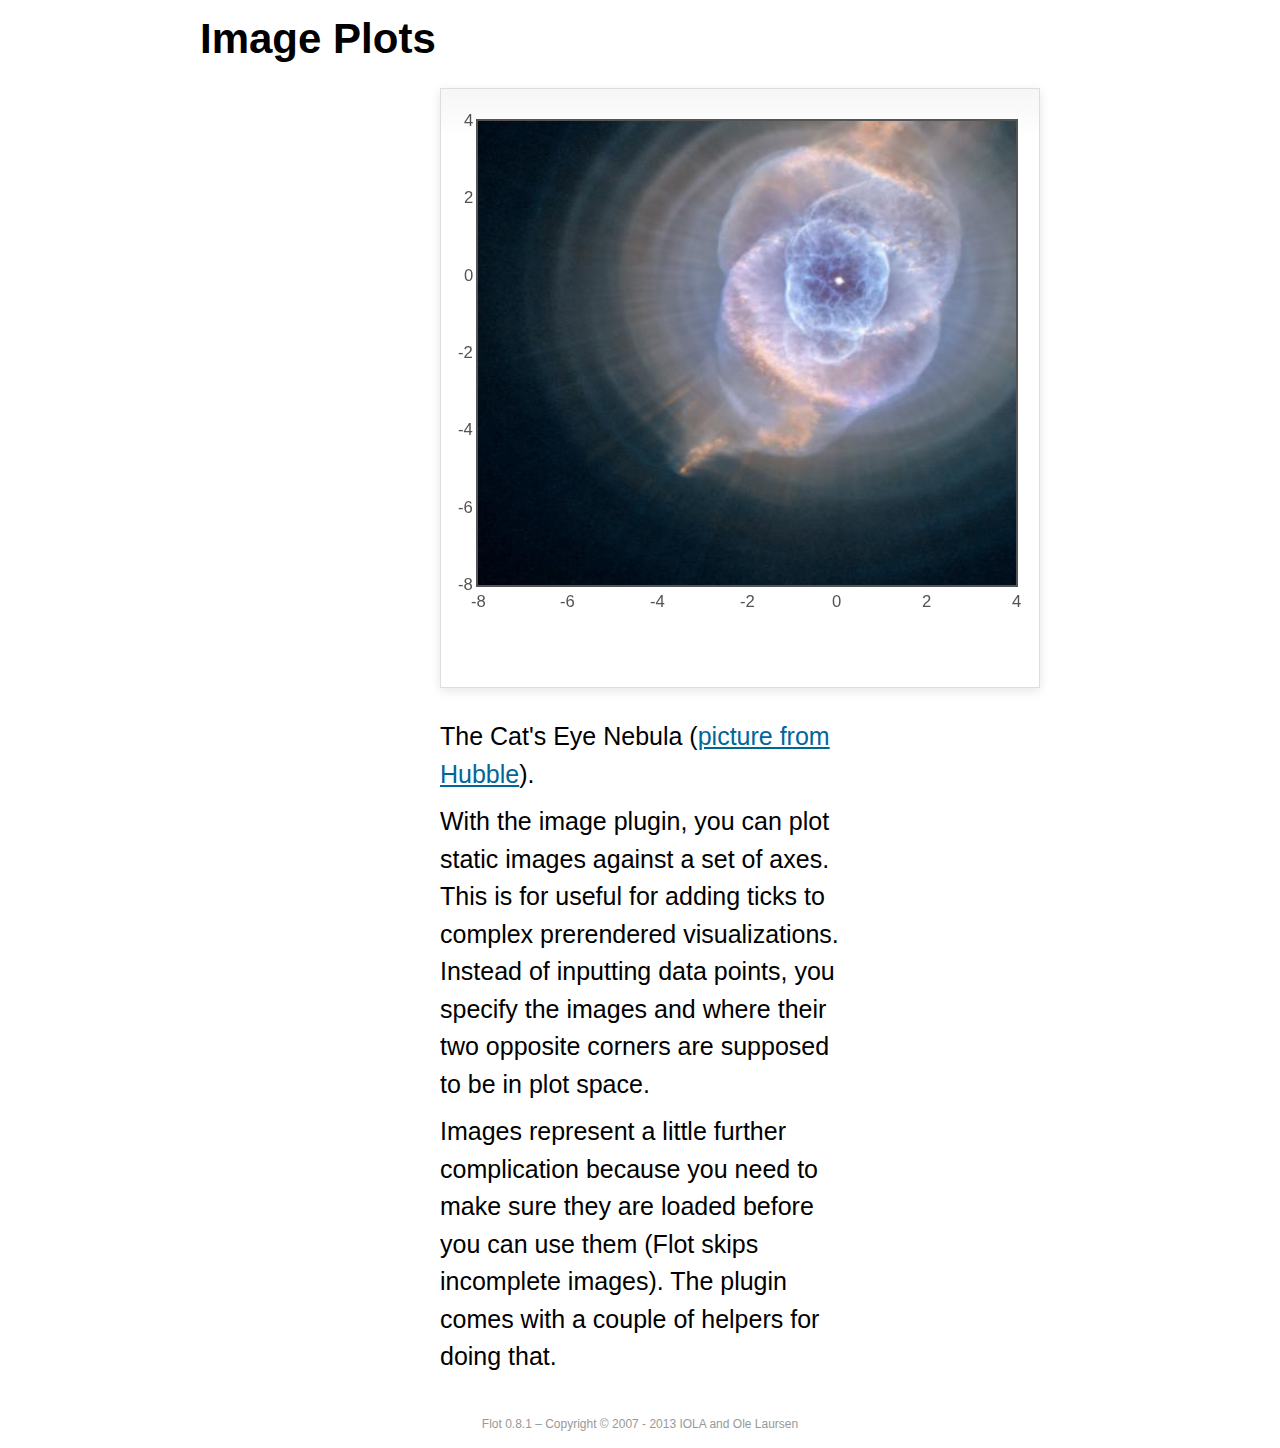
<file: flot/examples/image/index.html>
<!DOCTYPE html PUBLIC "-//W3C//DTD HTML 4.01//EN" "http://www.w3.org/TR/html4/strict.dtd">
<html>
<head>
	<meta http-equiv="Content-Type" content="text/html; charset=utf-8">
	<title>Flot Examples: Image Plots</title>
	<link href="../examples.css" rel="stylesheet" type="text/css">
	<!--[if lte IE 8]><script language="javascript" type="text/javascript" src="../../excanvas.min.js"></script><![endif]-->
	<script language="javascript" type="text/javascript" src="../../jquery.js"></script>
	<script language="javascript" type="text/javascript" src="../../jquery.flot.js"></script>
	<script language="javascript" type="text/javascript" src="../../jquery.flot.image.js"></script>
	<script type="text/javascript">

	$(function() {

		var data = [[["hs-2004-27-a-large-web.jpg", -10, -10, 10, 10]]];

		var options = {
			series: {
				images: {
					show: true
				}
			},
			xaxis: {
				min: -8,
				max: 4
			},
			yaxis: {
				min: -8,
				max: 4
			}
		};

		$.plot.image.loadDataImages(data, options, function () {
			$.plot("#placeholder", data, options);
		});

		// Add the Flot version string to the footer

		$("#footer").prepend("Flot " + $.plot.version + " &ndash; ");
	});

	</script>
</head>
<body>

	<div id="header">
		<h2>Image Plots</h2>
	</div>

	<div id="content">

		<div class="demo-container" style="width:600px;height:600px;">
			<div id="placeholder" class="demo-placeholder"></div>
		</div>

		<p>The Cat's Eye Nebula (<a href="http://hubblesite.org/gallery/album/nebula/pr2004027a/">picture from Hubble</a>).</p>

		<p>With the image plugin, you can plot static images against a set of axes. This is for useful for adding ticks to complex prerendered visualizations. Instead of inputting data points, you specify the images and where their two opposite corners are supposed to be in plot space.</p>

		<p>Images represent a little further complication because you need to make sure they are loaded before you can use them (Flot skips incomplete images). The plugin comes with a couple of helpers for doing that.</p>

	</div>

	<div id="footer">
		Copyright &copy; 2007 - 2013 IOLA and Ole Laursen
	</div>

</body>
</html>
</file>
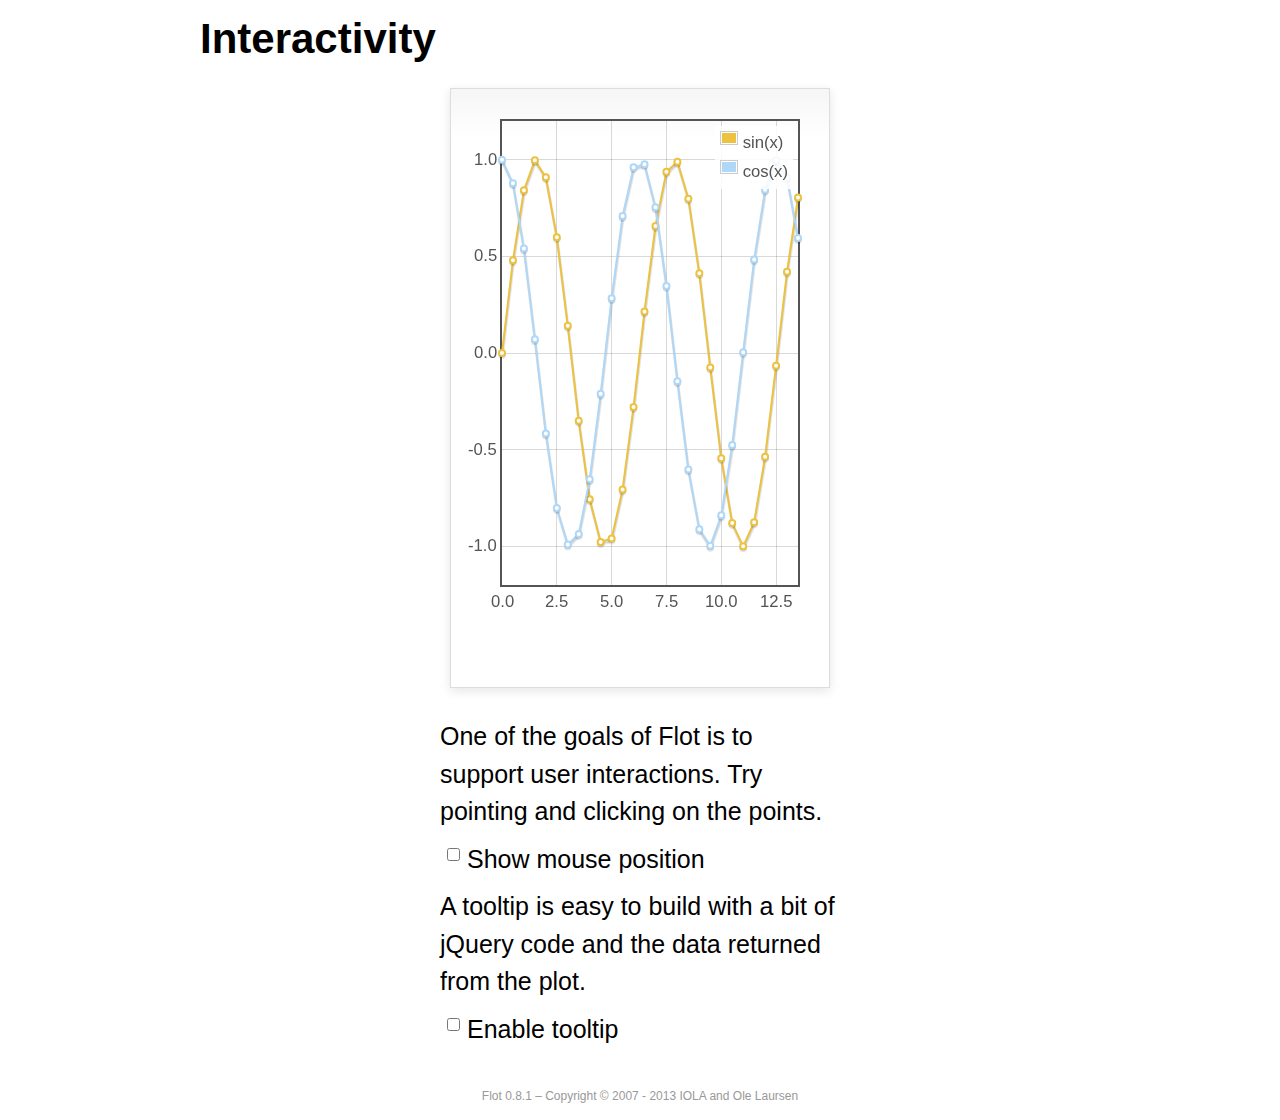
<file: flot/examples/interacting/index.html>
<!DOCTYPE html PUBLIC "-//W3C//DTD HTML 4.01//EN" "http://www.w3.org/TR/html4/strict.dtd">
<html>
<head>
	<meta http-equiv="Content-Type" content="text/html; charset=utf-8">
	<title>Flot Examples: Interactivity</title>
	<link href="../examples.css" rel="stylesheet" type="text/css">
	<!--[if lte IE 8]><script language="javascript" type="text/javascript" src="../../excanvas.min.js"></script><![endif]-->
	<script language="javascript" type="text/javascript" src="../../jquery.js"></script>
	<script language="javascript" type="text/javascript" src="../../jquery.flot.js"></script>
	<script type="text/javascript">

	$(function() {

		var sin = [],
			cos = [];

		for (var i = 0; i < 14; i += 0.5) {
			sin.push([i, Math.sin(i)]);
			cos.push([i, Math.cos(i)]);
		}

		var plot = $.plot("#placeholder", [
			{ data: sin, label: "sin(x)"},
			{ data: cos, label: "cos(x)"}
		], {
			series: {
				lines: {
					show: true
				},
				points: {
					show: true
				}
			},
			grid: {
				hoverable: true,
				clickable: true
			},
			yaxis: {
				min: -1.2,
				max: 1.2
			}
		});

		function showTooltip(x, y, contents) {
			$("<div id='tooltip'>" + contents + "</div>").css({
				position: "absolute",
				display: "none",
				top: y + 5,
				left: x + 5,
				border: "1px solid #fdd",
				padding: "2px",
				"background-color": "#fee",
				opacity: 0.80
			}).appendTo("body").fadeIn(200);
		}

		var previousPoint = null;
		$("#placeholder").bind("plothover", function (event, pos, item) {

			if ($("#enablePosition:checked").length > 0) {
				var str = "(" + pos.x.toFixed(2) + ", " + pos.y.toFixed(2) + ")";
				$("#hoverdata").text(str);
			}

			if ($("#enableTooltip:checked").length > 0) {
				if (item) {
					if (previousPoint != item.dataIndex) {

						previousPoint = item.dataIndex;

						$("#tooltip").remove();
						var x = item.datapoint[0].toFixed(2),
						y = item.datapoint[1].toFixed(2);

						showTooltip(item.pageX, item.pageY,
						    item.series.label + " of " + x + " = " + y);
					}
				} else {
					$("#tooltip").remove();
					previousPoint = null;            
				}
			}
		});

		$("#placeholder").bind("plotclick", function (event, pos, item) {
			if (item) {
				$("#clickdata").text(" - click point " + item.dataIndex + " in " + item.series.label);
				plot.highlight(item.series, item.datapoint);
			}
		});

		// Add the Flot version string to the footer

		$("#footer").prepend("Flot " + $.plot.version + " &ndash; ");
	});

	</script>
</head>
<body>

	<div id="header">
		<h2>Interactivity</h2>
	</div>

	<div id="content">

		<div class="demo-container">
			<div id="placeholder" class="demo-placeholder"></div>
		</div>

		<p>One of the goals of Flot is to support user interactions. Try pointing and clicking on the points.</p>

		<p>
			<label><input id="enablePosition" type="checkbox"></input>Show mouse position</label>
			<span id="hoverdata"></span>
			<span id="clickdata"></span>
		</p>

		<p>A tooltip is easy to build with a bit of jQuery code and the data returned from the plot.</p>

		<p><label><input id="enableTooltip" type="checkbox"></input>Enable tooltip</label></p>

	</div>

	<div id="footer">
		Copyright &copy; 2007 - 2013 IOLA and Ole Laursen
	</div>

</body>
</html>
</file>
<file: flot/examples/examples.css>
* {	padding: 0; margin: 0; vertical-align: top; }

body {
	//background: url(background.png) repeat-x;
	//font: 18px/1.5em "proxima-nova", Helvetica, Arial, sans-serif;
	//font-family: DFKai-sb, Helvetica, Arial, sans-serif;
	font: 18px/1.5em "proxima-nova", Helvetica, Arial, sans-serif;
	font-family: Helvetica, DFKai-sb, Arial, sans-serif;
}

a {	color: #069; }
a:hover { color: #28b; }

h2 {
	margin-top: 15px;
	font: normal 32px "omnes-pro", Helvetica, Arial, sans-serif;
}

h3 {
	margin-left: 30px;
	font: normal 26px "omnes-pro", Helvetica, Arial, sans-serif;
	color: #666;
}

p {
	margin-top: 10px;
	font: 25px/1.5em  標楷體, Helvetica, Arial, sans-serif;
}

button {
	font-size: 18px;
	padding: 1px 7px;
}

input {
	font-size: 18px;
}
input[type=checkbox] {
	margin: 7px;
}

input[type=button] {
	color:#08233e;
	font:2.4em Futura, Century Gothic, AppleGothic, sans-serif;
	font-size:100%;
	height: 50px;
	width: 150px;
	/* ... other rules ... */
	cursor:pointer;
}
input[type=submit] {
	color:#08233e;
	font:2.4em Futura, Century Gothic, AppleGothic, sans-serif;
	font-size:100%;
	height: 50px;
	width: 150px;
	/* ... other rules ... */
	cursor:pointer;
}

#header {
	position: relative;
	width: 900px;
	margin: auto;
}

#header h2 {
	margin-left: 10px;
	vertical-align: middle;
	font-size: 42px;
	font-weight: bold;
	text-decoration: none;
	color: #000;
}
#cmd {
	color:#08233e;
	font:2.4em Futura, Century Gothic, AppleGothic, sans-serif;
	font-size:80%;
	height: 30px;
	width: 60px;
	/* ... other rules ... */
	cursor:pointer;
}
#content {
	width: 400px;
	margin: 0 auto;
	padding: 10px;
}

#footer {
	margin-top: 25px;
	margin-bottom: 10px;
	text-align: center;
	font-size: 12px;
	color: #999;
}

.demo-container {
	box-sizing: border-box;
	/* width: 1400px; */
	width: 95%;
	height: 600px;
	padding: 20px 15px 15px 15px;
	margin: 15px auto 30px auto;
	border: 1px solid #ddd;
	background: #fff;
	background: linear-gradient(#f6f6f6 0, #fff 50px);
	background: -o-linear-gradient(#f6f6f6 0, #fff 50px);
	background: -ms-linear-gradient(#f6f6f6 0, #fff 50px);
	background: -moz-linear-gradient(#f6f6f6 0, #fff 50px);
	background: -webkit-linear-gradient(#f6f6f6 0, #fff 50px);
	box-shadow: 0 3px 10px rgba(0,0,0,0.15);
	-o-box-shadow: 0 3px 10px rgba(0,0,0,0.1);
	-ms-box-shadow: 0 3px 10px rgba(0,0,0,0.1);
	-moz-box-shadow: 0 3px 10px rgba(0,0,0,0.1);
	-webkit-box-shadow: 0 3px 10px rgba(0,0,0,0.1);
}

.demo-placeholder {
	width: 100%;
	height: 90%;
	font-size: 20px;
	line-height: 1.2em;
}

.legend table {
	border-spacing: 5px;
}
</file>
